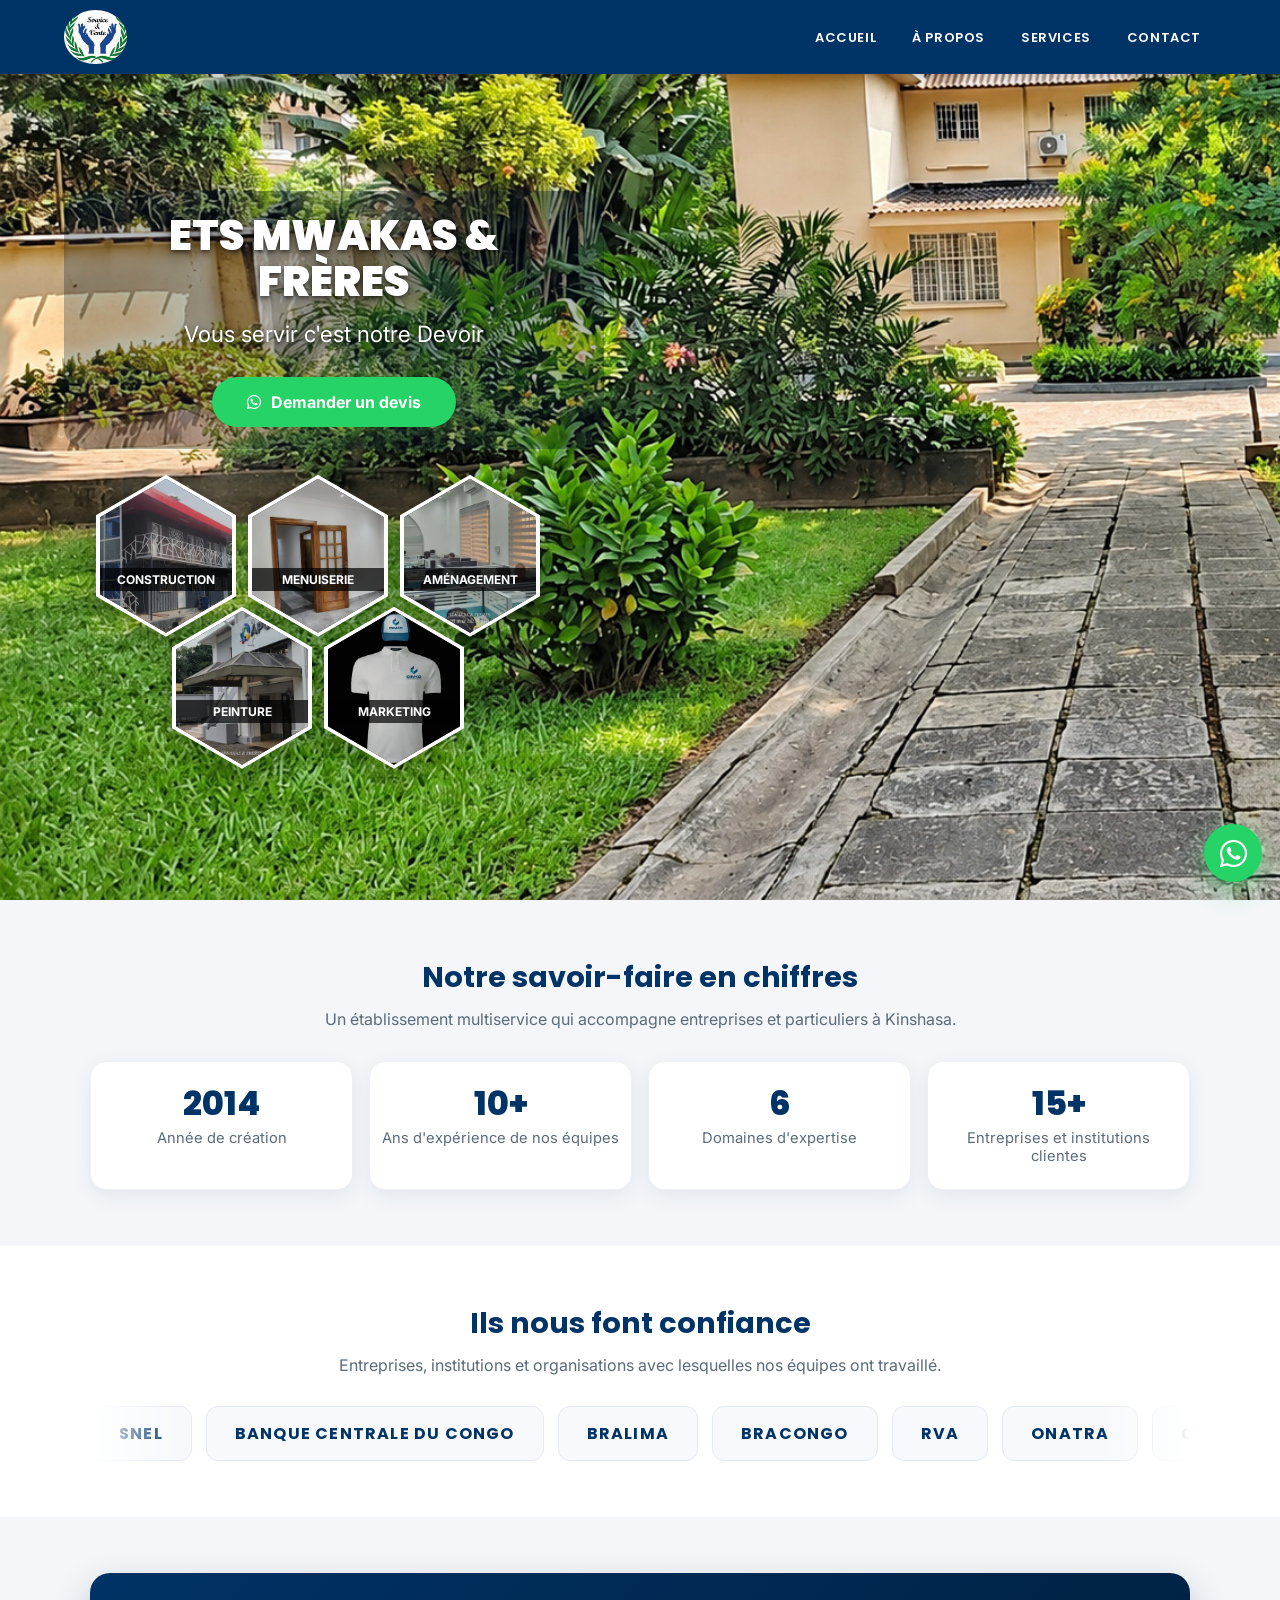
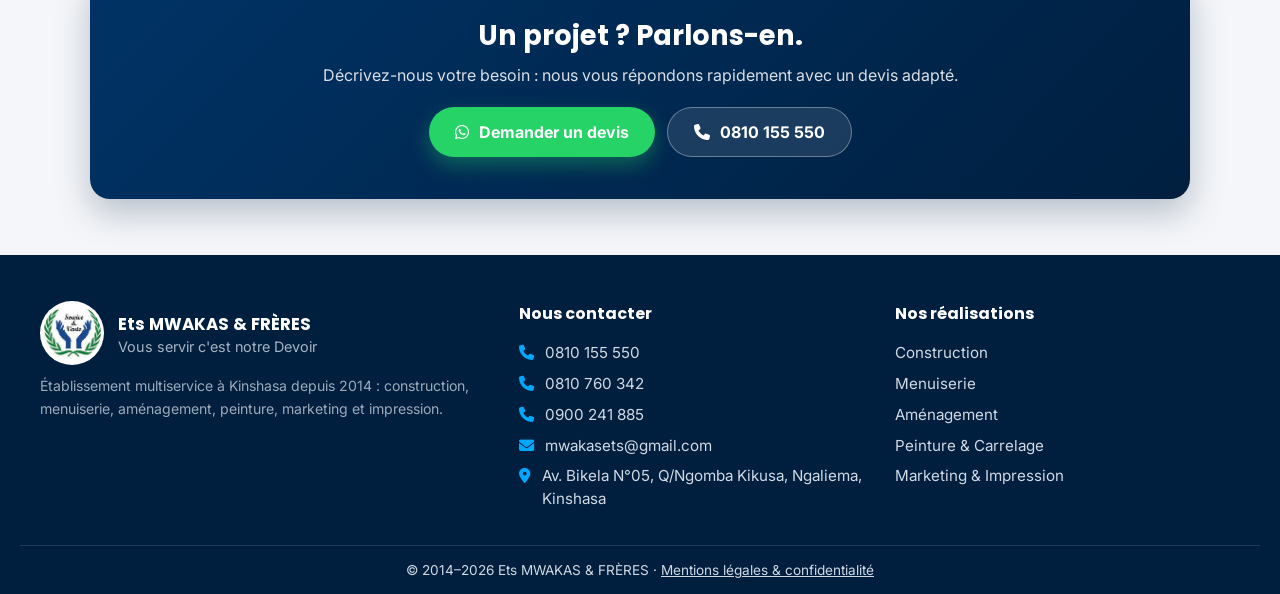
<file: index.html>
<!DOCTYPE html>
<html lang="fr">
<head>
    <meta charset="UTF-8">
    <title>Ets MWAKAS &amp; FRÈRES – Construction, menuiserie et aménagement à Kinshasa</title>
<meta name="description" content="Établissement multiservice à Kinshasa depuis 2014 : génie civil, menuiserie, cloisons et aménagement, peinture, marketing et impression. Demandez votre devis sur WhatsApp.">
<meta name="theme-color" content="#003366">
<link rel="icon" type="image/png" sizes="32x32" href="images/site/favicon-32.png">
<link rel="icon" type="image/png" sizes="192x192" href="images/site/icon-192.png">
<link rel="apple-touch-icon" href="images/site/apple-touch-icon.png">
<meta property="og:type" content="website">
<meta property="og:locale" content="fr_FR">
<meta property="og:site_name" content="Ets MWAKAS &amp; FRÈRES">
<meta property="og:title" content="Ets MWAKAS &amp; FRÈRES – Construction, menuiserie et aménagement à Kinshasa">
<meta property="og:description" content="Établissement multiservice à Kinshasa depuis 2014 : génie civil, menuiserie, cloisons et aménagement, peinture, marketing et impression. Demandez votre devis sur WhatsApp.">
<meta property="og:url" content="https://muko-tech.github.io/mwakas/">
<meta property="og:image" content="https://muko-tech.github.io/mwakas/images/site/apercu-partage.jpg">
<meta property="og:image:width" content="1200">
<meta property="og:image:height" content="630">
<meta name="twitter:card" content="summary_large_image">
<link rel="preconnect" href="https://fonts.googleapis.com">
<link rel="preconnect" href="https://fonts.gstatic.com" crossorigin>
<link rel="stylesheet" href="https://fonts.googleapis.com/css2?family=Inter:wght@400;500;600;700&family=Poppins:wght@600;700;800&display=swap">
    <meta name="viewport" content="width=device-width, initial-scale=1.0">
    <!-- FontAwesome pour l'icône WhatsApp -->
    <link rel="stylesheet" href="https://cdnjs.cloudflare.com/ajax/libs/font-awesome/6.4.0/css/all.min.css">
    <style>
        /* --- STYLES GÉNÉRAUX --- */
        * {
            box-sizing: border-box;
            margin: 0;
            padding: 0;
        }

        html, body {
            font-family: 'Segoe UI', Arial, sans-serif;
            background-color: #f5f6fa;
            color: #2f3640;
            width: 100%;
            max-width: 100%;
            overflow-x: hidden;
        }

        /* --- BARRE DE NAVIGATION --- */
        nav {
            background-color: #003366;
            padding: 10px 0;
            position: fixed;
            top: 0;
            left: 0;
            width: 100%;
            z-index: 2000;
            box-shadow: 0 2px 10px rgba(0,0,0,0.3);
        }

        .nav-container {
            display: flex;
            justify-content: space-between;
            align-items: center;
            max-width: 1200px;
            margin: 0 auto;
            padding: 0 20px;
        }

        .logo img {
            height: 50px;
            width: auto;
            display: block;
        }

        .menu-toggle, .hamburger {
            display: none;
        }

        nav ul {
            list-style: none;
            display: flex;
            gap: 15px;
            margin: 0;
            padding: 0;
        }

        nav ul li a {
            color: white;
            text-decoration: none;
            padding: 8px 12px;
            font-weight: bold;
            text-transform: uppercase;
            font-size: 13px;
            white-space: nowrap;
            transition: color 0.3s;
        }

        nav ul li a:hover {
            color: #00a8ff;
        }

        /* --- SECTION HERO (GRAND ÉCRAN) --- */
        .hero {
            position: relative;
            width: 100%;
            min-height: 100vh;
            background: url('images/site/fond-accueil.jpg') 62% center/cover no-repeat;
            display: flex;
            align-items: center;
        }

        .hero-overlay {
            width: 100%;
            min-height: 100vh;
            display: flex;
            align-items: center;
            justify-content: flex-start;
            padding: 80px 5% 40px 5%; 
            gap: 50px;
        }

        /* --- GRILLE DE CADRES RONDS --- */
        .circle-grid {
            display: grid;
            grid-template-columns: repeat(2, 160px);
            gap: 20px;
            flex-shrink: 0;
        }

        .circle-item:nth-child(even) {
            margin-top: 40px;
        }

        .circle-item {
            position: relative;
            width: 160px;
            height: 160px;
            background: white;
            border-radius: 50%;
            transition: transform 0.3s ease;
            text-decoration: none;
            display: block;
            overflow: hidden;
            border: 4px solid white;
        }

        .circle-item:hover { 
            transform: scale(1.08); 
            z-index: 15; 
            box-shadow: 0 0 20px rgba(0, 162, 255, 0.5);
        }

        .circle-content {
            position: relative;
            width: 100%;
            height: 100%;
            background: #111;
            border-radius: 50%;
            overflow: hidden;
        }

        .circle-content img {
            width: 100%; 
            height: 100%; 
            object-fit: cover; 
            opacity: 0.85;
        }

        .circle-content span {
            position: absolute; 
            bottom: 12%; 
            left: 0; 
            width: 100%;
            color: white; 
            font-weight: bold; 
            font-size: 0.75rem;
            text-align: center; 
            background: rgba(0,0,0,0.7); 
            padding: 4px 0;
            text-transform: uppercase;
        }

        /* --- TEXTE ACCUEIL --- */
        .hero-text {
            color: white;
            flex-grow: 1;
            text-align: center;
            z-index: 5;
        }

        .hero-text h1 { 
            font-size: 3rem; 
            margin: 0; 
            font-weight: 900; 
            line-height: 1.1; 
        }

        .hero-text p { 
            font-size: 1.4rem; 
            margin: 15px 0 30px 0; 
        }

        .btn {
            background-color: #25D366;
            color: white;
            padding: 15px 35px;
            text-decoration: none;
            border-radius: 50px;
            font-weight: bold;
            display: inline-flex;
            align-items: center;
            gap: 10px;
            transition: background 0.3s;
        }

        .btn:hover { background-color: #1eb954; }

        /* ===================================================
           --- ADAPTATION MOBILE ET SCROLL ---
           =================================================== */
        @media (max-width: 768px) {
            /* 1. Navigation : Onglets serrés et "À PROPOS" sur une seule ligne */
            .nav-container {
                padding: 5px 10px;
            }

            .logo img {
                height: 38px;
            }

            nav ul {
                display: grid;
                grid-template-columns: repeat(2, auto);
                gap: 4px 10px;
                justify-content: end;
            }

            nav ul li a {
                font-size: 11px;
                padding: 2px 4px;
                white-space: nowrap !important; /* Force "À PROPOS" sur une seule ligne */
                display: block;
                text-align: center;
            }

            /* 2. Activation du SCROLL vertical sur mobile */
            .hero {
                height: auto !important;
                min-height: 100vh;
            }

            .hero-overlay {
                flex-direction: column;
                justify-content: flex-start;
                align-items: center;
                padding: 90px 15px 50px 15px; /* Espace sous la barre du haut */
                gap: 30px;
                height: auto !important;
                min-height: 100vh;
            }

            .hero-text {
                padding-right: 0;
                margin-top: 10px;
            }

            .hero-text h1 { 
                font-size: 1.8rem; 
                white-space: normal;
            }

            .hero-text p { 
                font-size: 1.1rem; 
                margin: 10px 0 20px 0;
            }

            /* 3. Disposition des bulles */
            .circle-grid {
                grid-template-columns: repeat(2, 130px);
                gap: 15px;
                margin-top: 10px;
            }

            .circle-item {
                width: 130px;
                height: 130px;
            }

            .circle-item:nth-child(even) {
                margin-top: 20px;
            }

            .circle-content span {
                font-size: 0.65rem;
            }
        }
        /* --- ACCUEIL MOBILE : tout visible sur le premier écran --- */
        @media (max-width: 768px) {
            /* Accueil : tout visible sur le premier écran */
            .hero, .hero-overlay { min-height: 100vh; min-height: 100svh; }
            .hero-overlay {
                justify-content: center !important;
                padding: 84px 16px 24px !important;
                gap: 28px !important;
            }
            .hero-text { margin-top: 0 !important; flex-grow: 0 !important; }
            .hero-text h1 { font-size: 1.75rem !important; letter-spacing: .5px; }
            .hero-text p { font-size: 1.05rem !important; margin: 8px 0 18px !important; opacity: .9; }
            .btn { padding: 13px 28px; font-size: 16px; }
            .circle-grid { grid-template-columns: repeat(2, 128px) !important; gap: 16px 22px !important; margin-top: 0 !important; }
            .circle-item { width: 128px !important; height: 128px !important; }
            .circle-item:nth-child(even) { margin-top: 18px !important; }
        }
    </style>
    <link rel="stylesheet" href="menu-mobile.css">
<link rel="stylesheet" href="site.css">
</head>
<body>

    <nav>
        <div class="nav-container">
            <div class="logo">
                <a href="index.html" aria-label="Retour à l'accueil"><img src="images/site/logo.png" alt="Logo Ets MWAKAS &amp; FRÈRES"></a>
            </div>

            <ul>
                <li><a href="index.html">Accueil</a></li>
                <li><a href="about.html">À propos</a></li>
                <li><a href="services.html">Services</a></li>
                <li><a href="contact.html">Contact</a></li>
            </ul>
            <button class="burger" type="button" aria-label="Ouvrir le menu" aria-expanded="false" aria-controls="menu-mobile">
                <span></span><span></span><span></span>
            </button>
        </div>
    </nav>

    <div class="menu-backdrop"></div>
    <aside class="menu-mobile" id="menu-mobile" aria-hidden="true">
        <div class="menu-label">Menu</div>
        <a href="index.html" class="menu-link active"><i class="fas fa-house"></i> Accueil <span class="chev">›</span></a>
        <a href="about.html" class="menu-link"><i class="fas fa-users"></i> À propos <span class="chev">›</span></a>
        <a href="services.html" class="menu-link"><i class="fas fa-screwdriver-wrench"></i> Services <span class="chev">›</span></a>
        <a href="contact.html" class="menu-link"><i class="fas fa-envelope"></i> Contact <span class="chev">›</span></a>
        <a href="https://wa.me/243810155550?text=Bonjour%2C%20je%20vous%20contacte%20depuis%20votre%20site.%20Je%20souhaite%20demander%20un%20devis." target="_blank" rel="noopener" class="menu-cta"><i class="fab fa-whatsapp"></i> Demander un devis</a>
        <div class="menu-slogan">Vous servir c'est notre Devoir</div>
    </aside>

    <div class="hero">
        <div class="hero-overlay">
            <div class="hero-text">
                <h1>ETS MWAKAS & FRÈRES</h1>
                <p>Vous servir c'est notre Devoir</p>
                <a href="https://wa.me/243810155550?text=Bonjour%2C%20je%20vous%20contacte%20depuis%20votre%20site.%20Je%20souhaite%20demander%20un%20devis." target="_blank" rel="noopener" class="btn">
                    <i class="fab fa-whatsapp"></i> Demander un devis
                </a>
            </div>

            <div class="circle-grid">
                <a href="portfolio-construction.html" class="circle-item">
                    <div class="circle-content">
                        <img src="images/construction/batiment-conteneurs-termine.jpg" alt="Construction">
                        <span>CONSTRUCTION</span>
                    </div>
                </a>
                <a href="portfolio-menuiserie.html" class="circle-item">
                    <div class="circle-content">
                        <img src="images/menuiserie/porte-vitree-bois-posee.jpg" alt="Menuiserie">
                        <span>MENUISERIE</span>
                    </div>
                </a>
                <a href="portfolio-cloisons.html" class="circle-item">
                    <div class="circle-content">
                        <img src="images/amenagement/open-space-cloisons-bureaux.jpg" alt="Aménagement">
                        <span>AMÉNAGEMENT</span>
                    </div>
                </a>
                <a href="portfolio-peinture.html" class="circle-item">
                    <div class="circle-content">
                        <img src="images/peinture/facade-apcsc-peinture.jpg" alt="Peinture">
                        <span>PEINTURE</span>
                    </div>
                </a>
                <a href="portfolio-marketing.html" class="circle-item">
                    <div class="circle-content">
                        <img src="images/marketing/polo-brode-logo-entreprise.jpg" alt="Marketing">
                        <span>MARKETING</span>
                    </div>
                </a>
            </div>
        </div>
    </div>


<div class="band">
  <div class="band-inner">
    <h2 class="band-title">Notre savoir-faire en chiffres</h2>
    <p class="band-sub">Un établissement multiservice qui accompagne entreprises et particuliers à Kinshasa.</p>
    <div class="stats">
      <div class="stat"><b>2014</b><span>Année de création</span></div>
      <div class="stat"><b>10+</b><span>Ans d'expérience de nos équipes</span></div>
      <div class="stat"><b>6</b><span>Domaines d'expertise</span></div>
      <div class="stat"><b>15+</b><span>Entreprises et institutions clientes</span></div>
    </div>
  </div>
</div>

<div class="band band-white">
  <div class="band-inner">
    <h2 class="band-title">Ils nous font confiance</h2>
    <p class="band-sub">Entreprises, institutions et organisations avec lesquelles nos équipes ont travaillé.</p>
    <div class="refs"><div class="refs-track"><span class="ref">SNEL</span><span class="ref">BANQUE CENTRALE DU CONGO</span><span class="ref">BRALIMA</span><span class="ref">BRACONGO</span><span class="ref">RVA</span><span class="ref">ONATRA</span><span class="ref">CANAL+</span><span class="ref">EQUITY BCDC</span><span class="ref">HÔTEL DE LA MONNAIE</span><span class="ref">GIZ</span><span class="ref">SADEC</span><span class="ref">APCSC</span><span class="ref">INSS</span><span class="ref">HEC-KINSHASA</span><span class="ref">BELTEXCO</span><span class="ref">ACF</span><span class="ref">CIMKO</span><span class="ref">CM SERVICE &amp; LOGISTIQUE</span><span class="ref">Ets LEONIDAS</span><span class="ref" aria-hidden="true">SNEL</span><span class="ref" aria-hidden="true">BANQUE CENTRALE DU CONGO</span><span class="ref" aria-hidden="true">BRALIMA</span><span class="ref" aria-hidden="true">BRACONGO</span><span class="ref" aria-hidden="true">RVA</span><span class="ref" aria-hidden="true">ONATRA</span><span class="ref" aria-hidden="true">CANAL+</span><span class="ref" aria-hidden="true">EQUITY BCDC</span><span class="ref" aria-hidden="true">HÔTEL DE LA MONNAIE</span><span class="ref" aria-hidden="true">GIZ</span><span class="ref" aria-hidden="true">SADEC</span><span class="ref" aria-hidden="true">APCSC</span><span class="ref" aria-hidden="true">INSS</span><span class="ref" aria-hidden="true">HEC-KINSHASA</span><span class="ref" aria-hidden="true">BELTEXCO</span><span class="ref" aria-hidden="true">ACF</span><span class="ref" aria-hidden="true">CIMKO</span><span class="ref" aria-hidden="true">CM SERVICE &amp; LOGISTIQUE</span><span class="ref" aria-hidden="true">Ets LEONIDAS</span></div></div>
  </div>
</div>

<div class="band">
  <div class="band-inner">
    <div class="cta-band">
      <h2>Un projet ? Parlons-en.</h2>
      <p>Décrivez-nous votre besoin : nous vous répondons rapidement avec un devis adapté.</p>
      <div class="cta-actions">
        <a class="btn-wa" href="https://wa.me/243810155550?text=Bonjour%2C%20je%20vous%20contacte%20depuis%20votre%20site.%20Je%20souhaite%20demander%20un%20devis." target="_blank" rel="noopener"><i class="fab fa-whatsapp"></i> Demander un devis</a>
        <a class="btn-ghost" href="tel:+243810155550"><i class="fas fa-phone"></i> 0810 155 550</a>
      </div>
    </div>
  </div>
</div>

<a class="wa-float" href="https://wa.me/243810155550?text=Bonjour%2C%20je%20vous%20contacte%20depuis%20votre%20site.%20Je%20souhaite%20demander%20un%20devis." target="_blank" rel="noopener" aria-label="Écrire sur WhatsApp"><i class="fab fa-whatsapp"></i></a>

<footer class="site-footer">
  <div class="footer-grid">
    <div class="f-brand-text">
      <div class="f-brand">
        <img src="images/site/logo.png" alt="Logo Ets MWAKAS &amp; FRÈRES">
        <div><strong>Ets MWAKAS &amp; FRÈRES</strong><span>Vous servir c'est notre Devoir</span></div>
      </div>
      <p>Établissement multiservice à Kinshasa depuis 2014 : construction, menuiserie, aménagement, peinture, marketing et impression.</p>
    </div>
    <div class="f-col">
      <h4>Nous contacter</h4>
      <a href="tel:+243810155550"><i class="fas fa-phone"></i> 0810 155 550</a>
      <a href="tel:+243810760342"><i class="fas fa-phone"></i> 0810 760 342</a>
      <a href="tel:+243900241885"><i class="fas fa-phone"></i> 0900 241 885</a>
      <a href="mailto:mwakasets@gmail.com"><i class="fas fa-envelope"></i> mwakasets@gmail.com</a>
      <p><i class="fas fa-location-dot"></i> Av. Bikela N°05, Q/Ngomba Kikusa, Ngaliema, Kinshasa</p>
    </div>
    <div class="f-col">
      <h4>Nos réalisations</h4>
      <a href="portfolio-construction.html">Construction</a>
      <a href="portfolio-menuiserie.html">Menuiserie</a>
      <a href="portfolio-cloisons.html">Aménagement</a>
      <a href="portfolio-peinture.html">Peinture &amp; Carrelage</a>
      <a href="portfolio-marketing.html">Marketing &amp; Impression</a>
    </div>
  </div>
  <div class="footer-bottom">© 2014–2026 Ets MWAKAS &amp; FRÈRES · <a href="mentions-legales.html">Mentions légales &amp; confidentialité</a></div>
</footer>
    <script src="menu-mobile.js"></script>
<script src="site.js"></script>

</body>
</html>
</file>
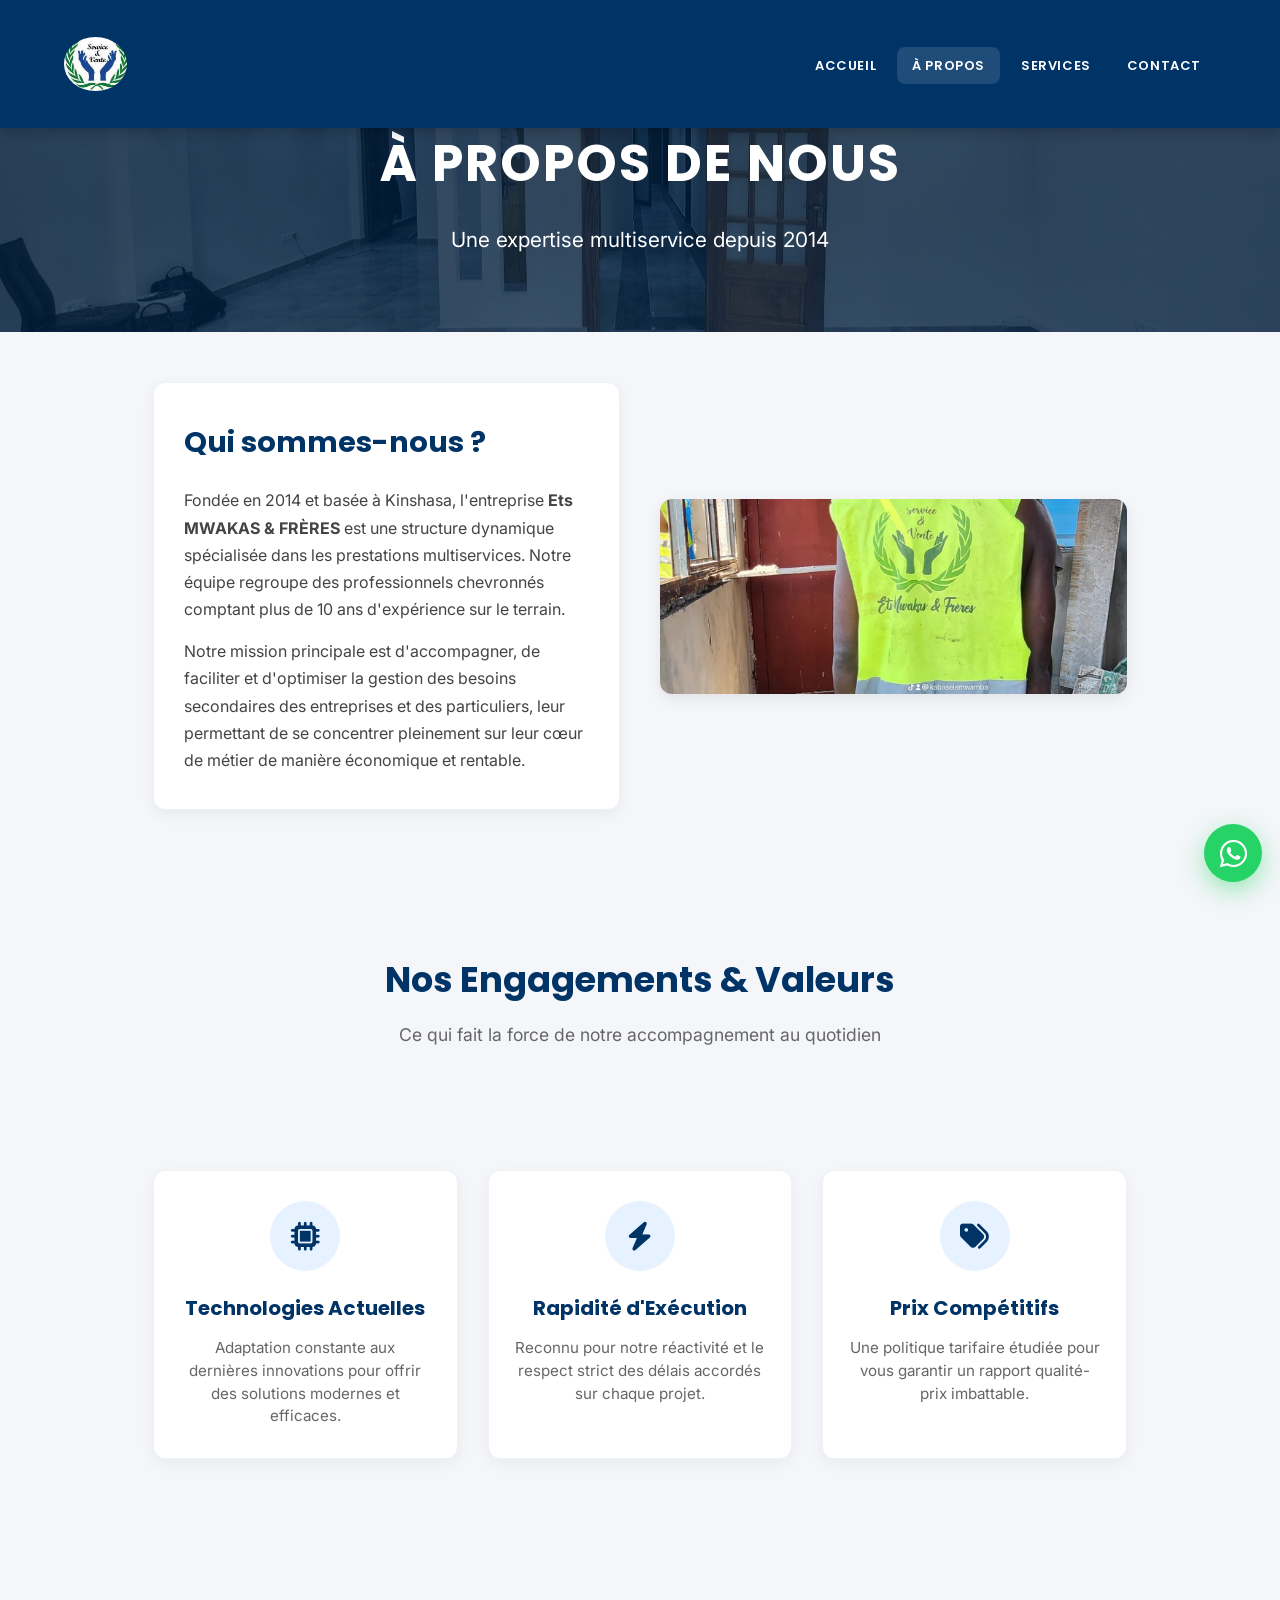
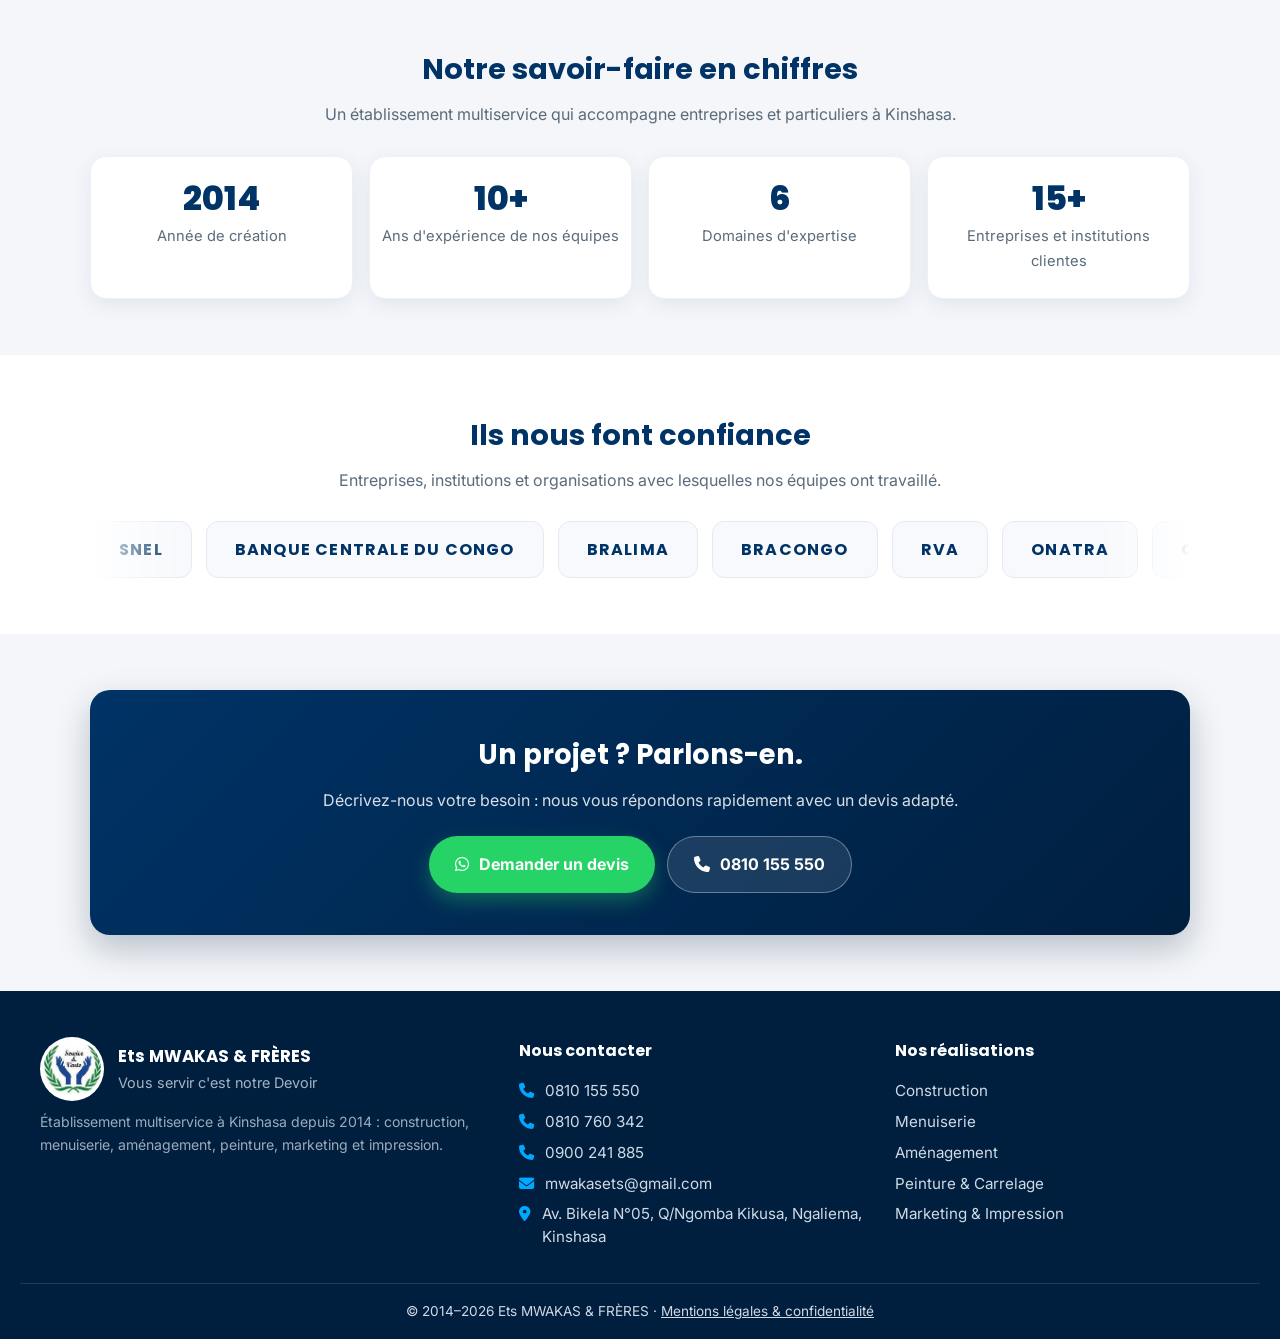
<file: about.html>
<!DOCTYPE html>
<html lang="fr">
<head>
<meta charset="UTF-8">
<title>À propos – Ets MWAKAS &amp; FRÈRES</title>
<meta name="description" content="Ets MWAKAS & FRÈRES, établissement multiservice fondé en 2014 à Kinshasa : une équipe de professionnels avec plus de 10 ans d'expérience.">
<meta name="theme-color" content="#003366">
<link rel="icon" type="image/png" sizes="32x32" href="images/site/favicon-32.png">
<link rel="icon" type="image/png" sizes="192x192" href="images/site/icon-192.png">
<link rel="apple-touch-icon" href="images/site/apple-touch-icon.png">
<meta property="og:type" content="website">
<meta property="og:locale" content="fr_FR">
<meta property="og:site_name" content="Ets MWAKAS &amp; FRÈRES">
<meta property="og:title" content="À propos – Ets MWAKAS &amp; FRÈRES">
<meta property="og:description" content="Ets MWAKAS & FRÈRES, établissement multiservice fondé en 2014 à Kinshasa : une équipe de professionnels avec plus de 10 ans d'expérience.">
<meta property="og:url" content="https://muko-tech.github.io/mwakas/about.html">
<meta property="og:image" content="https://muko-tech.github.io/mwakas/images/site/apercu-partage.jpg">
<meta property="og:image:width" content="1200">
<meta property="og:image:height" content="630">
<meta name="twitter:card" content="summary_large_image">
<link rel="preconnect" href="https://fonts.googleapis.com">
<link rel="preconnect" href="https://fonts.gstatic.com" crossorigin>
<link rel="stylesheet" href="https://fonts.googleapis.com/css2?family=Inter:wght@400;500;600;700&family=Poppins:wght@600;700;800&display=swap">
<meta name="viewport" content="width=device-width, initial-scale=1.0">
<link rel="stylesheet" href="style.css">
<!-- FontAwesome pour les icônes -->
<link rel="stylesheet" href="https://cdnjs.cloudflare.com/ajax/libs/font-awesome/6.4.0/css/all.min.css">
<style>
    /* --- STYLES ET ANIMATIONS À PROPOS --- */
    .about-container {
        max-width: 1200px;
        margin: 50px auto;
        padding: 0 20px;
    }

    .about-intro {
        text-align: center;
        margin-bottom: 40px;
    }

    .about-intro h2 {
        color: #003366;
        font-size: 2.2rem;
        margin-bottom: 10px;
    }

    .about-intro p {
        color: #666;
        font-size: 1.1rem;
    }

    /* Section Présentation / Histoire */
    .about-grid {
        display: grid;
        grid-template-columns: 1fr 1fr;
        gap: 40px;
        align-items: center;
        margin-bottom: 60px;
        padding-top: 0;
    }

    /* CADRE INTERACTIF "QUI SOMMES-NOUS ?" */
    .about-text-card {
        background: #ffffff;
        border-radius: 12px;
        padding: 35px 30px;
        border: 1px solid #eef2f5;
        box-shadow: 0 5px 15px rgba(0, 0, 0, 0.05);
        transition: all 0.35s cubic-bezier(0.25, 0.8, 0.25, 1);
        position: relative;
        overflow: hidden;
    }

    /* Ligne décorative animée au survol */
    .about-text-card::before {
        content: '';
        position: absolute;
        top: 0;
        left: 0;
        width: 100%;
        height: 4px;
        background: linear-gradient(90deg, #003366, #00a2ff);
        opacity: 0;
        transition: opacity 0.3s ease;
    }

    .about-text-card:hover {
        transform: translateY(-8px);
        box-shadow: 0 15px 30px rgba(0, 51, 102, 0.15);
        border-color: transparent;
    }

    .about-text-card:hover::before {
        opacity: 1;
    }

    .about-text-card h3 {
        color: #003366;
        font-size: 1.8rem;
        margin-bottom: 20px;
        font-weight: 700;
    }

    .about-text-card p {
        line-height: 1.7;
        color: #444;
        margin-bottom: 15px;
        font-size: 1rem;
    }

    .about-text-card p:last-child {
        margin-bottom: 0;
    }

    /* Image illustrative */
    .about-img-box {
        position: relative;
        overflow: hidden;
        border-radius: 12px;
        box-shadow: 0 5px 15px rgba(0, 0, 0, 0.08);
        transition: transform 0.35s ease, box-shadow 0.35s ease;
    }

    .about-img-box:hover {
        transform: translateY(-8px);
        box-shadow: 0 15px 30px rgba(0, 51, 102, 0.15);
    }

    .about-img-box img {
        width: 100%;
        height: auto;
        display: block;
        transition: transform 0.5s ease;
    }

    .about-img-box:hover img {
        transform: scale(1.03);
    }

    /* Grille des Cartes (Valeurs / Objectifs) */
    .features-grid {
        display: grid;
        grid-template-columns: repeat(auto-fit, minmax(280px, 1fr));
        gap: 30px;
    }

    .feature-card {
        background: #ffffff;
        border-radius: 12px;
        padding: 30px 25px;
        border: 1px solid #eef2f5;
        box-shadow: 0 5px 15px rgba(0, 0, 0, 0.05);
        transition: all 0.35s cubic-bezier(0.25, 0.8, 0.25, 1);
        position: relative;
        overflow: hidden;
        display: flex;
        flex-direction: column;
        align-items: center;
        text-align: center;
    }

    .feature-card::before {
        content: '';
        position: absolute;
        top: 0;
        left: 0;
        width: 100%;
        height: 4px;
        background: linear-gradient(90deg, #003366, #00a2ff);
        opacity: 0;
        transition: opacity 0.3s ease;
    }

    .feature-card:hover {
        transform: translateY(-10px);
        box-shadow: 0 15px 30px rgba(0, 51, 102, 0.15);
        border-color: transparent;
    }

    .feature-card:hover::before {
        opacity: 1;
    }

    .feature-icon {
        width: 70px;
        height: 70px;
        background: #e6f2ff;
        color: #003366;
        border-radius: 50%;
        display: flex;
        align-items: center;
        justify-content: center;
        font-size: 1.8rem;
        margin-bottom: 20px;
        transition: all 0.3s ease;
    }

    .feature-card:hover .feature-icon {
        background: #003366;
        color: #ffffff;
        transform: scale(1.1) rotate(5deg);
    }

    .feature-card h3 {
        color: #003366;
        font-size: 1.25rem;
        margin-bottom: 12px;
        font-weight: 700;
    }

    .feature-card p {
        color: #666;
        font-size: 0.95rem;
        line-height: 1.5;
        margin: 0;
    }

    @media (max-width: 900px) {
        .about-grid {
            grid-template-columns: 1fr;
        }
        .about-container { margin: 28px auto; }
    }
</style>
<link rel="stylesheet" href="menu-mobile.css">
<link rel="stylesheet" href="site.css">
</head>

<body>

<nav>
  <div class="nav-container">
    <div class="logo">
      <a href="index.html" aria-label="Retour à l'accueil"><img src="images/site/logo.png" alt="Logo Ets MWAKAS &amp; FRÈRES"></a>
    </div>


   <ul>
      <li><a href="index.html">Accueil</a></li>
      <li><a href="about.html" class="active" aria-current="page">À propos</a></li>
      <li><a href="services.html">Services</a></li>
      <li><a href="contact.html">Contact</a></li>
    </ul>
    <button class="burger" type="button" aria-label="Ouvrir le menu" aria-expanded="false" aria-controls="menu-mobile">
      <span></span><span></span><span></span>
    </button>
  </div>
</nav>

<div class="menu-backdrop"></div>
<aside class="menu-mobile" id="menu-mobile" aria-hidden="true">
  <div class="menu-label">Menu</div>
  <a href="index.html" class="menu-link"><i class="fas fa-house"></i> Accueil <span class="chev">›</span></a>
  <a href="about.html" class="menu-link active"><i class="fas fa-users"></i> À propos <span class="chev">›</span></a>
  <a href="services.html" class="menu-link"><i class="fas fa-screwdriver-wrench"></i> Services <span class="chev">›</span></a>
  <a href="contact.html" class="menu-link"><i class="fas fa-envelope"></i> Contact <span class="chev">›</span></a>
  <a href="https://wa.me/243810155550?text=Bonjour%2C%20je%20vous%20contacte%20depuis%20votre%20site.%20Je%20souhaite%20en%20savoir%20plus%20sur%20vos%20services." target="_blank" rel="noopener" class="menu-cta"><i class="fab fa-whatsapp"></i> Demander un devis</a>
  <div class="menu-slogan">Vous servir c'est notre Devoir</div>
</aside>

<div class="hero">
    <div>
        <h1>À propos de nous</h1>
        <p>Une expertise multiservice depuis 2014</p>
    </div>
</div>

<main class="about-container">

    <section class="about-grid">
        <!-- Cadre Qui sommes-nous ? -->
        <div class="about-text-card">
            <h3>Qui sommes-nous ?</h3>
            <p>
                Fondée en 2014 et basée à Kinshasa, l'entreprise <strong>Ets MWAKAS & FRÈRES</strong> est une structure dynamique spécialisée dans les prestations multiservices. Notre équipe regroupe des professionnels chevronnés comptant plus de 10 ans d'expérience sur le terrain.
            </p>
            <p>
                Notre mission principale est d'accompagner, de faciliter et d'optimiser la gestion des besoins secondaires des entreprises et des particuliers, leur permettant de se concentrer pleinement sur leur cœur de métier de manière économique et rentable.
            </p>
        </div>

        <!-- Image d'accompagnement -->
        <div class="about-img-box">
            <img src="images/construction/gilet-equipe-mwakas.jpg" alt="Un membre de l'équipe Ets MWAKAS &amp; FRÈRES sur un chantier">
        </div>
    </section>

    <div class="about-intro">
        <h2>Nos Engagements & Valeurs</h2>
        <p>Ce qui fait la force de notre accompagnement au quotidien</p>
    </div>

    <section class="features-grid">
        <div class="feature-card">
            <div class="feature-icon">
                <i class="fas fa-microchip"></i>
            </div>
            <h3>Technologies Actuelles</h3>
            <p>Adaptation constante aux dernières innovations pour offrir des solutions modernes et efficaces.</p>
        </div>

        <div class="feature-card">
            <div class="feature-icon">
                <i class="fas fa-bolt"></i>
            </div>
            <h3>Rapidité d'Exécution</h3>
            <p>Reconnu pour notre réactivité et le respect strict des délais accordés sur chaque projet.</p>
        </div>

        <div class="feature-card">
            <div class="feature-icon">
                <i class="fas fa-tags"></i>
            </div>
            <h3>Prix Compétitifs</h3>
            <p>Une politique tarifaire étudiée pour vous garantir un rapport qualité-prix imbattable.</p>
        </div>
    </section>

</main>


<div class="band">
  <div class="band-inner">
    <h2 class="band-title">Notre savoir-faire en chiffres</h2>
    <p class="band-sub">Un établissement multiservice qui accompagne entreprises et particuliers à Kinshasa.</p>
    <div class="stats">
      <div class="stat"><b>2014</b><span>Année de création</span></div>
      <div class="stat"><b>10+</b><span>Ans d'expérience de nos équipes</span></div>
      <div class="stat"><b>6</b><span>Domaines d'expertise</span></div>
      <div class="stat"><b>15+</b><span>Entreprises et institutions clientes</span></div>
    </div>
  </div>
</div>

<div class="band band-white">
  <div class="band-inner">
    <h2 class="band-title">Ils nous font confiance</h2>
    <p class="band-sub">Entreprises, institutions et organisations avec lesquelles nos équipes ont travaillé.</p>
    <div class="refs"><div class="refs-track"><span class="ref">SNEL</span><span class="ref">BANQUE CENTRALE DU CONGO</span><span class="ref">BRALIMA</span><span class="ref">BRACONGO</span><span class="ref">RVA</span><span class="ref">ONATRA</span><span class="ref">CANAL+</span><span class="ref">EQUITY BCDC</span><span class="ref">HÔTEL DE LA MONNAIE</span><span class="ref">GIZ</span><span class="ref">SADEC</span><span class="ref">APCSC</span><span class="ref">INSS</span><span class="ref">HEC-KINSHASA</span><span class="ref">BELTEXCO</span><span class="ref">ACF</span><span class="ref">CIMKO</span><span class="ref">CM SERVICE &amp; LOGISTIQUE</span><span class="ref">Ets LEONIDAS</span><span class="ref" aria-hidden="true">SNEL</span><span class="ref" aria-hidden="true">BANQUE CENTRALE DU CONGO</span><span class="ref" aria-hidden="true">BRALIMA</span><span class="ref" aria-hidden="true">BRACONGO</span><span class="ref" aria-hidden="true">RVA</span><span class="ref" aria-hidden="true">ONATRA</span><span class="ref" aria-hidden="true">CANAL+</span><span class="ref" aria-hidden="true">EQUITY BCDC</span><span class="ref" aria-hidden="true">HÔTEL DE LA MONNAIE</span><span class="ref" aria-hidden="true">GIZ</span><span class="ref" aria-hidden="true">SADEC</span><span class="ref" aria-hidden="true">APCSC</span><span class="ref" aria-hidden="true">INSS</span><span class="ref" aria-hidden="true">HEC-KINSHASA</span><span class="ref" aria-hidden="true">BELTEXCO</span><span class="ref" aria-hidden="true">ACF</span><span class="ref" aria-hidden="true">CIMKO</span><span class="ref" aria-hidden="true">CM SERVICE &amp; LOGISTIQUE</span><span class="ref" aria-hidden="true">Ets LEONIDAS</span></div></div>
  </div>
</div>

<div class="band">
  <div class="band-inner">
    <div class="cta-band">
      <h2>Un projet ? Parlons-en.</h2>
      <p>Décrivez-nous votre besoin : nous vous répondons rapidement avec un devis adapté.</p>
      <div class="cta-actions">
        <a class="btn-wa" href="https://wa.me/243810155550?text=Bonjour%2C%20je%20vous%20contacte%20depuis%20votre%20site.%20Je%20souhaite%20en%20savoir%20plus%20sur%20vos%20services." target="_blank" rel="noopener"><i class="fab fa-whatsapp"></i> Demander un devis</a>
        <a class="btn-ghost" href="tel:+243810155550"><i class="fas fa-phone"></i> 0810 155 550</a>
      </div>
    </div>
  </div>
</div>

<a class="wa-float" href="https://wa.me/243810155550?text=Bonjour%2C%20je%20vous%20contacte%20depuis%20votre%20site.%20Je%20souhaite%20en%20savoir%20plus%20sur%20vos%20services." target="_blank" rel="noopener" aria-label="Écrire sur WhatsApp"><i class="fab fa-whatsapp"></i></a>

<footer class="site-footer">
  <div class="footer-grid">
    <div class="f-brand-text">
      <div class="f-brand">
        <img src="images/site/logo.png" alt="Logo Ets MWAKAS &amp; FRÈRES">
        <div><strong>Ets MWAKAS &amp; FRÈRES</strong><span>Vous servir c'est notre Devoir</span></div>
      </div>
      <p>Établissement multiservice à Kinshasa depuis 2014 : construction, menuiserie, aménagement, peinture, marketing et impression.</p>
    </div>
    <div class="f-col">
      <h4>Nous contacter</h4>
      <a href="tel:+243810155550"><i class="fas fa-phone"></i> 0810 155 550</a>
      <a href="tel:+243810760342"><i class="fas fa-phone"></i> 0810 760 342</a>
      <a href="tel:+243900241885"><i class="fas fa-phone"></i> 0900 241 885</a>
      <a href="mailto:mwakasets@gmail.com"><i class="fas fa-envelope"></i> mwakasets@gmail.com</a>
      <p><i class="fas fa-location-dot"></i> Av. Bikela N°05, Q/Ngomba Kikusa, Ngaliema, Kinshasa</p>
    </div>
    <div class="f-col">
      <h4>Nos réalisations</h4>
      <a href="portfolio-construction.html">Construction</a>
      <a href="portfolio-menuiserie.html">Menuiserie</a>
      <a href="portfolio-cloisons.html">Aménagement</a>
      <a href="portfolio-peinture.html">Peinture &amp; Carrelage</a>
      <a href="portfolio-marketing.html">Marketing &amp; Impression</a>
    </div>
  </div>
  <div class="footer-bottom">© 2014–2026 Ets MWAKAS &amp; FRÈRES · <a href="mentions-legales.html">Mentions légales &amp; confidentialité</a></div>
</footer>

<script src="menu-mobile.js"></script>
<script src="site.js"></script>
</body>
</html>
</file>
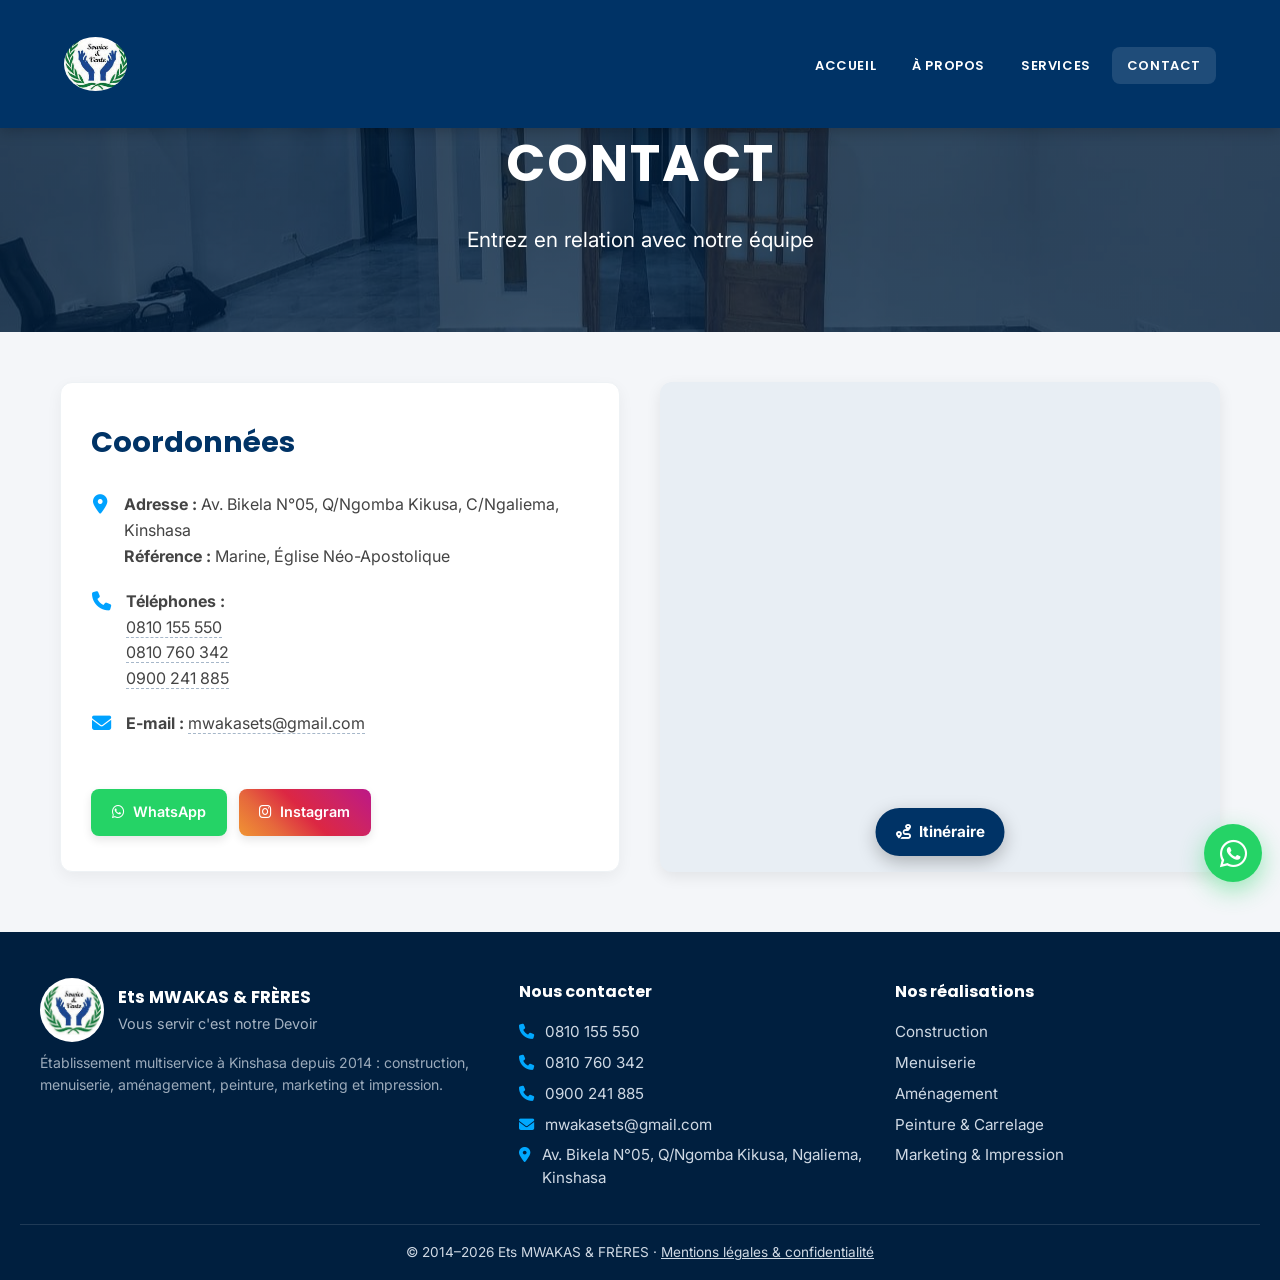
<file: contact.html>
<!DOCTYPE html>
<html lang="fr">
<head>
    <meta charset="UTF-8">
    <title>Contact – Ets MWAKAS &amp; FRÈRES</title>
<meta name="description" content="Contactez Ets MWAKAS & FRÈRES à Kinshasa (Ngaliema) : téléphone, WhatsApp, e-mail et plan d'accès.">
<meta name="theme-color" content="#003366">
<link rel="icon" type="image/png" sizes="32x32" href="images/site/favicon-32.png">
<link rel="icon" type="image/png" sizes="192x192" href="images/site/icon-192.png">
<link rel="apple-touch-icon" href="images/site/apple-touch-icon.png">
<meta property="og:type" content="website">
<meta property="og:locale" content="fr_FR">
<meta property="og:site_name" content="Ets MWAKAS &amp; FRÈRES">
<meta property="og:title" content="Contact – Ets MWAKAS &amp; FRÈRES">
<meta property="og:description" content="Contactez Ets MWAKAS & FRÈRES à Kinshasa (Ngaliema) : téléphone, WhatsApp, e-mail et plan d'accès.">
<meta property="og:url" content="https://muko-tech.github.io/mwakas/contact.html">
<meta property="og:image" content="https://muko-tech.github.io/mwakas/images/site/apercu-partage.jpg">
<meta property="og:image:width" content="1200">
<meta property="og:image:height" content="630">
<meta name="twitter:card" content="summary_large_image">
<link rel="preconnect" href="https://fonts.googleapis.com">
<link rel="preconnect" href="https://fonts.gstatic.com" crossorigin>
<link rel="stylesheet" href="https://fonts.googleapis.com/css2?family=Inter:wght@400;500;600;700&family=Poppins:wght@600;700;800&display=swap">
    <meta name="viewport" content="width=device-width, initial-scale=1.0">
   <link rel="stylesheet" href="style.css">
    <!-- FontAwesome pour les icônes -->
    <link rel="stylesheet" href="https://cdnjs.cloudflare.com/ajax/libs/font-awesome/6.4.0/css/all.min.css">
    
    <style>
        /* --- STYLES ET ANIMATIONS CONTACT --- */
        .contact-container {
            max-width: 1200px;
            margin: 50px auto;
            padding: 0 20px;
        }

        .contact-grid {
            display: grid;
            grid-template-columns: 1fr 1fr;
            gap: 40px;
            align-items: stretch;
            margin-bottom: 60px;
        }

        /* Carte d'informations de contact */
        .contact-info-card {
            background: #ffffff;
            border-radius: 12px;
            padding: 35px 30px;
            border: 1px solid #eef2f5;
            box-shadow: 0 5px 15px rgba(0, 0, 0, 0.05);
            transition: all 0.35s cubic-bezier(0.25, 0.8, 0.25, 1);
            position: relative;
            overflow: hidden;
            display: flex;
            flex-direction: column;
            justify-content: space-between;
        }

        /* Ligne décorative animée au survol */
        .contact-info-card::before {
            content: '';
            position: absolute;
            top: 0;
            left: 0;
            width: 100%;
            height: 4px;
            background: linear-gradient(90deg, #003366, #00a2ff);
            opacity: 0;
            transition: opacity 0.3s ease;
        }

        .contact-info-card:hover {
            transform: translateY(-8px);
            box-shadow: 0 15px 30px rgba(0, 51, 102, 0.15);
            border-color: transparent;
        }

        .contact-info-card:hover::before {
            opacity: 1;
        }

        .contact-info-card h2 {
            color: #003366;
            font-size: 1.8rem;
            margin-bottom: 25px;
            font-weight: 700;
        }

        .contact-detail {
            display: flex;
            align-items: flex-start;
            gap: 15px;
            margin-bottom: 20px;
            color: #444;
        }

        .contact-detail i {
            color: #00a2ff;
            font-size: 1.2rem;
            margin-top: 3px;
            width: 20px;
            text-align: center;
        }

        .contact-detail p {
            margin: 0;
            line-height: 1.6;
            font-size: 1rem;
        }

        /* Boutons des réseaux sociaux */
        .social-links {
            margin-top: 2rem;
            display: flex;
            gap: 12px;
            flex-wrap: wrap;
        }

        .btn-social {
            display: inline-flex;
            align-items: center;
            gap: 8px;
            padding: 0.7rem 1.3rem;
            border-radius: 8px;
            color: #fff;
            text-decoration: none;
            font-weight: 600;
            font-size: 0.9rem;
            transition: transform 0.25s ease, opacity 0.25s ease, box-shadow 0.25s ease;
            box-shadow: 0 4px 10px rgba(0, 0, 0, 0.1);
        }

        .btn-social:hover {
            transform: translateY(-3px);
            opacity: 0.95;
            box-shadow: 0 6px 15px rgba(0, 0, 0, 0.15);
        }

        .btn-whatsapp { background-color: #25D366; }
        .btn-facebook { background-color: #1877F2; }
        .btn-instagram { background: linear-gradient(45deg, #f09433, #e6683c, #dc2743, #cc2366, #bc1888); }

        /* Bloc image illustrative */
        .contact-img-box {
            position: relative;
            overflow: hidden;
            border-radius: 12px;
            box-shadow: 0 5px 15px rgba(0, 0, 0, 0.08);
            transition: transform 0.35s ease, box-shadow 0.35s ease;
            min-height: 100%;
        }

        .contact-img-box:hover {
            transform: translateY(-8px);
            box-shadow: 0 15px 30px rgba(0, 51, 102, 0.15);
        }

        .contact-img-box img {
            width: 100%;
            height: 100%;
            object-fit: cover;
            display: block;
            transition: transform 0.5s ease;
        }

        .contact-img-box:hover img {
            transform: scale(1.03);
        }

        @media (max-width: 900px) {
            .contact-grid {
                grid-template-columns: 1fr;
            }
            .contact-img-box {
                height: 350px;
            }
        }
    </style>
<link rel="stylesheet" href="menu-mobile.css">
<link rel="stylesheet" href="site.css">
</head>

<body>

   <nav>
  <div class="nav-container">
    <div class="logo">
      <a href="index.html" aria-label="Retour à l'accueil"><img src="images/site/logo.png" alt="Logo Ets MWAKAS &amp; FRÈRES"></a>
    </div>


  <ul>
      <li><a href="index.html">Accueil</a></li>
      <li><a href="about.html">À propos</a></li>
      <li><a href="services.html">Services</a></li>
      <li><a href="contact.html" class="active" aria-current="page">Contact</a></li>
    </ul>
    <button class="burger" type="button" aria-label="Ouvrir le menu" aria-expanded="false" aria-controls="menu-mobile">
      <span></span><span></span><span></span>
    </button>
  </div>
</nav>

<div class="menu-backdrop"></div>
<aside class="menu-mobile" id="menu-mobile" aria-hidden="true">
  <div class="menu-label">Menu</div>
  <a href="index.html" class="menu-link"><i class="fas fa-house"></i> Accueil <span class="chev">›</span></a>
  <a href="about.html" class="menu-link"><i class="fas fa-users"></i> À propos <span class="chev">›</span></a>
  <a href="services.html" class="menu-link"><i class="fas fa-screwdriver-wrench"></i> Services <span class="chev">›</span></a>
  <a href="contact.html" class="menu-link active"><i class="fas fa-envelope"></i> Contact <span class="chev">›</span></a>
  <a href="https://wa.me/243810155550?text=Bonjour%2C%20je%20vous%20contacte%20depuis%20votre%20site.%20Je%20souhaite%20demander%20un%20devis." target="_blank" rel="noopener" class="menu-cta"><i class="fab fa-whatsapp"></i> Demander un devis</a>
  <div class="menu-slogan">Vous servir c'est notre Devoir</div>
</aside>

    <div class="hero">
        <div>
            <h1>Contact</h1>
            <p>Entrez en relation avec notre équipe</p>
        </div>
    </div>

    <main class="contact-container">
        <div class="contact-grid">
            
            <!-- Cadre d'informations -->
            <div class="contact-info-card">
                <div>
                    <h2>Coordonnées</h2>
                    
                    <div class="contact-detail">
                        <i class="fas fa-location-dot"></i>
                        <p><strong>Adresse :</strong> Av. Bikela N°05, Q/Ngomba Kikusa, C/Ngaliema, Kinshasa<br><strong>Référence :</strong> Marine, Église Néo-Apostolique</p>
                    </div>

                    <div class="contact-detail">
                        <i class="fas fa-phone"></i>
                        <p><strong>Téléphones :</strong><br><a href="tel:+243810155550">0810 155 550</a><br><a href="tel:+243810760342">0810 760 342</a><br><a href="tel:+243900241885">0900 241 885</a></p>
                    </div>

                    <div class="contact-detail">
                        <i class="fas fa-envelope"></i>
                        <p><strong>E-mail :</strong> <a href="mailto:mwakasets@gmail.com">mwakasets@gmail.com</a></p>
                    </div>

                </div>

                <!-- Liens vers les réseaux sociaux -->
                <div class="social-links">
                    <a href="https://wa.me/243810155550?text=Bonjour%2C%20je%20vous%20contacte%20depuis%20votre%20site.%20Je%20souhaite%20demander%20un%20devis." target="_blank" rel="noopener" class="btn-social btn-whatsapp">
                        <i class="fab fa-whatsapp"></i> WhatsApp
                    </a>
                    <a href="https://www.instagram.com/bokilo_ya_nzambe/" target="_blank" class="btn-social btn-instagram">
                        <i class="fab fa-instagram"></i> Instagram
                    </a>
                </div>
            </div>

            <!-- Plan d'accès -->
            <div class="contact-img-box map-box">
                <iframe src="https://maps.google.com/maps?q=Avenue%20Bikela%2C%20Ngomba%20Kikusa%2C%20Ngaliema%2C%20Kinshasa&amp;z=15&amp;output=embed" title="Plan d'accès Ets MWAKAS &amp; FRÈRES" loading="lazy" referrerpolicy="no-referrer-when-downgrade"></iframe>
                <a class="map-btn" href="https://www.google.com/maps/dir/?api=1&amp;destination=Avenue%20Bikela%2C%20Ngomba%20Kikusa%2C%20Ngaliema%2C%20Kinshasa" target="_blank" rel="noopener"><i class="fas fa-route"></i> Itinéraire</a>
            </div>

        </div>
    </main>

<a class="wa-float" href="https://wa.me/243810155550?text=Bonjour%2C%20je%20vous%20contacte%20depuis%20votre%20site.%20Je%20souhaite%20demander%20un%20devis." target="_blank" rel="noopener" aria-label="Écrire sur WhatsApp"><i class="fab fa-whatsapp"></i></a>

<footer class="site-footer">
  <div class="footer-grid">
    <div class="f-brand-text">
      <div class="f-brand">
        <img src="images/site/logo.png" alt="Logo Ets MWAKAS &amp; FRÈRES">
        <div><strong>Ets MWAKAS &amp; FRÈRES</strong><span>Vous servir c'est notre Devoir</span></div>
      </div>
      <p>Établissement multiservice à Kinshasa depuis 2014 : construction, menuiserie, aménagement, peinture, marketing et impression.</p>
    </div>
    <div class="f-col">
      <h4>Nous contacter</h4>
      <a href="tel:+243810155550"><i class="fas fa-phone"></i> 0810 155 550</a>
      <a href="tel:+243810760342"><i class="fas fa-phone"></i> 0810 760 342</a>
      <a href="tel:+243900241885"><i class="fas fa-phone"></i> 0900 241 885</a>
      <a href="mailto:mwakasets@gmail.com"><i class="fas fa-envelope"></i> mwakasets@gmail.com</a>
      <p><i class="fas fa-location-dot"></i> Av. Bikela N°05, Q/Ngomba Kikusa, Ngaliema, Kinshasa</p>
    </div>
    <div class="f-col">
      <h4>Nos réalisations</h4>
      <a href="portfolio-construction.html">Construction</a>
      <a href="portfolio-menuiserie.html">Menuiserie</a>
      <a href="portfolio-cloisons.html">Aménagement</a>
      <a href="portfolio-peinture.html">Peinture &amp; Carrelage</a>
      <a href="portfolio-marketing.html">Marketing &amp; Impression</a>
    </div>
  </div>
  <div class="footer-bottom">© 2014–2026 Ets MWAKAS &amp; FRÈRES · <a href="mentions-legales.html">Mentions légales &amp; confidentialité</a></div>
</footer>

<script src="menu-mobile.js"></script>
<script src="site.js"></script>
</body>
</html>
</file>
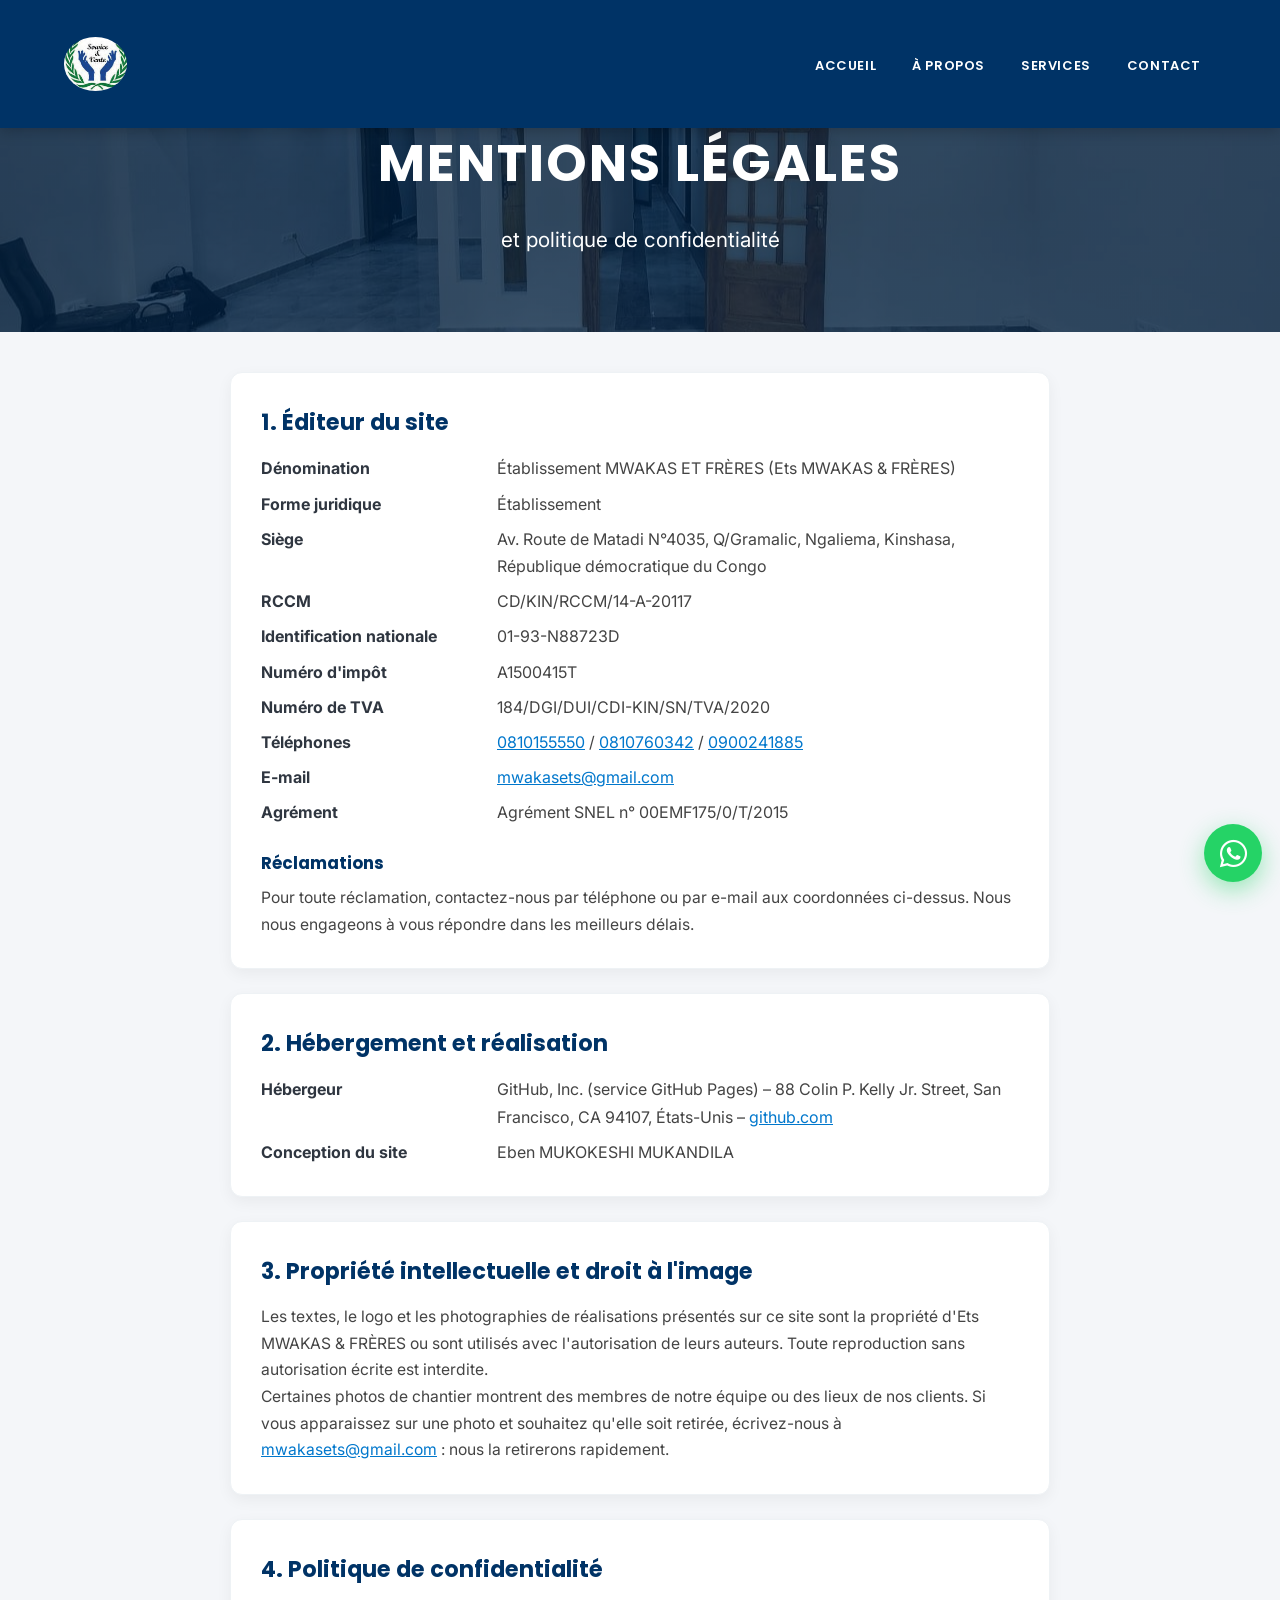
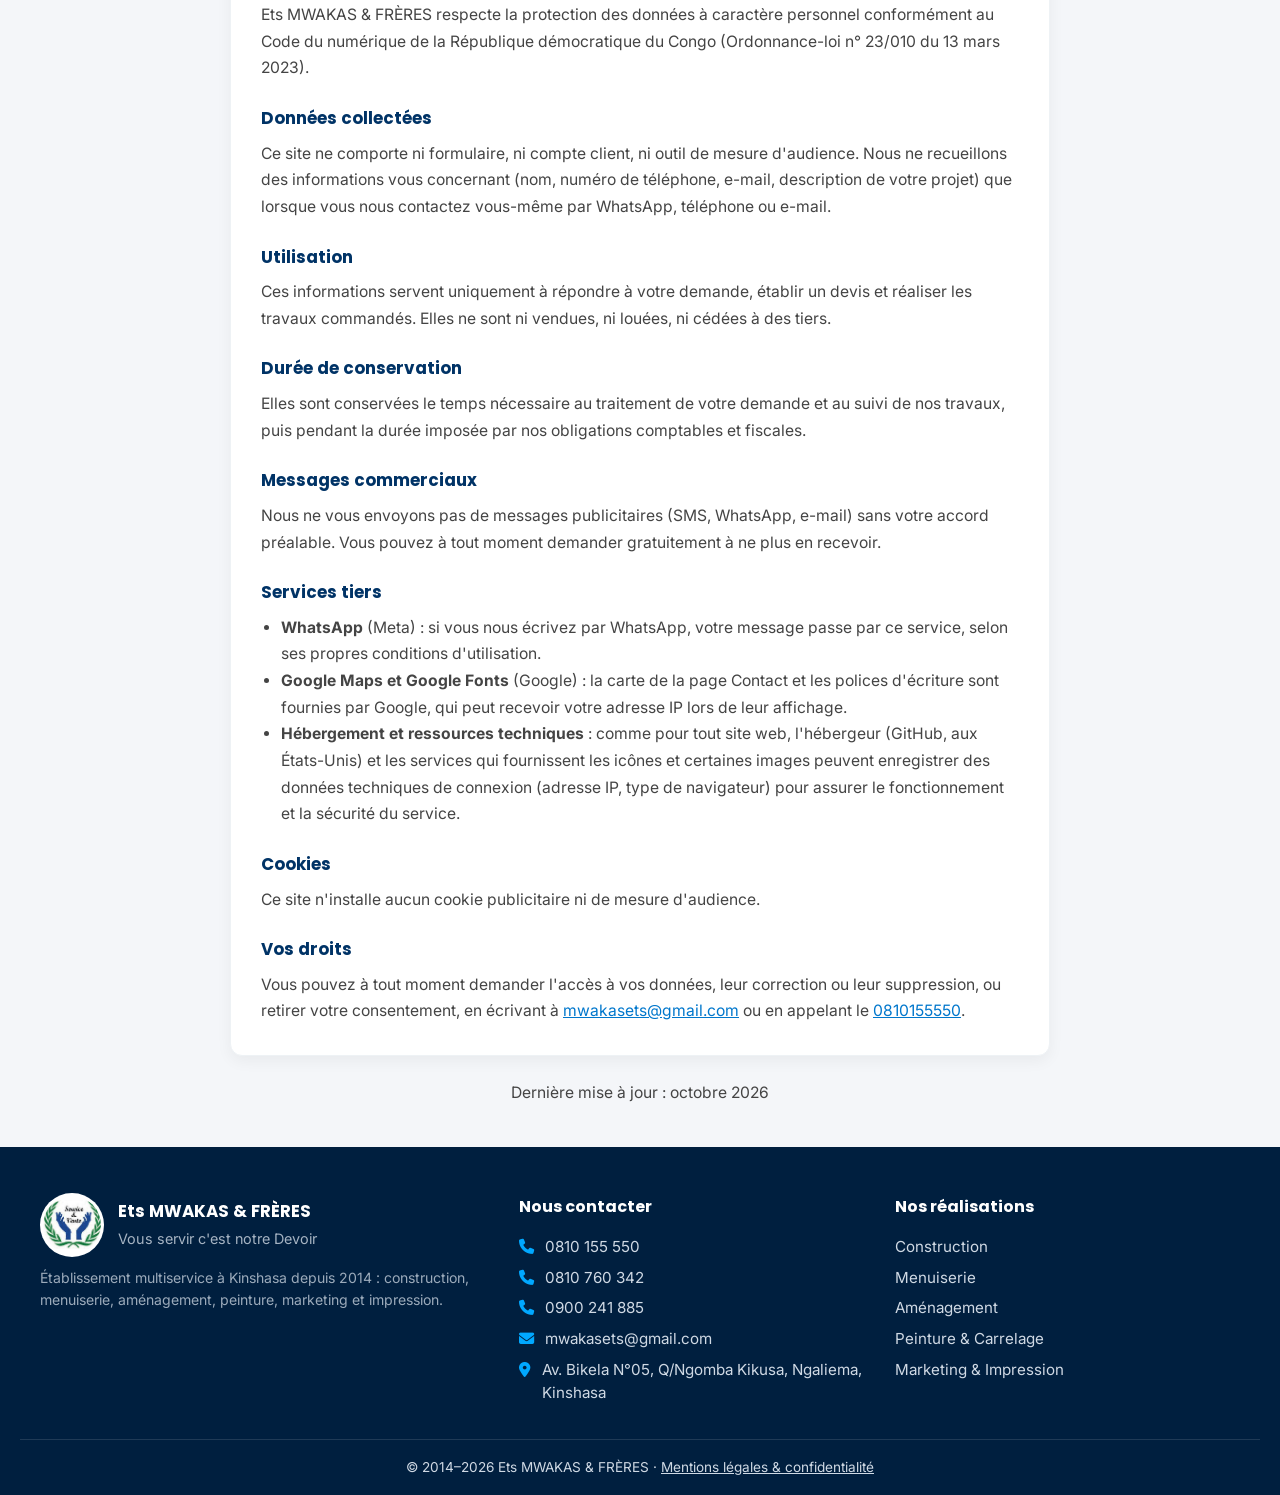
<file: mentions-legales.html>
<!DOCTYPE html>
<html lang="fr">
<head>
<meta charset="UTF-8">
<title>Mentions légales &amp; confidentialité – Ets MWAKAS &amp; FRÈRES</title>
<meta name="description" content="Mentions légales et politique de confidentialité du site d'Ets MWAKAS & FRÈRES.">
<meta name="theme-color" content="#003366">
<link rel="icon" type="image/png" sizes="32x32" href="images/site/favicon-32.png">
<link rel="icon" type="image/png" sizes="192x192" href="images/site/icon-192.png">
<link rel="apple-touch-icon" href="images/site/apple-touch-icon.png">
<meta property="og:type" content="website">
<meta property="og:locale" content="fr_FR">
<meta property="og:site_name" content="Ets MWAKAS &amp; FRÈRES">
<meta property="og:title" content="Mentions légales &amp; confidentialité – Ets MWAKAS &amp; FRÈRES">
<meta property="og:description" content="Mentions légales et politique de confidentialité du site d'Ets MWAKAS & FRÈRES.">
<meta property="og:url" content="https://muko-tech.github.io/mwakas/mentions-legales.html">
<meta property="og:image" content="https://muko-tech.github.io/mwakas/images/site/apercu-partage.jpg">
<meta property="og:image:width" content="1200">
<meta property="og:image:height" content="630">
<meta name="twitter:card" content="summary_large_image">
<link rel="preconnect" href="https://fonts.googleapis.com">
<link rel="preconnect" href="https://fonts.gstatic.com" crossorigin>
<link rel="stylesheet" href="https://fonts.googleapis.com/css2?family=Inter:wght@400;500;600;700&family=Poppins:wght@600;700;800&display=swap">
<meta name="viewport" content="width=device-width, initial-scale=1.0">
<link rel="stylesheet" href="style.css">
<!-- FontAwesome pour les icônes -->
<link rel="stylesheet" href="https://cdnjs.cloudflare.com/ajax/libs/font-awesome/6.4.0/css/all.min.css">
<style>
    .legal { max-width: 860px; margin: 40px auto; padding: 0 20px; }
    .legal-card { background:#fff; border-radius:12px; padding:30px; margin-bottom:24px;
                  border:1px solid #eef2f5; box-shadow:0 5px 15px rgba(0,0,0,0.05); }
    .legal h2 { color:#003366; font-size:1.4rem; margin:0 0 14px; }
    .legal h3 { color:#003366; font-size:1.05rem; margin:22px 0 8px; }
    .legal p, .legal li { line-height:1.7; color:#444; font-size:.98rem; }
    .legal ul { padding-left:20px; margin:8px 0; }
    .legal dl { display:grid; grid-template-columns: 220px 1fr; gap:8px 16px; margin:0; }
    .legal dt { font-weight:bold; color:#2f3640; }
    .legal dd { margin:0; color:#444; }
    .legal a { color:#0077cc; }
    .a-completer { background:#fff3b0; color:#7a5d00; padding:1px 6px; border-radius:4px; font-weight:bold; }
    .maj { font-size:.9rem; color:#777; text-align:center; }
    footer a { color:#fff; }
    @media (max-width: 768px) {
        .legal { margin: 24px auto; padding: 0 14px; }
        .legal-card { padding: 22px 18px; }
        .legal dl { grid-template-columns: 1fr; gap:2px; }
        .legal dd { margin-bottom:10px; }
        .legal h2 { text-align:left !important; margin:0 0 14px !important; font-size:1.25rem !important; }
    }
</style>
<link rel="stylesheet" href="menu-mobile.css">
<link rel="stylesheet" href="site.css">
</head>

<body>

<nav>
  <div class="nav-container">
    <div class="logo">
      <a href="index.html" aria-label="Retour à l'accueil"><img src="images/site/logo.png" alt="Logo Ets MWAKAS &amp; FRÈRES"></a>
    </div>


   <ul>
      <li><a href="index.html">Accueil</a></li>
      <li><a href="about.html">À propos</a></li>
      <li><a href="services.html">Services</a></li>
      <li><a href="contact.html">Contact</a></li>
    </ul>
    <button class="burger" type="button" aria-label="Ouvrir le menu" aria-expanded="false" aria-controls="menu-mobile">
      <span></span><span></span><span></span>
    </button>
  </div>
</nav>

<div class="menu-backdrop"></div>
<aside class="menu-mobile" id="menu-mobile" aria-hidden="true">
  <div class="menu-label">Menu</div>
  <a href="index.html" class="menu-link"><i class="fas fa-house"></i> Accueil <span class="chev">›</span></a>
  <a href="about.html" class="menu-link"><i class="fas fa-users"></i> À propos <span class="chev">›</span></a>
  <a href="services.html" class="menu-link"><i class="fas fa-screwdriver-wrench"></i> Services <span class="chev">›</span></a>
  <a href="contact.html" class="menu-link"><i class="fas fa-envelope"></i> Contact <span class="chev">›</span></a>
  <a href="https://wa.me/243810155550?text=Bonjour%2C%20je%20vous%20contacte%20depuis%20votre%20site." target="_blank" rel="noopener" class="menu-cta"><i class="fab fa-whatsapp"></i> Demander un devis</a>
  <div class="menu-slogan">Vous servir c'est notre Devoir</div>
</aside>

<div class="hero">
    <div>
        <h1>Mentions légales</h1>
        <p>et politique de confidentialité</p>
    </div>
</div>

<main class="legal">

  <section class="legal-card" style="padding:30px;">
    <h2>1. Éditeur du site</h2>
    <dl>
      <dt>Dénomination</dt><dd>Établissement MWAKAS ET FRÈRES (Ets MWAKAS &amp; FRÈRES)</dd>
      <dt>Forme juridique</dt><dd>Établissement</dd>
      <dt>Siège</dt><dd>Av. Route de Matadi N°4035, Q/Gramalic, Ngaliema, Kinshasa, République démocratique du Congo</dd>
      <dt>RCCM</dt><dd>CD/KIN/RCCM/14-A-20117</dd>
      <dt>Identification nationale</dt><dd>01-93-N88723D</dd>
      <dt>Numéro d'impôt</dt><dd>A1500415T</dd>
      <dt>Numéro de TVA</dt><dd>184/DGI/DUI/CDI-KIN/SN/TVA/2020</dd>
      <dt>Téléphones</dt><dd><a href="tel:+243810155550">0810155550</a> / <a href="tel:+243810760342">0810760342</a> / <a href="tel:+243900241885">0900241885</a></dd>
      <dt>E-mail</dt><dd><a href="mailto:mwakasets@gmail.com">mwakasets@gmail.com</a></dd>
      <dt>Agrément</dt><dd>Agrément SNEL n° 00EMF175/0/T/2015</dd>
    </dl>
    <h3>Réclamations</h3>
    <p>Pour toute réclamation, contactez-nous par téléphone ou par e-mail aux coordonnées ci-dessus. Nous nous engageons à vous répondre dans les meilleurs délais.</p>
  </section>

  <section class="legal-card" style="padding:30px;">
    <h2>2. Hébergement et réalisation</h2>
    <dl>
      <dt>Hébergeur</dt><dd>GitHub, Inc. (service GitHub Pages) – 88 Colin P. Kelly Jr. Street, San Francisco, CA 94107, États-Unis – <a href="https://github.com" target="_blank" rel="noopener">github.com</a></dd>
      <dt>Conception du site</dt><dd>Eben MUKOKESHI MUKANDILA</dd>
    </dl>
  </section>

  <section class="legal-card" style="padding:30px;">
    <h2>3. Propriété intellectuelle et droit à l'image</h2>
    <p>Les textes, le logo et les photographies de réalisations présentés sur ce site sont la propriété d'Ets MWAKAS &amp; FRÈRES ou sont utilisés avec l'autorisation de leurs auteurs. Toute reproduction sans autorisation écrite est interdite.</p>
    <p>Certaines photos de chantier montrent des membres de notre équipe ou des lieux de nos clients. Si vous apparaissez sur une photo et souhaitez qu'elle soit retirée, écrivez-nous à <a href="mailto:mwakasets@gmail.com">mwakasets@gmail.com</a> : nous la retirerons rapidement.</p>
  </section>

  <section class="legal-card" style="padding:30px;">
    <h2>4. Politique de confidentialité</h2>
    <p>Ets MWAKAS &amp; FRÈRES respecte la protection des données à caractère personnel conformément au Code du numérique de la République démocratique du Congo (Ordonnance-loi n° 23/010 du 13 mars 2023).</p>

    <h3>Données collectées</h3>
    <p>Ce site ne comporte ni formulaire, ni compte client, ni outil de mesure d'audience. Nous ne recueillons des informations vous concernant (nom, numéro de téléphone, e-mail, description de votre projet) que lorsque vous nous contactez vous-même par WhatsApp, téléphone ou e-mail.</p>

    <h3>Utilisation</h3>
    <p>Ces informations servent uniquement à répondre à votre demande, établir un devis et réaliser les travaux commandés. Elles ne sont ni vendues, ni louées, ni cédées à des tiers.</p>

    <h3>Durée de conservation</h3>
    <p>Elles sont conservées le temps nécessaire au traitement de votre demande et au suivi de nos travaux, puis pendant la durée imposée par nos obligations comptables et fiscales.</p>

    <h3>Messages commerciaux</h3>
    <p>Nous ne vous envoyons pas de messages publicitaires (SMS, WhatsApp, e-mail) sans votre accord préalable. Vous pouvez à tout moment demander gratuitement à ne plus en recevoir.</p>

    <h3>Services tiers</h3>
    <ul>
      <li><strong>WhatsApp</strong> (Meta) : si vous nous écrivez par WhatsApp, votre message passe par ce service, selon ses propres conditions d'utilisation.</li>
      <li><strong>Google Maps et Google Fonts</strong> (Google) : la carte de la page Contact et les polices d'écriture sont fournies par Google, qui peut recevoir votre adresse IP lors de leur affichage.</li>
      <li><strong>Hébergement et ressources techniques</strong> : comme pour tout site web, l'hébergeur (GitHub, aux États-Unis) et les services qui fournissent les icônes et certaines images peuvent enregistrer des données techniques de connexion (adresse IP, type de navigateur) pour assurer le fonctionnement et la sécurité du service.</li>
    </ul>

    <h3>Cookies</h3>
    <p>Ce site n'installe aucun cookie publicitaire ni de mesure d'audience.</p>

    <h3>Vos droits</h3>
    <p>Vous pouvez à tout moment demander l'accès à vos données, leur correction ou leur suppression, ou retirer votre consentement, en écrivant à <a href="mailto:mwakasets@gmail.com">mwakasets@gmail.com</a> ou en appelant le <a href="tel:+243810155550">0810155550</a>.</p>
  </section>

  <p class="maj">Dernière mise à jour : octobre 2026</p>
</main>

<a class="wa-float" href="https://wa.me/243810155550?text=Bonjour%2C%20je%20vous%20contacte%20depuis%20votre%20site." target="_blank" rel="noopener" aria-label="Écrire sur WhatsApp"><i class="fab fa-whatsapp"></i></a>

<footer class="site-footer">
  <div class="footer-grid">
    <div class="f-brand-text">
      <div class="f-brand">
        <img src="images/site/logo.png" alt="Logo Ets MWAKAS &amp; FRÈRES">
        <div><strong>Ets MWAKAS &amp; FRÈRES</strong><span>Vous servir c'est notre Devoir</span></div>
      </div>
      <p>Établissement multiservice à Kinshasa depuis 2014 : construction, menuiserie, aménagement, peinture, marketing et impression.</p>
    </div>
    <div class="f-col">
      <h4>Nous contacter</h4>
      <a href="tel:+243810155550"><i class="fas fa-phone"></i> 0810 155 550</a>
      <a href="tel:+243810760342"><i class="fas fa-phone"></i> 0810 760 342</a>
      <a href="tel:+243900241885"><i class="fas fa-phone"></i> 0900 241 885</a>
      <a href="mailto:mwakasets@gmail.com"><i class="fas fa-envelope"></i> mwakasets@gmail.com</a>
      <p><i class="fas fa-location-dot"></i> Av. Bikela N°05, Q/Ngomba Kikusa, Ngaliema, Kinshasa</p>
    </div>
    <div class="f-col">
      <h4>Nos réalisations</h4>
      <a href="portfolio-construction.html">Construction</a>
      <a href="portfolio-menuiserie.html">Menuiserie</a>
      <a href="portfolio-cloisons.html">Aménagement</a>
      <a href="portfolio-peinture.html">Peinture &amp; Carrelage</a>
      <a href="portfolio-marketing.html">Marketing &amp; Impression</a>
    </div>
  </div>
  <div class="footer-bottom">© 2014–2026 Ets MWAKAS &amp; FRÈRES · <a href="mentions-legales.html">Mentions légales &amp; confidentialité</a></div>
</footer>

<script src="menu-mobile.js"></script>
<script src="site.js"></script>
</body>
</html>
</file>
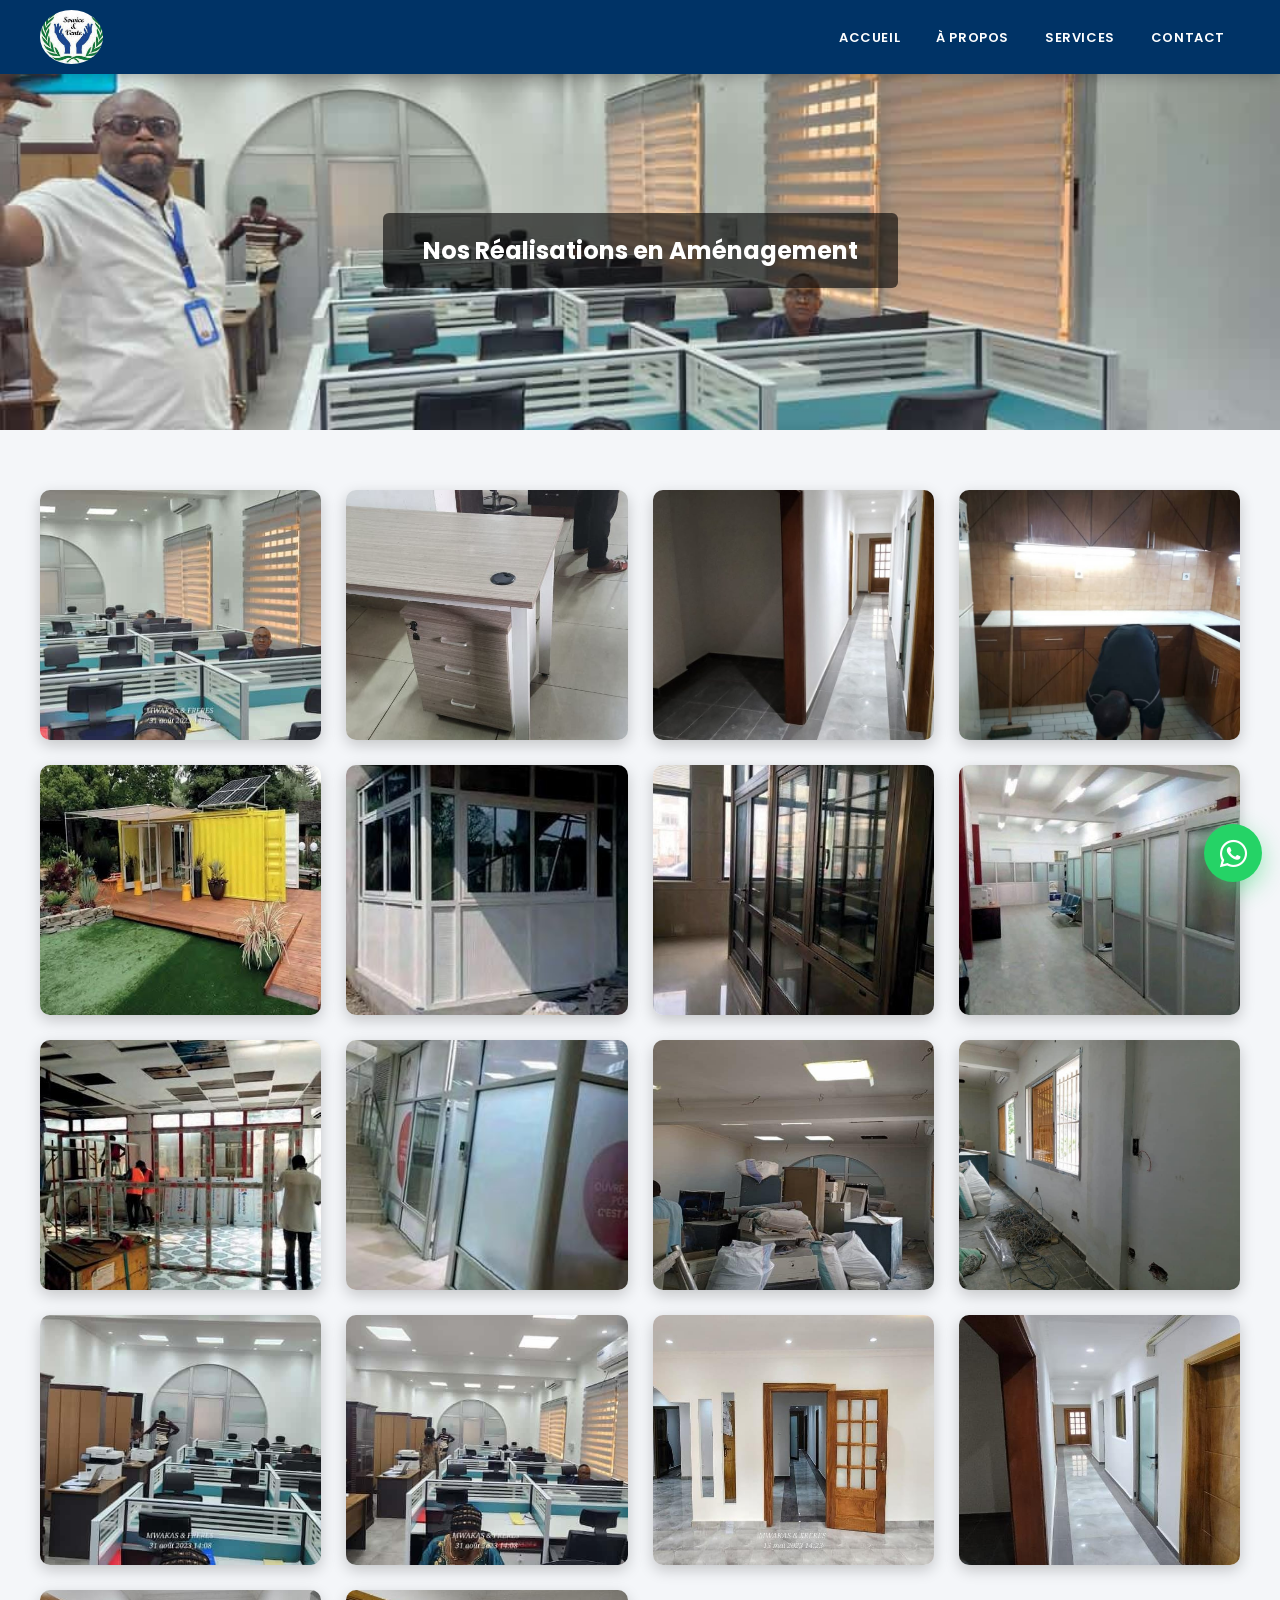
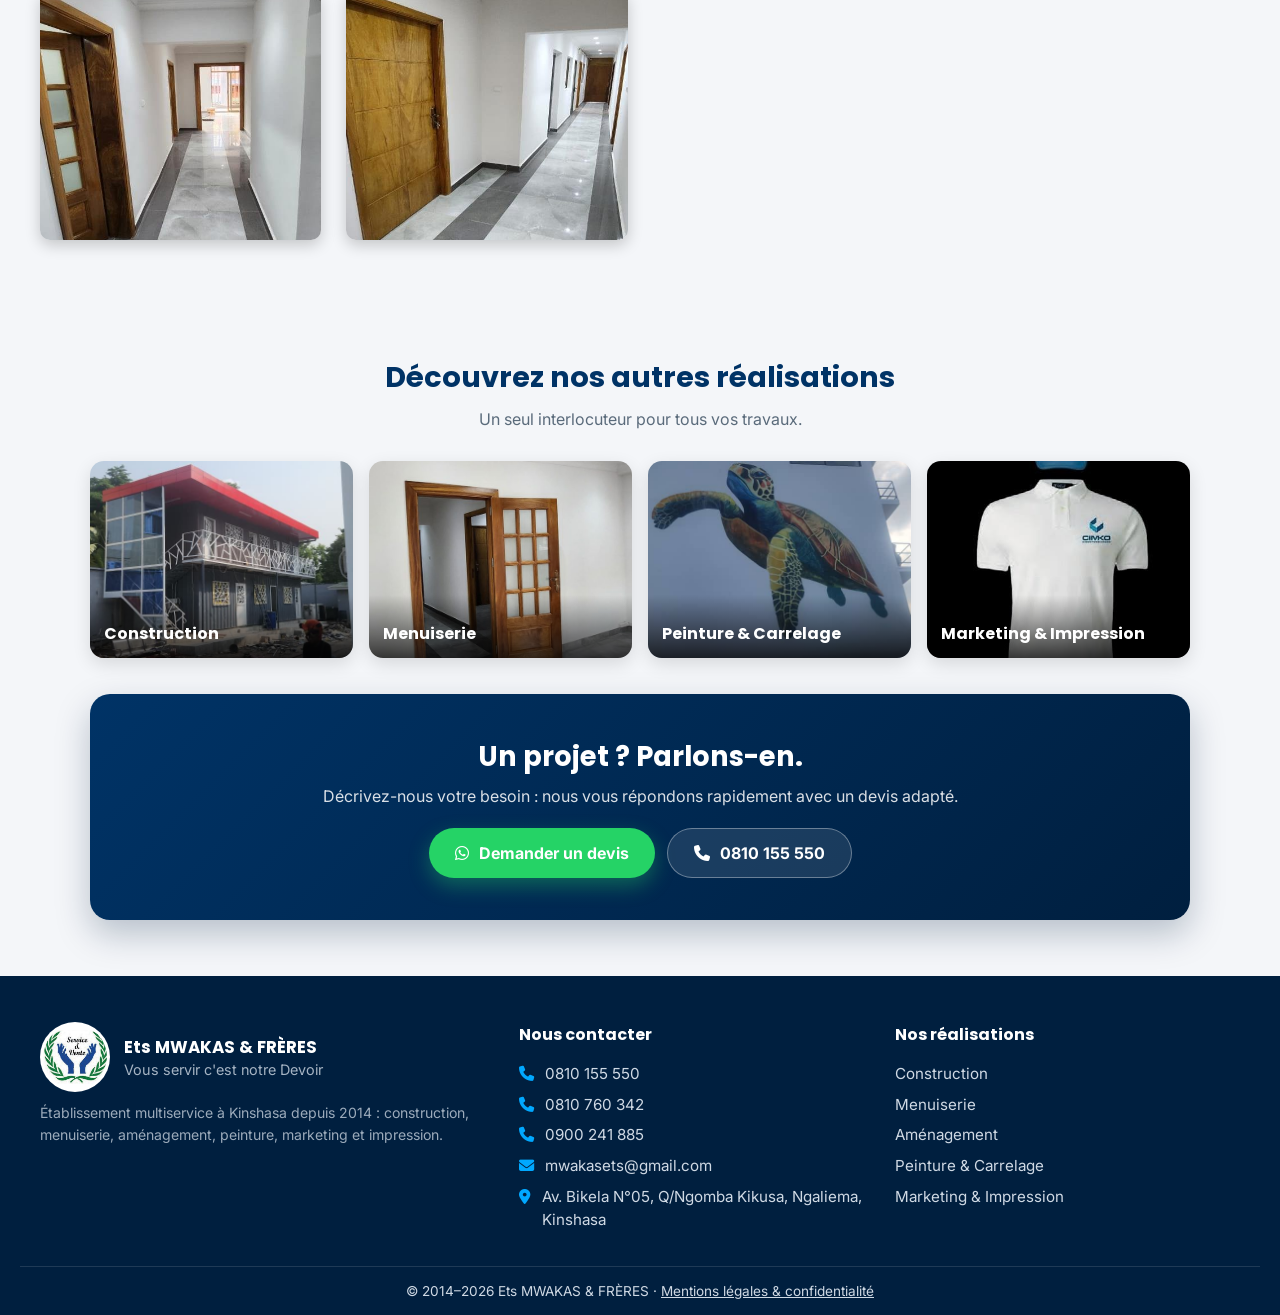
<file: portfolio-cloisons.html>
<!DOCTYPE html>
<html lang="fr">
<head>
<meta charset="UTF-8">
<title>Réalisations Aménagement – Ets MWAKAS &amp; FRÈRES</title>
<meta name="description" content="Découvrez en photos nos réalisations en aménagement à Kinshasa : Ets MWAKAS & FRÈRES, établissement multiservice depuis 2014.">
<meta name="theme-color" content="#003366">
<link rel="icon" type="image/png" sizes="32x32" href="images/site/favicon-32.png">
<link rel="icon" type="image/png" sizes="192x192" href="images/site/icon-192.png">
<link rel="apple-touch-icon" href="images/site/apple-touch-icon.png">
<meta property="og:type" content="website">
<meta property="og:locale" content="fr_FR">
<meta property="og:site_name" content="Ets MWAKAS &amp; FRÈRES">
<meta property="og:title" content="Réalisations Aménagement – Ets MWAKAS &amp; FRÈRES">
<meta property="og:description" content="Découvrez en photos nos réalisations en aménagement à Kinshasa : Ets MWAKAS & FRÈRES, établissement multiservice depuis 2014.">
<meta property="og:url" content="https://muko-tech.github.io/mwakas/portfolio-cloisons.html">
<meta property="og:image" content="https://muko-tech.github.io/mwakas/images/site/apercu-partage.jpg">
<meta property="og:image:width" content="1200">
<meta property="og:image:height" content="630">
<meta name="twitter:card" content="summary_large_image">
<link rel="preconnect" href="https://fonts.googleapis.com">
<link rel="preconnect" href="https://fonts.gstatic.com" crossorigin>
<link rel="stylesheet" href="https://fonts.googleapis.com/css2?family=Inter:wght@400;500;600;700&family=Poppins:wght@600;700;800&display=swap">
<meta name="viewport" content="width=device-width, initial-scale=1.0">

<style>

body{
margin:0;
font-family:'Segoe UI',sans-serif;
background:#f4f6f9;
}

/* NAVBAR */

nav{
background:#003366;
padding:10px 0;
position:fixed;
top:0;
left:0;
width:100%;
z-index:1000;
}

.nav-container{
display:flex;
justify-content:space-between;
align-items:center;
max-width:1200px;
margin:auto;
padding:0 20px;
}

.logo img{height:50px;}

nav ul{
list-style:none;
display:flex;
margin:0;
padding:0;
}

nav ul li a{
color:white;
text-decoration:none;
padding:10px 15px;
font-weight:bold;
font-size:13px;
}

/* HERO */

.hero{
height:40vh;
background:url('images/amenagement/open-space-cloisons-bureaux.jpg') center/cover;
display:flex;
align-items:center;
justify-content:center;
color:white;
margin-top:70px;
}

.hero h1{
background:rgba(0,0,0,0.6);
padding:20px 40px;
border-radius:6px;
}

/* GALERIE */

.gallery{
max-width:1200px;
margin:auto;
padding:60px 20px;
display:grid;
grid-template-columns:repeat(auto-fit,minmax(250px,1fr));
gap:25px;
}

.gallery img{
width:100%;
height:250px;
object-fit:cover;
border-radius:10px;
transition:0.4s;
cursor:pointer;
box-shadow:0 5px 15px rgba(0,0,0,0.2);
}

.gallery img:hover{
transform:scale(1.08);
}

/* LIGHTBOX */

.lightbox{
position:fixed;
top:0;
left:0;
width:100%;
height:100%;
background:rgba(0,0,0,0.9);
display:none;
align-items:center;
justify-content:center;
}

.lightbox img{
max-width:90%;
max-height:80%;
border-radius:10px;
}

</style>
<link rel="stylesheet" href="https://cdnjs.cloudflare.com/ajax/libs/font-awesome/6.4.0/css/all.min.css">
<link rel="stylesheet" href="menu-mobile.css">
<link rel="stylesheet" href="site.css">
</head>

<body>

<nav>
<div class="nav-container">

<div class="logo">
<a href="index.html" aria-label="Retour à l'accueil"><img src="images/site/logo.png" alt="Logo Ets MWAKAS &amp; FRÈRES"></a>
</div>

<ul>
<li><a href="index.html">Accueil</a></li>
<li><a href="about.html">À propos</a></li>
<li><a href="services.html">Services</a></li>

<li><a href="contact.html">Contact</a></li>
</ul>
    <button class="burger" type="button" aria-label="Ouvrir le menu" aria-expanded="false" aria-controls="menu-mobile">
      <span></span><span></span><span></span>
    </button>

</div>
</nav>

<div class="menu-backdrop"></div>
<aside class="menu-mobile" id="menu-mobile" aria-hidden="true">
  <div class="menu-label">Menu</div>
  <a href="index.html" class="menu-link"><i class="fas fa-house"></i> Accueil <span class="chev">›</span></a>
  <a href="about.html" class="menu-link"><i class="fas fa-users"></i> À propos <span class="chev">›</span></a>
  <a href="services.html" class="menu-link"><i class="fas fa-screwdriver-wrench"></i> Services <span class="chev">›</span></a>
  <a href="contact.html" class="menu-link"><i class="fas fa-envelope"></i> Contact <span class="chev">›</span></a>
  <a href="https://wa.me/243810155550?text=Bonjour%2C%20j%27ai%20vu%20vos%20r%C3%A9alisations%20en%20Am%C3%A9nagement%20sur%20votre%20site.%20Je%20souhaite%20demander%20un%20devis." target="_blank" rel="noopener" class="menu-cta"><i class="fab fa-whatsapp"></i> Demander un devis</a>
  <div class="menu-slogan">Vous servir c'est notre Devoir</div>
</aside>

<section class="hero">
<h1>Nos Réalisations en Aménagement</h1>
</section>

<section class="gallery">

<img src="images/amenagement/open-space-cloisons-bureaux.jpg" alt="Open space cloisons bureaux – Ets MWAKAS & FRÈRES" loading="lazy">
<img src="images/amenagement/bureau-caisson.jpg" alt="Bureau caisson – Ets MWAKAS & FRÈRES" loading="lazy">
<img src="images/amenagement/couloir-renove.jpg" alt="Couloir rénové – Ets MWAKAS & FRÈRES" loading="lazy">
<img src="images/amenagement/cuisine-amenagee.jpg" alt="Cuisine aménagée – Ets MWAKAS & FRÈRES" loading="lazy">
<img src="images/amenagement/conteneur-amenage-terrasse.jpg" alt="Conteneur aménagé terrasse – Ets MWAKAS & FRÈRES" loading="lazy">
<img src="images/amenagement/cloison-aluminium-exterieur.jpg" alt="Cloison aluminium extérieur – Ets MWAKAS & FRÈRES" loading="lazy">
<img src="images/amenagement/cloison-aluminium-vitree.jpg" alt="Cloison aluminium vitrée – Ets MWAKAS & FRÈRES" loading="lazy">
<img src="images/amenagement/cloisons-aluminium-bureaux.jpg" alt="Cloisons aluminium bureaux – Ets MWAKAS & FRÈRES" loading="lazy">
<img src="images/amenagement/cloisons-aluminium-chantier.jpg" alt="Cloisons aluminium chantier – Ets MWAKAS & FRÈRES" loading="lazy">
<img src="images/amenagement/cloisons-vitrees-couloir.jpg" alt="Cloisons vitrées couloir – Ets MWAKAS & FRÈRES" loading="lazy">
<img src="images/amenagement/renovation-bureaux-en-cours.jpg" alt="Rénovation bureaux en cours – Ets MWAKAS & FRÈRES" loading="lazy">
<img src="images/amenagement/renovation-couloir-en-cours.jpg" alt="Rénovation couloir en cours – Ets MWAKAS & FRÈRES" loading="lazy">
<img src="images/amenagement/open-space-bureaux.jpg" alt="Open space bureaux – Ets MWAKAS & FRÈRES" loading="lazy">
<img src="images/amenagement/open-space-postes-travail.jpg" alt="Open space postes travail – Ets MWAKAS & FRÈRES" loading="lazy">
<img src="images/amenagement/salle-renovee-porte-vitree.jpg" alt="Salle rénovée porte vitrée – Ets MWAKAS & FRÈRES" loading="lazy">
<img src="images/amenagement/couloir-renove-carrelage.jpg" alt="Couloir rénové et carrelé – Ets MWAKAS & FRÈRES" loading="lazy">
<img src="images/amenagement/couloir-portes-bois.jpg" alt="Couloir portes bois – Ets MWAKAS & FRÈRES" loading="lazy">
<img src="images/amenagement/couloir-bureaux-renove.jpg" alt="Couloir bureaux rénové – Ets MWAKAS & FRÈRES" loading="lazy">

</section>


<div class="band">
  <div class="band-inner">
    <h2 class="band-title">Découvrez nos autres réalisations</h2>
    <p class="band-sub">Un seul interlocuteur pour tous vos travaux.</p>
    <div class="real-cards">
      <a class="real-card" href="portfolio-construction.html"><img src="images/construction/batiment-conteneurs-termine.jpg" alt="" loading="lazy"><span>Construction</span></a>
      <a class="real-card" href="portfolio-menuiserie.html"><img src="images/menuiserie/porte-vitree-bois-posee.jpg" alt="" loading="lazy"><span>Menuiserie</span></a>
      <a class="real-card" href="portfolio-peinture.html"><img src="images/peinture/fresque-murale-tortue.jpg" alt="" loading="lazy"><span>Peinture &amp; Carrelage</span></a>
      <a class="real-card" href="portfolio-marketing.html"><img src="images/marketing/polo-brode-logo-entreprise.jpg" alt="" loading="lazy"><span>Marketing &amp; Impression</span></a>
    </div>
    <div class="cta-band">
      <h2>Un projet ? Parlons-en.</h2>
      <p>Décrivez-nous votre besoin : nous vous répondons rapidement avec un devis adapté.</p>
      <div class="cta-actions">
        <a class="btn-wa" href="https://wa.me/243810155550?text=Bonjour%2C%20j%27ai%20vu%20vos%20r%C3%A9alisations%20en%20Am%C3%A9nagement%20sur%20votre%20site.%20Je%20souhaite%20demander%20un%20devis." target="_blank" rel="noopener"><i class="fab fa-whatsapp"></i> Demander un devis</a>
        <a class="btn-ghost" href="tel:+243810155550"><i class="fas fa-phone"></i> 0810 155 550</a>
      </div>
    </div>
  </div>
</div>

<a class="wa-float" href="https://wa.me/243810155550?text=Bonjour%2C%20j%27ai%20vu%20vos%20r%C3%A9alisations%20en%20Am%C3%A9nagement%20sur%20votre%20site.%20Je%20souhaite%20demander%20un%20devis." target="_blank" rel="noopener" aria-label="Écrire sur WhatsApp"><i class="fab fa-whatsapp"></i></a>

<footer class="site-footer">
  <div class="footer-grid">
    <div class="f-brand-text">
      <div class="f-brand">
        <img src="images/site/logo.png" alt="Logo Ets MWAKAS &amp; FRÈRES">
        <div><strong>Ets MWAKAS &amp; FRÈRES</strong><span>Vous servir c'est notre Devoir</span></div>
      </div>
      <p>Établissement multiservice à Kinshasa depuis 2014 : construction, menuiserie, aménagement, peinture, marketing et impression.</p>
    </div>
    <div class="f-col">
      <h4>Nous contacter</h4>
      <a href="tel:+243810155550"><i class="fas fa-phone"></i> 0810 155 550</a>
      <a href="tel:+243810760342"><i class="fas fa-phone"></i> 0810 760 342</a>
      <a href="tel:+243900241885"><i class="fas fa-phone"></i> 0900 241 885</a>
      <a href="mailto:mwakasets@gmail.com"><i class="fas fa-envelope"></i> mwakasets@gmail.com</a>
      <p><i class="fas fa-location-dot"></i> Av. Bikela N°05, Q/Ngomba Kikusa, Ngaliema, Kinshasa</p>
    </div>
    <div class="f-col">
      <h4>Nos réalisations</h4>
      <a href="portfolio-construction.html">Construction</a>
      <a href="portfolio-menuiserie.html">Menuiserie</a>
      <a href="portfolio-cloisons.html">Aménagement</a>
      <a href="portfolio-peinture.html">Peinture &amp; Carrelage</a>
      <a href="portfolio-marketing.html">Marketing &amp; Impression</a>
    </div>
  </div>
  <div class="footer-bottom">© 2014–2026 Ets MWAKAS &amp; FRÈRES · <a href="mentions-legales.html">Mentions légales &amp; confidentialité</a></div>
</footer>
<script src="menu-mobile.js"></script>
<script src="site.js"></script>
</body>
</html>
</file>
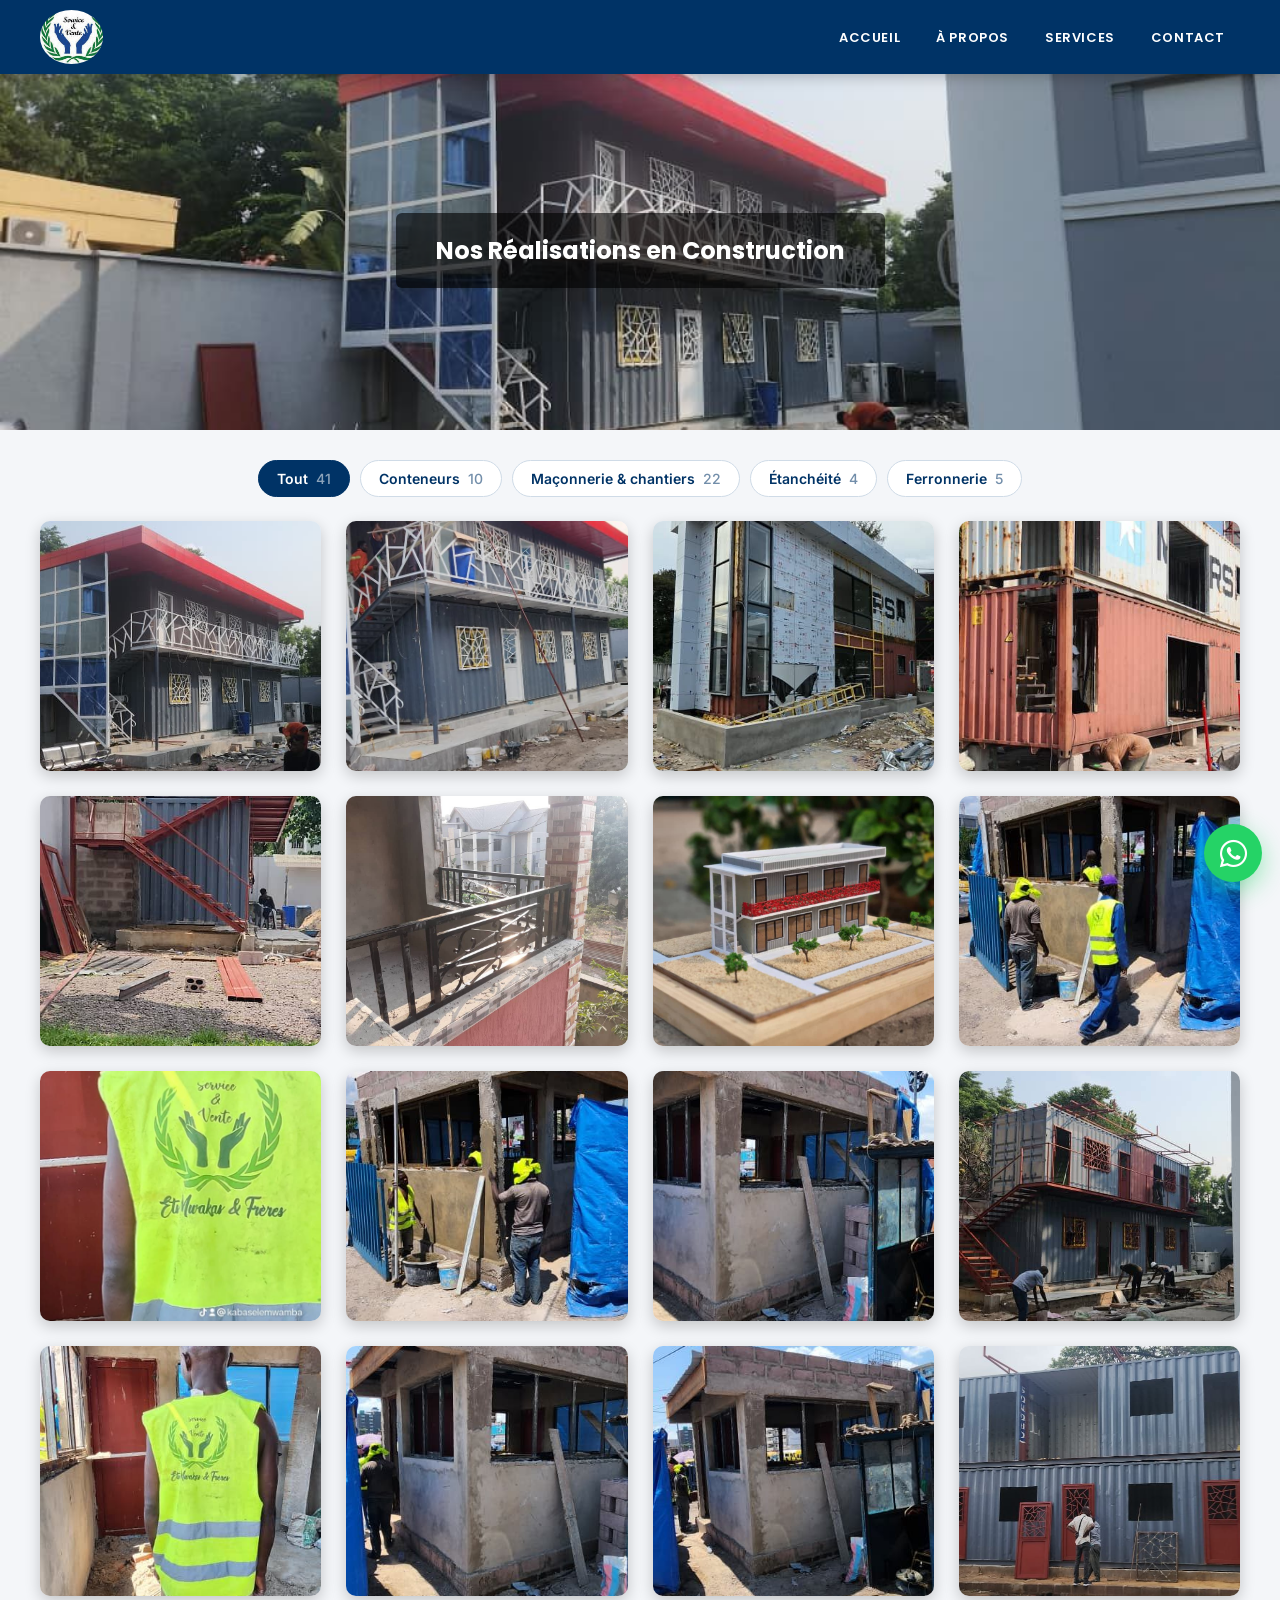
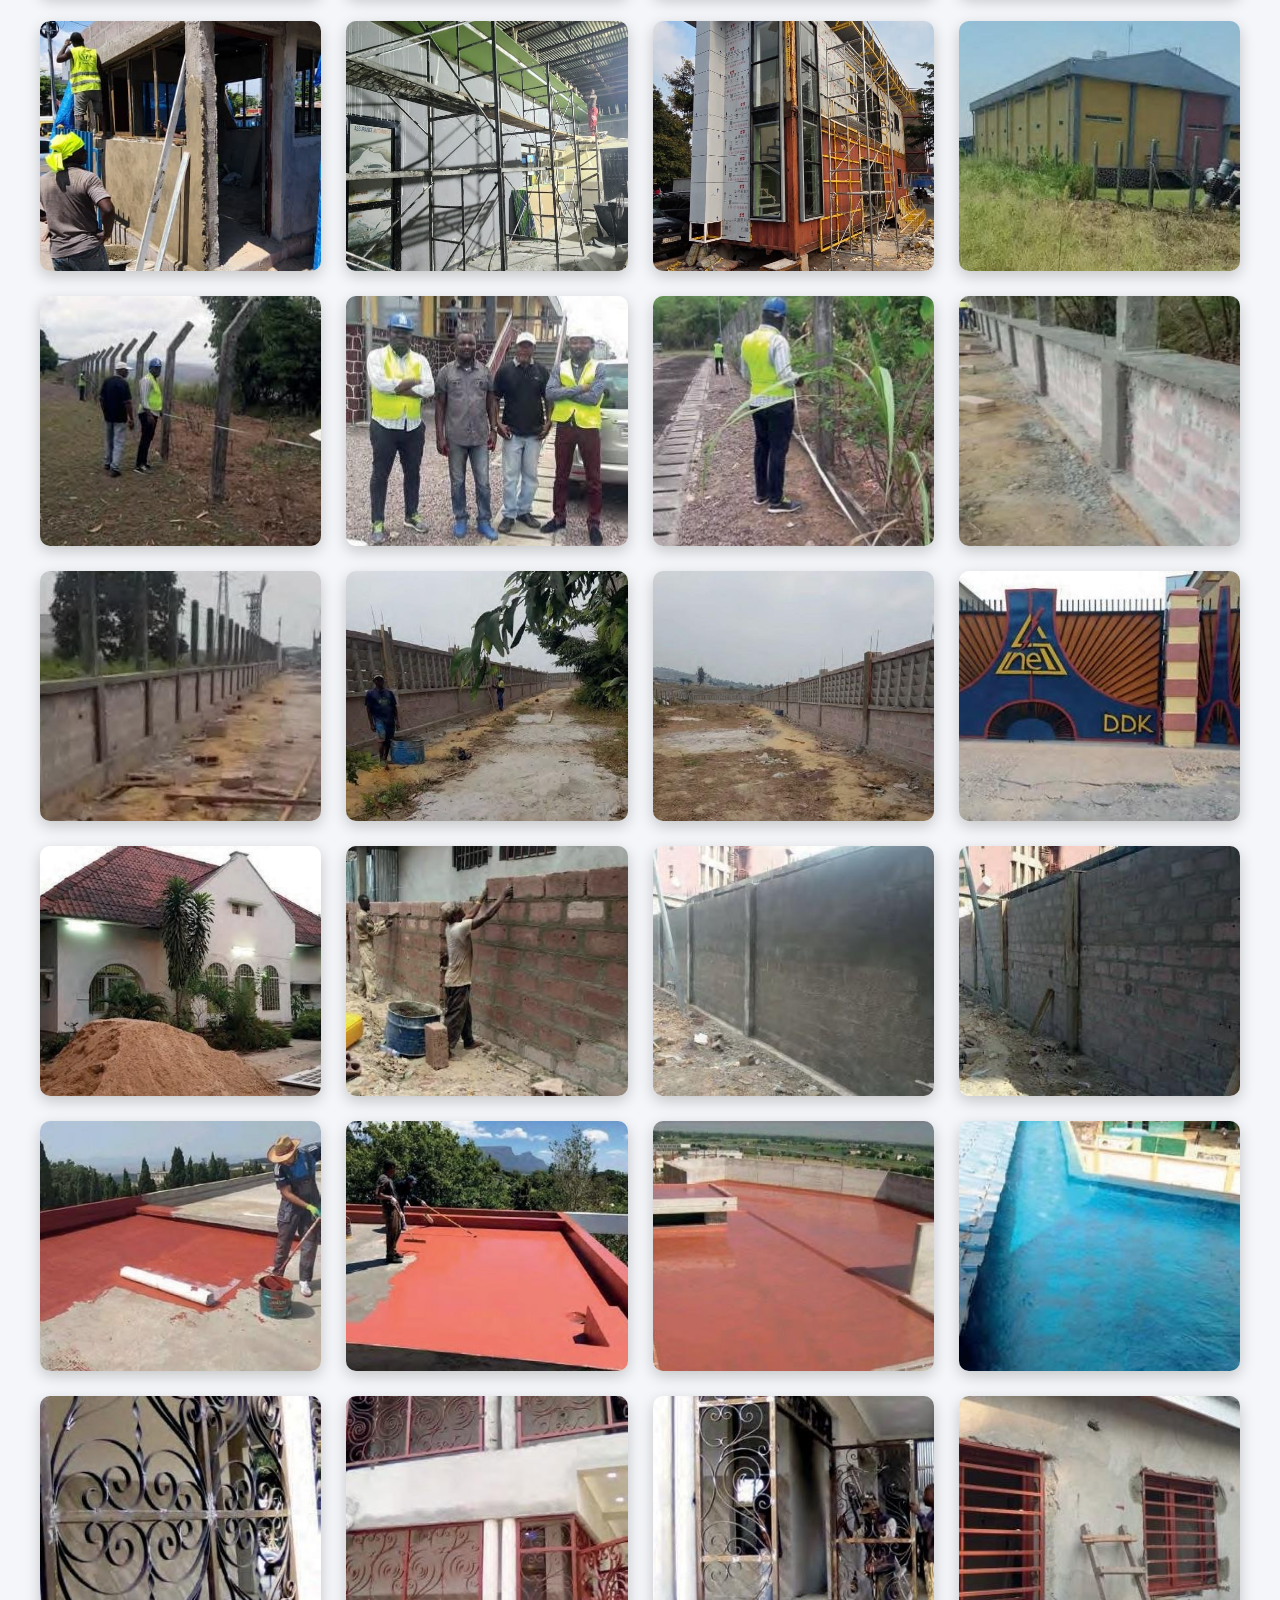
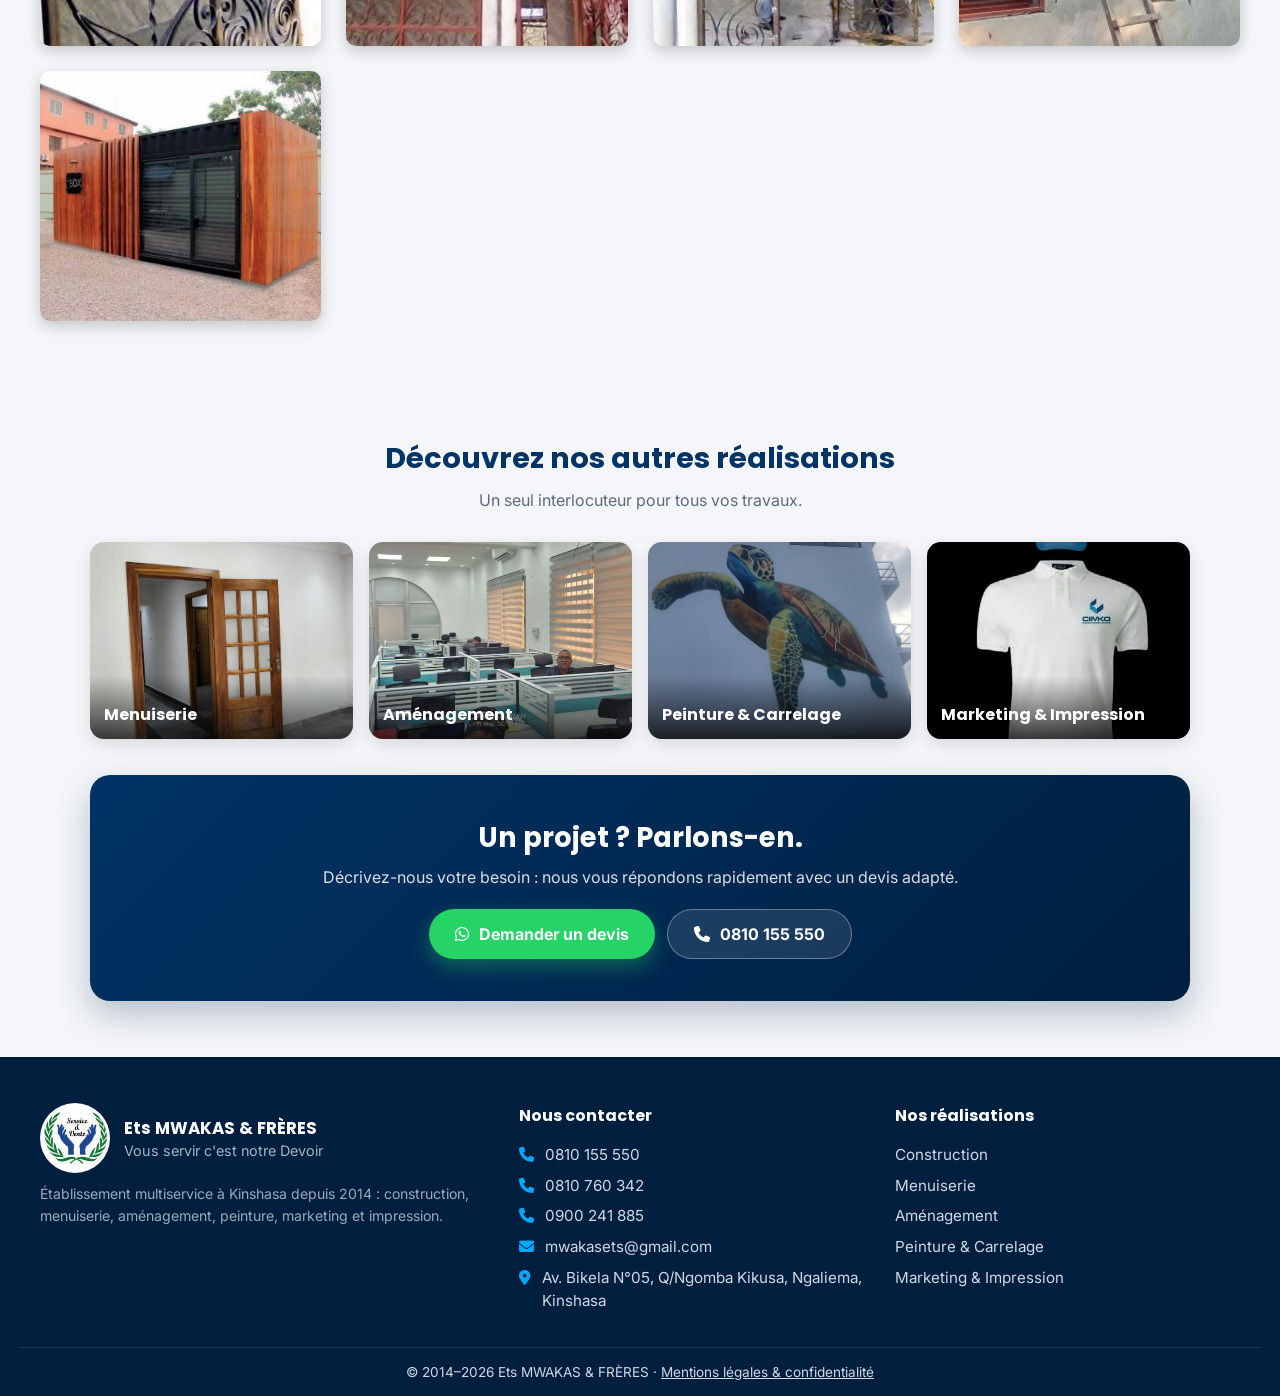
<file: portfolio-construction.html>
<!DOCTYPE html>
<html lang="fr">
<head>
<meta charset="UTF-8">
<title>Réalisations Construction – Ets MWAKAS &amp; FRÈRES</title>
<meta name="description" content="Découvrez en photos nos réalisations en construction à Kinshasa : Ets MWAKAS & FRÈRES, établissement multiservice depuis 2014.">
<meta name="theme-color" content="#003366">
<link rel="icon" type="image/png" sizes="32x32" href="images/site/favicon-32.png">
<link rel="icon" type="image/png" sizes="192x192" href="images/site/icon-192.png">
<link rel="apple-touch-icon" href="images/site/apple-touch-icon.png">
<meta property="og:type" content="website">
<meta property="og:locale" content="fr_FR">
<meta property="og:site_name" content="Ets MWAKAS &amp; FRÈRES">
<meta property="og:title" content="Réalisations Construction – Ets MWAKAS &amp; FRÈRES">
<meta property="og:description" content="Découvrez en photos nos réalisations en construction à Kinshasa : Ets MWAKAS & FRÈRES, établissement multiservice depuis 2014.">
<meta property="og:url" content="https://muko-tech.github.io/mwakas/portfolio-construction.html">
<meta property="og:image" content="https://muko-tech.github.io/mwakas/images/site/apercu-partage.jpg">
<meta property="og:image:width" content="1200">
<meta property="og:image:height" content="630">
<meta name="twitter:card" content="summary_large_image">
<link rel="preconnect" href="https://fonts.googleapis.com">
<link rel="preconnect" href="https://fonts.gstatic.com" crossorigin>
<link rel="stylesheet" href="https://fonts.googleapis.com/css2?family=Inter:wght@400;500;600;700&family=Poppins:wght@600;700;800&display=swap">
<meta name="viewport" content="width=device-width, initial-scale=1.0">

<style>

body{
margin:0;
font-family:'Segoe UI',sans-serif;
background:#f4f6f9;
}

/* NAVBAR */

nav{
background:#003366;
padding:10px 0;
position:fixed;
top:0;
left:0;
width:100%;
z-index:1000;
}

.nav-container{
display:flex;
justify-content:space-between;
align-items:center;
max-width:1200px;
margin:auto;
padding:0 20px;
}

.logo img{height:50px;}

nav ul{
list-style:none;
display:flex;
margin:0;
padding:0;
}

nav ul li a{
color:white;
text-decoration:none;
padding:10px 15px;
font-weight:bold;
font-size:13px;
}

/* HERO */

.hero{
height:40vh;
background:url('images/construction/batiment-conteneurs-termine.jpg') center/cover;
display:flex;
align-items:center;
justify-content:center;
color:white;
margin-top:70px;
}

.hero h1{
background:rgba(0,0,0,0.6);
padding:20px 40px;
border-radius:6px;
}

/* GALERIE */

.gallery{
max-width:1200px;
margin:auto;
padding:60px 20px;
display:grid;
grid-template-columns:repeat(auto-fit,minmax(250px,1fr));
gap:25px;
}

.gallery img{
width:100%;
height:250px;
object-fit:cover;
border-radius:10px;
transition:0.4s;
cursor:pointer;
box-shadow:0 5px 15px rgba(0,0,0,0.2);
}

.gallery img:hover{
transform:scale(1.08);
}

/* LIGHTBOX */

.lightbox{
position:fixed;
top:0;
left:0;
width:100%;
height:100%;
background:rgba(0,0,0,0.9);
display:none;
align-items:center;
justify-content:center;
}

.lightbox img{
max-width:90%;
max-height:80%;
border-radius:10px;
}

</style>
<link rel="stylesheet" href="https://cdnjs.cloudflare.com/ajax/libs/font-awesome/6.4.0/css/all.min.css">
<link rel="stylesheet" href="menu-mobile.css">
<link rel="stylesheet" href="site.css">
</head>

<body>

<nav>
<div class="nav-container">

<div class="logo">
<a href="index.html" aria-label="Retour à l'accueil"><img src="images/site/logo.png" alt="Logo Ets MWAKAS &amp; FRÈRES"></a>
</div>

<ul>
<li><a href="index.html">Accueil</a></li>
<li><a href="about.html">À propos</a></li>
<li><a href="services.html">Services</a></li>

<li><a href="contact.html">Contact</a></li>
</ul>
    <button class="burger" type="button" aria-label="Ouvrir le menu" aria-expanded="false" aria-controls="menu-mobile">
      <span></span><span></span><span></span>
    </button>

</div>
</nav>

<div class="menu-backdrop"></div>
<aside class="menu-mobile" id="menu-mobile" aria-hidden="true">
  <div class="menu-label">Menu</div>
  <a href="index.html" class="menu-link"><i class="fas fa-house"></i> Accueil <span class="chev">›</span></a>
  <a href="about.html" class="menu-link"><i class="fas fa-users"></i> À propos <span class="chev">›</span></a>
  <a href="services.html" class="menu-link"><i class="fas fa-screwdriver-wrench"></i> Services <span class="chev">›</span></a>
  <a href="contact.html" class="menu-link"><i class="fas fa-envelope"></i> Contact <span class="chev">›</span></a>
  <a href="https://wa.me/243810155550?text=Bonjour%2C%20j%27ai%20vu%20vos%20r%C3%A9alisations%20en%20Construction%20sur%20votre%20site.%20Je%20souhaite%20demander%20un%20devis." target="_blank" rel="noopener" class="menu-cta"><i class="fab fa-whatsapp"></i> Demander un devis</a>
  <div class="menu-slogan">Vous servir c'est notre Devoir</div>
</aside>

<section class="hero">
<h1>Nos Réalisations en Construction</h1>
</section>

<div class="gallery-filters" role="toolbar" aria-label="Filtrer les photos">
<button type="button" class="active" data-filter="tout">Tout <span class="n">41</span></button>
<button type="button" data-filter="Conteneurs">Conteneurs <span class="n">10</span></button>
<button type="button" data-filter="Maçonnerie & chantiers">Maçonnerie &amp; chantiers <span class="n">22</span></button>
<button type="button" data-filter="Étanchéité">Étanchéité <span class="n">4</span></button>
<button type="button" data-filter="Ferronnerie">Ferronnerie <span class="n">5</span></button>
</div>

<section class="gallery">

<img src="images/construction/batiment-conteneurs-termine.jpg" data-cat="Conteneurs" alt="Bâtiment conteneurs terminé – Ets MWAKAS & FRÈRES" loading="lazy">
<img src="images/construction/batiment-conteneurs-escalier-vitre.jpg" data-cat="Conteneurs" alt="Bâtiment conteneurs escalier vitré – Ets MWAKAS & FRÈRES" loading="lazy">
<img src="images/construction/conteneur-bardage-facade.jpg" data-cat="Conteneurs" alt="Conteneur bardage façade – Ets MWAKAS & FRÈRES" loading="lazy">
<img src="images/construction/conteneurs-en-transformation.jpg" data-cat="Conteneurs" alt="Conteneurs en transformation – Ets MWAKAS & FRÈRES" loading="lazy">
<img src="images/construction/escalier-metallique-conteneurs.jpg" data-cat="Conteneurs" alt="Escalier métallique conteneurs – Ets MWAKAS & FRÈRES" loading="lazy">
<img src="images/construction/garde-corps-fer-forge.jpg" data-cat="Ferronnerie" alt="Garde corps fer forgé – Ets MWAKAS & FRÈRES" loading="lazy">
<img src="images/construction/maquette-batiment-conteneurs.jpg" data-cat="Conteneurs" alt="Maquette bâtiment conteneurs – Ets MWAKAS & FRÈRES" loading="lazy">
<img src="images/construction/guerite-enduit-equipe.jpg" data-cat="Maçonnerie & chantiers" alt="Guérite enduit équipe – Ets MWAKAS & FRÈRES" loading="lazy">
<img src="images/construction/gilet-equipe-mwakas.jpg" data-cat="Maçonnerie & chantiers" alt="Gilet équipe MWAKAS – Ets MWAKAS & FRÈRES" loading="lazy">
<img src="images/construction/guerite-enduit-facade.jpg" data-cat="Maçonnerie & chantiers" alt="Guérite enduit façade – Ets MWAKAS & FRÈRES" loading="lazy">
<img src="images/construction/guerite-maconnerie-angle.jpg" data-cat="Maçonnerie & chantiers" alt="Guérite maçonnerie angle – Ets MWAKAS & FRÈRES" loading="lazy">
<img src="images/construction/conteneurs-montage-escalier.jpg" data-cat="Conteneurs" alt="Conteneurs montage escalier – Ets MWAKAS & FRÈRES" loading="lazy">
<img src="images/construction/guerite-interieur-equipe.jpg" data-cat="Maçonnerie & chantiers" alt="Guérite intérieur équipe – Ets MWAKAS & FRÈRES" loading="lazy">
<img src="images/construction/guerite-maconnerie-cote.jpg" data-cat="Maçonnerie & chantiers" alt="Guérite maçonnerie côté – Ets MWAKAS & FRÈRES" loading="lazy">
<img src="images/construction/guerite-maconnerie-vue-arriere.jpg" data-cat="Maçonnerie & chantiers" alt="Guérite maçonnerie vue arrière – Ets MWAKAS & FRÈRES" loading="lazy">
<img src="images/construction/conteneurs-superposes-portes.jpg" data-cat="Conteneurs" alt="Conteneurs superposés portes – Ets MWAKAS & FRÈRES" loading="lazy">
<img src="images/construction/guerite-enduit-entree.jpg" data-cat="Maçonnerie & chantiers" alt="Guérite enduit entrée – Ets MWAKAS & FRÈRES" loading="lazy">
<img src="images/construction/echafaudage-chantier-interieur.jpg" data-cat="Maçonnerie & chantiers" alt="Échafaudage chantier intérieur – Ets MWAKAS & FRÈRES" loading="lazy">
<img src="images/construction/conteneur-bardage-echafaudage.jpg" data-cat="Conteneurs" alt="Conteneur bardage échafaudage – Ets MWAKAS & FRÈRES" loading="lazy">
<img src="images/construction/batiment-chantier-cloture.jpg" data-cat="Maçonnerie & chantiers" alt="Bâtiment chantier clôture – Ets MWAKAS & FRÈRES" loading="lazy">
<img src="images/construction/pose-cloture-terrain.jpg" data-cat="Maçonnerie & chantiers" alt="Pose clôture terrain – Ets MWAKAS & FRÈRES" loading="lazy">
<img src="images/construction/equipe-chantier-casques.jpg" data-cat="Maçonnerie & chantiers" alt="Équipe chantier casques – Ets MWAKAS & FRÈRES" loading="lazy">
<img src="images/construction/controle-cloture-chantier.jpg" data-cat="Maçonnerie & chantiers" alt="Contrôle clôture chantier – Ets MWAKAS & FRÈRES" loading="lazy">
<img src="images/construction/mur-cloture-construction.jpg" data-cat="Maçonnerie & chantiers" alt="Mur clôture construction – Ets MWAKAS & FRÈRES" loading="lazy">
<img src="images/construction/mur-cloture-termine.jpg" data-cat="Maçonnerie & chantiers" alt="Mur clôture terminé – Ets MWAKAS & FRÈRES" loading="lazy">
<img src="images/construction/mur-cloture-equipe.jpg" data-cat="Maçonnerie & chantiers" alt="Mur clôture équipe – Ets MWAKAS & FRÈRES" loading="lazy">
<img src="images/construction/mur-cloture-route.jpg" data-cat="Maçonnerie & chantiers" alt="Mur clôture route – Ets MWAKAS & FRÈRES" loading="lazy">
<img src="images/construction/portail-ddk.jpg" data-cat="Maçonnerie & chantiers" alt="Portail DDK – Ets MWAKAS & FRÈRES" loading="lazy">
<img src="images/construction/residence-travaux.jpg" data-cat="Maçonnerie & chantiers" alt="Résidence travaux – Ets MWAKAS & FRÈRES" loading="lazy">
<img src="images/construction/maconnerie-mur-parpaing.jpg" data-cat="Maçonnerie & chantiers" alt="Maçonnerie mur parpaing – Ets MWAKAS & FRÈRES" loading="lazy">
<img src="images/construction/mur-parpaing-long.jpg" data-cat="Maçonnerie & chantiers" alt="Mur parpaing long – Ets MWAKAS & FRÈRES" loading="lazy">
<img src="images/construction/mur-enduit.jpg" data-cat="Maçonnerie & chantiers" alt="Mur enduit – Ets MWAKAS & FRÈRES" loading="lazy">
<img src="images/construction/etancheite-toiture-pose.jpg" data-cat="Étanchéité" alt="Étanchéité toiture pose – Ets MWAKAS & FRÈRES" loading="lazy">
<img src="images/construction/etancheite-toiture-terrasse.jpg" data-cat="Étanchéité" alt="Étanchéité toiture terrasse – Ets MWAKAS & FRÈRES" loading="lazy">
<img src="images/construction/etancheite-toiture-finie.jpg" data-cat="Étanchéité" alt="Étanchéité toiture finie – Ets MWAKAS & FRÈRES" loading="lazy">
<img src="images/construction/etancheite-bassin.jpg" data-cat="Étanchéité" alt="Étanchéité bassin – Ets MWAKAS & FRÈRES" loading="lazy">
<img src="images/construction/fer-forge-porte.jpg" data-cat="Ferronnerie" alt="Fer forgé porte – Ets MWAKAS & FRÈRES" loading="lazy">
<img src="images/construction/fer-forge-grilles-fenetres.jpg" data-cat="Ferronnerie" alt="Fer forgé grilles fenêtres – Ets MWAKAS & FRÈRES" loading="lazy">
<img src="images/construction/fer-forge-pose.jpg" data-cat="Ferronnerie" alt="Fer forgé pose – Ets MWAKAS & FRÈRES" loading="lazy">
<img src="images/construction/grilles-fenetres-facade.jpg" data-cat="Ferronnerie" alt="Grilles fenêtres façade – Ets MWAKAS & FRÈRES" loading="lazy">
<img src="images/construction/conteneur-habillage-bois.jpg" data-cat="Conteneurs" alt="Conteneur habillage bois – Ets MWAKAS & FRÈRES" loading="lazy">

</section>


<div class="band">
  <div class="band-inner">
    <h2 class="band-title">Découvrez nos autres réalisations</h2>
    <p class="band-sub">Un seul interlocuteur pour tous vos travaux.</p>
    <div class="real-cards">
      <a class="real-card" href="portfolio-menuiserie.html"><img src="images/menuiserie/porte-vitree-bois-posee.jpg" alt="" loading="lazy"><span>Menuiserie</span></a>
      <a class="real-card" href="portfolio-cloisons.html"><img src="images/amenagement/open-space-cloisons-bureaux.jpg" alt="" loading="lazy"><span>Aménagement</span></a>
      <a class="real-card" href="portfolio-peinture.html"><img src="images/peinture/fresque-murale-tortue.jpg" alt="" loading="lazy"><span>Peinture &amp; Carrelage</span></a>
      <a class="real-card" href="portfolio-marketing.html"><img src="images/marketing/polo-brode-logo-entreprise.jpg" alt="" loading="lazy"><span>Marketing &amp; Impression</span></a>
    </div>
    <div class="cta-band">
      <h2>Un projet ? Parlons-en.</h2>
      <p>Décrivez-nous votre besoin : nous vous répondons rapidement avec un devis adapté.</p>
      <div class="cta-actions">
        <a class="btn-wa" href="https://wa.me/243810155550?text=Bonjour%2C%20j%27ai%20vu%20vos%20r%C3%A9alisations%20en%20Construction%20sur%20votre%20site.%20Je%20souhaite%20demander%20un%20devis." target="_blank" rel="noopener"><i class="fab fa-whatsapp"></i> Demander un devis</a>
        <a class="btn-ghost" href="tel:+243810155550"><i class="fas fa-phone"></i> 0810 155 550</a>
      </div>
    </div>
  </div>
</div>

<a class="wa-float" href="https://wa.me/243810155550?text=Bonjour%2C%20j%27ai%20vu%20vos%20r%C3%A9alisations%20en%20Construction%20sur%20votre%20site.%20Je%20souhaite%20demander%20un%20devis." target="_blank" rel="noopener" aria-label="Écrire sur WhatsApp"><i class="fab fa-whatsapp"></i></a>

<footer class="site-footer">
  <div class="footer-grid">
    <div class="f-brand-text">
      <div class="f-brand">
        <img src="images/site/logo.png" alt="Logo Ets MWAKAS &amp; FRÈRES">
        <div><strong>Ets MWAKAS &amp; FRÈRES</strong><span>Vous servir c'est notre Devoir</span></div>
      </div>
      <p>Établissement multiservice à Kinshasa depuis 2014 : construction, menuiserie, aménagement, peinture, marketing et impression.</p>
    </div>
    <div class="f-col">
      <h4>Nous contacter</h4>
      <a href="tel:+243810155550"><i class="fas fa-phone"></i> 0810 155 550</a>
      <a href="tel:+243810760342"><i class="fas fa-phone"></i> 0810 760 342</a>
      <a href="tel:+243900241885"><i class="fas fa-phone"></i> 0900 241 885</a>
      <a href="mailto:mwakasets@gmail.com"><i class="fas fa-envelope"></i> mwakasets@gmail.com</a>
      <p><i class="fas fa-location-dot"></i> Av. Bikela N°05, Q/Ngomba Kikusa, Ngaliema, Kinshasa</p>
    </div>
    <div class="f-col">
      <h4>Nos réalisations</h4>
      <a href="portfolio-construction.html">Construction</a>
      <a href="portfolio-menuiserie.html">Menuiserie</a>
      <a href="portfolio-cloisons.html">Aménagement</a>
      <a href="portfolio-peinture.html">Peinture &amp; Carrelage</a>
      <a href="portfolio-marketing.html">Marketing &amp; Impression</a>
    </div>
  </div>
  <div class="footer-bottom">© 2014–2026 Ets MWAKAS &amp; FRÈRES · <a href="mentions-legales.html">Mentions légales &amp; confidentialité</a></div>
</footer>
<script src="menu-mobile.js"></script>
<script src="site.js"></script>
</body>
</html>
</file>
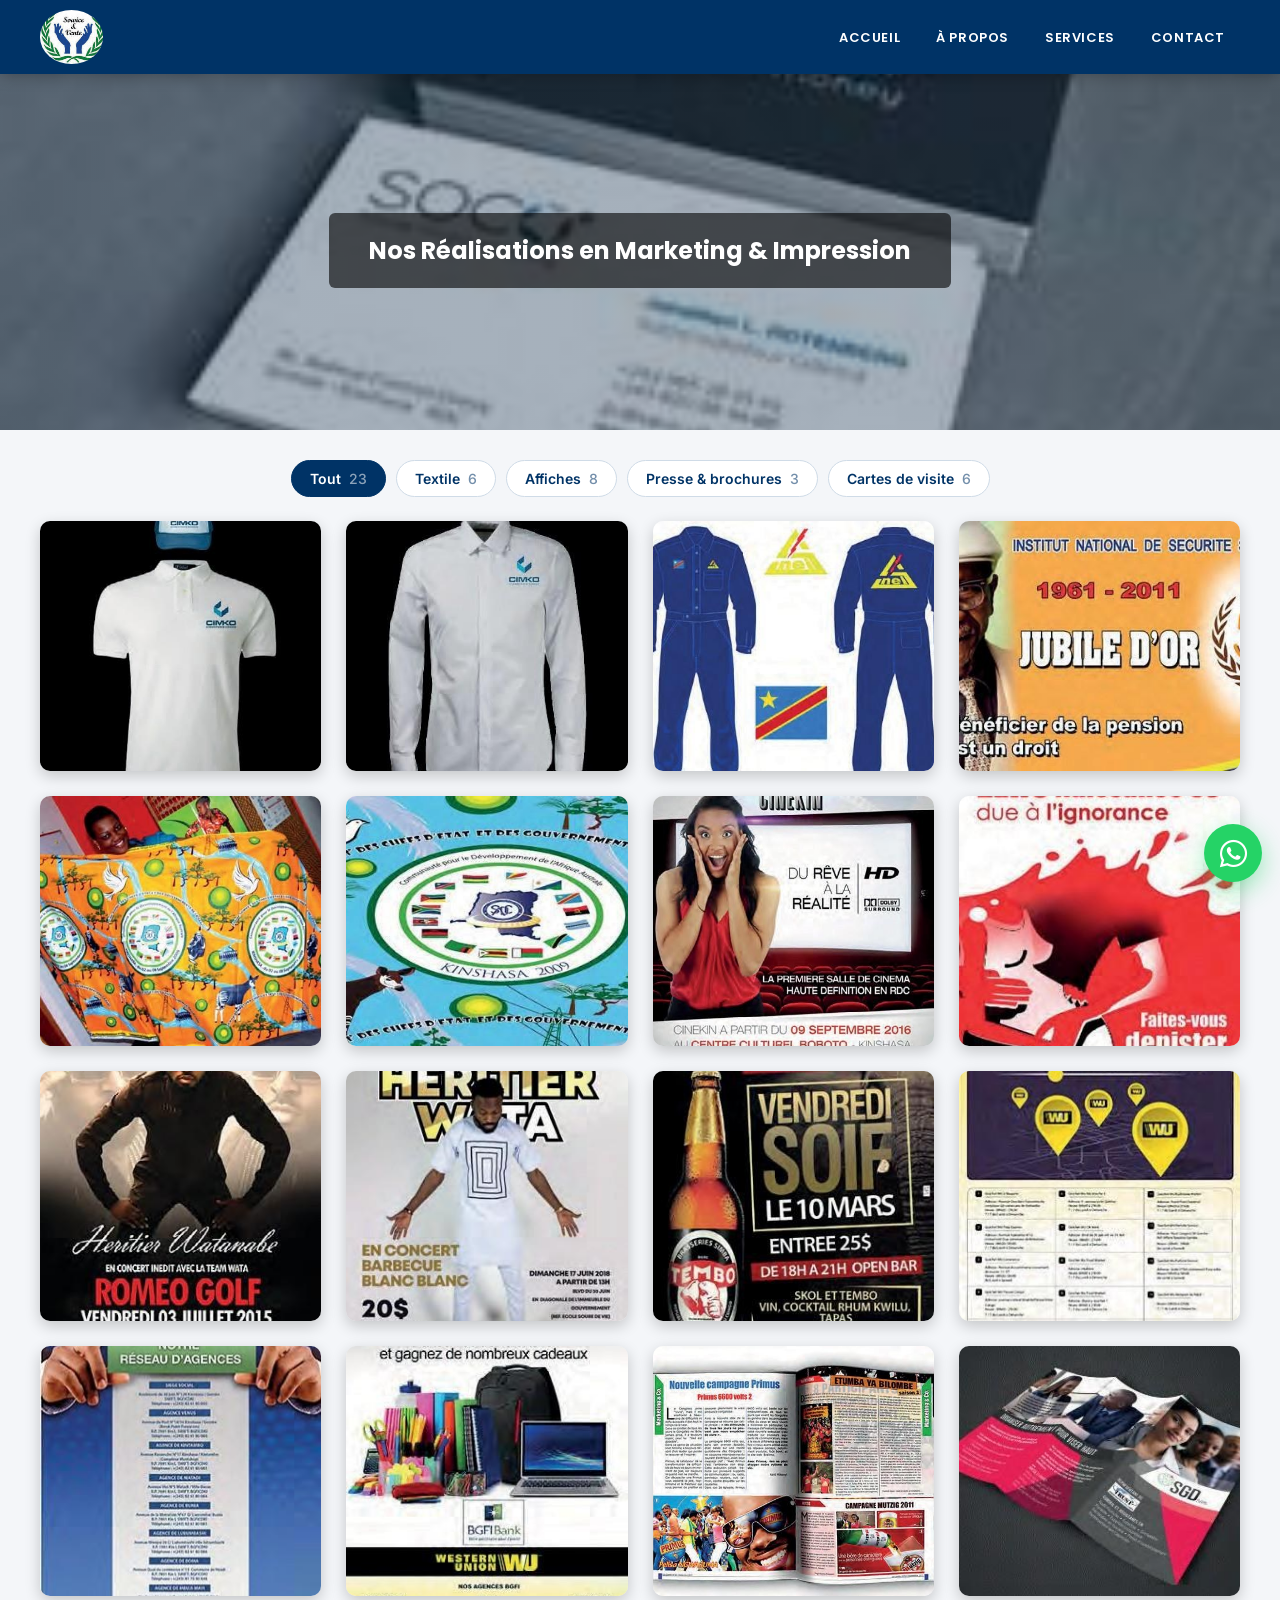
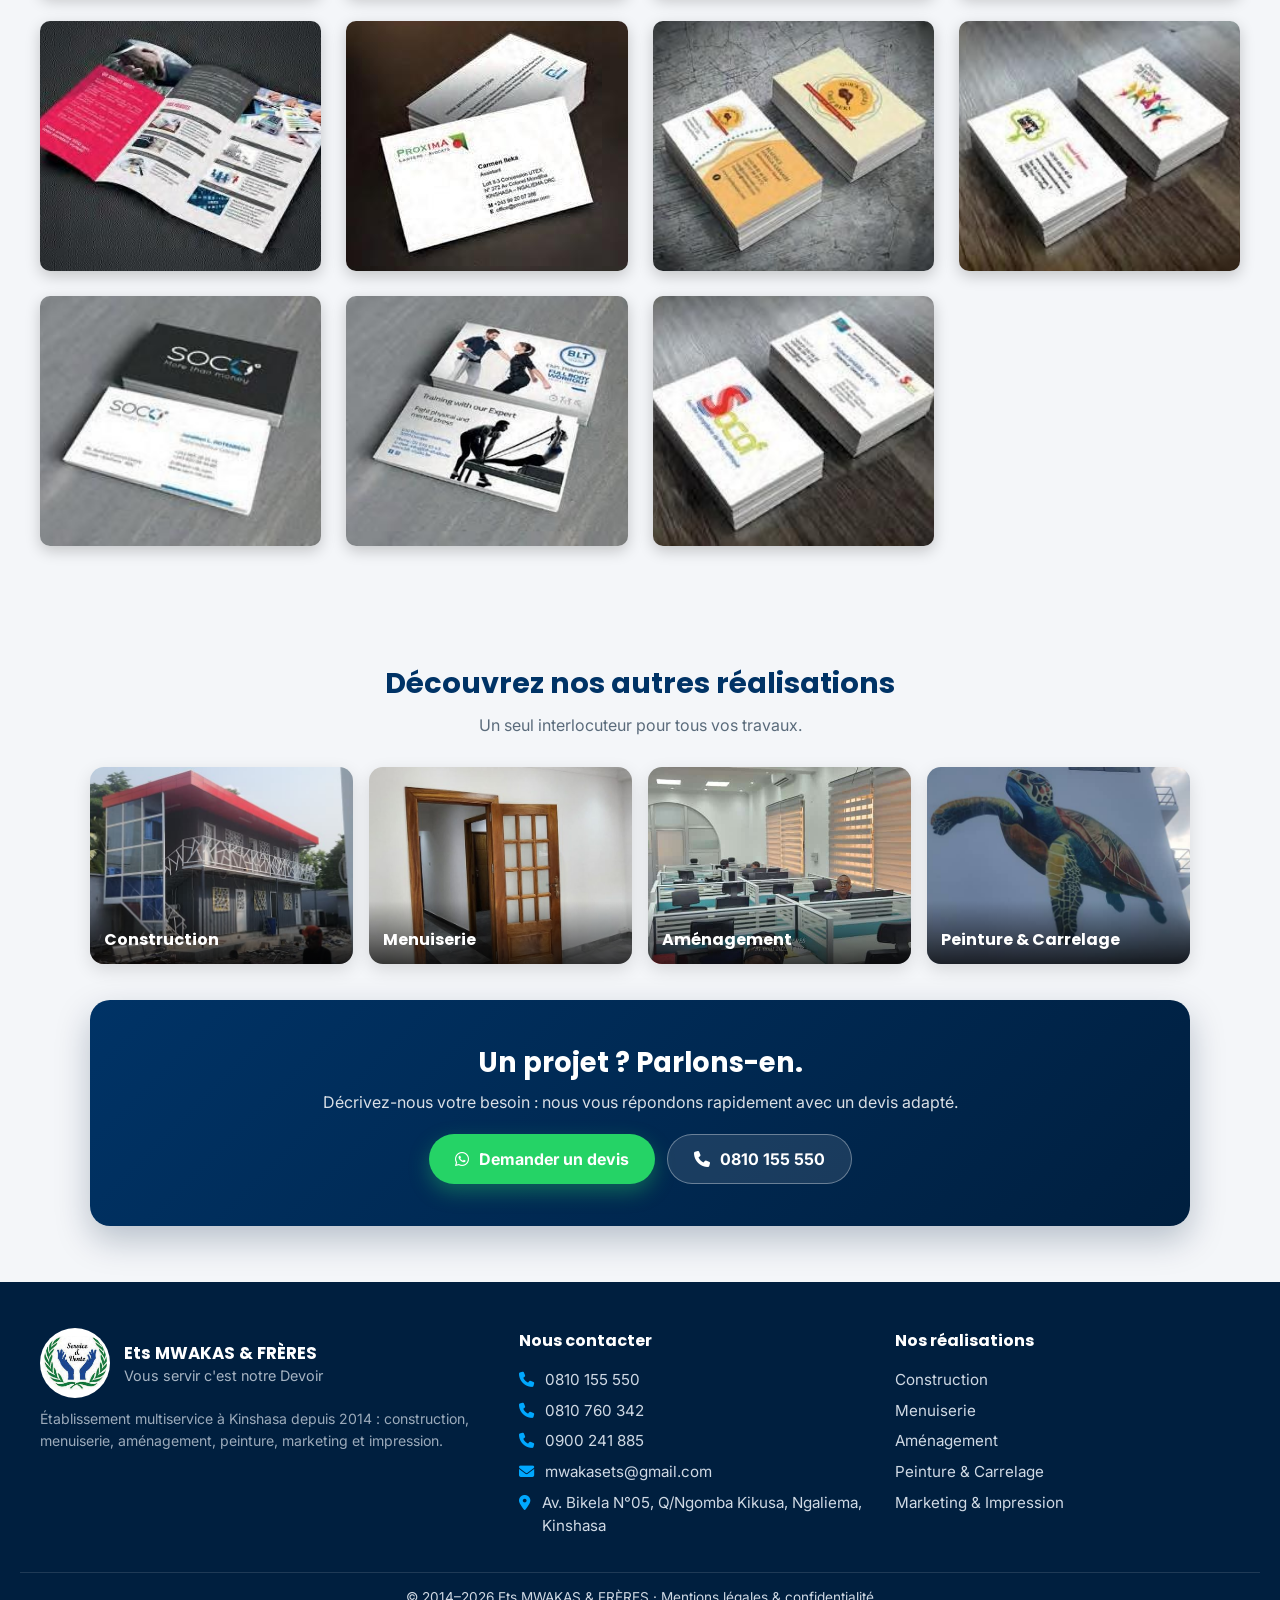
<file: portfolio-marketing.html>
<!DOCTYPE html>
<html lang="fr">
<head>
<meta charset="UTF-8">
<title>Réalisations Marketing &amp; Impression – Ets MWAKAS &amp; FRÈRES</title>
<meta name="description" content="Découvrez en photos nos réalisations en marketing & impression à Kinshasa : Ets MWAKAS & FRÈRES, établissement multiservice depuis 2014.">
<meta name="theme-color" content="#003366">
<link rel="icon" type="image/png" sizes="32x32" href="images/site/favicon-32.png">
<link rel="icon" type="image/png" sizes="192x192" href="images/site/icon-192.png">
<link rel="apple-touch-icon" href="images/site/apple-touch-icon.png">
<meta property="og:type" content="website">
<meta property="og:locale" content="fr_FR">
<meta property="og:site_name" content="Ets MWAKAS &amp; FRÈRES">
<meta property="og:title" content="Réalisations Marketing &amp; Impression – Ets MWAKAS &amp; FRÈRES">
<meta property="og:description" content="Découvrez en photos nos réalisations en marketing & impression à Kinshasa : Ets MWAKAS & FRÈRES, établissement multiservice depuis 2014.">
<meta property="og:url" content="https://muko-tech.github.io/mwakas/portfolio-marketing.html">
<meta property="og:image" content="https://muko-tech.github.io/mwakas/images/site/apercu-partage.jpg">
<meta property="og:image:width" content="1200">
<meta property="og:image:height" content="630">
<meta name="twitter:card" content="summary_large_image">
<link rel="preconnect" href="https://fonts.googleapis.com">
<link rel="preconnect" href="https://fonts.gstatic.com" crossorigin>
<link rel="stylesheet" href="https://fonts.googleapis.com/css2?family=Inter:wght@400;500;600;700&family=Poppins:wght@600;700;800&display=swap">
<meta name="viewport" content="width=device-width, initial-scale=1.0">

<style>

body{
margin:0;
font-family:'Segoe UI',sans-serif;
background:#f4f6f9;
}

/* NAVBAR */

nav{
background:#003366;
padding:10px 0;
position:fixed;
top:0;
left:0;
width:100%;
z-index:1000;
}

.nav-container{
display:flex;
justify-content:space-between;
align-items:center;
max-width:1200px;
margin:auto;
padding:0 20px;
}

.logo img{height:50px;}

nav ul{
list-style:none;
display:flex;
margin:0;
padding:0;
}

nav ul li a{
color:white;
text-decoration:none;
padding:10px 15px;
font-weight:bold;
font-size:13px;
}

/* HERO */

.hero{
height:40vh;
background:linear-gradient(rgba(0,31,63,.35),rgba(0,31,63,.35)),url('images/marketing/cartes-de-visite-soco.jpg') center/cover;
display:flex;
align-items:center;
justify-content:center;
color:white;
margin-top:70px;
}

.hero h1{
background:rgba(0,0,0,0.6);
padding:20px 40px;
border-radius:6px;
}

/* GALERIE */

.gallery{
max-width:1200px;
margin:auto;
padding:60px 20px;
display:grid;
grid-template-columns:repeat(auto-fit,minmax(250px,1fr));
gap:25px;
}

.gallery img{
width:100%;
height:250px;
object-fit:cover;
border-radius:10px;
transition:0.4s;
cursor:pointer;
box-shadow:0 5px 15px rgba(0,0,0,0.2);
}

.gallery img:hover{
transform:scale(1.08);
}

/* LIGHTBOX */

.lightbox{
position:fixed;
top:0;
left:0;
width:100%;
height:100%;
background:rgba(0,0,0,0.9);
display:none;
align-items:center;
justify-content:center;
}

.lightbox img{
max-width:90%;
max-height:80%;
border-radius:10px;
}

</style>
<link rel="stylesheet" href="https://cdnjs.cloudflare.com/ajax/libs/font-awesome/6.4.0/css/all.min.css">
<link rel="stylesheet" href="menu-mobile.css">
<link rel="stylesheet" href="site.css">
</head>

<body>

<nav>
<div class="nav-container">

<div class="logo">
<a href="index.html" aria-label="Retour à l'accueil"><img src="images/site/logo.png" alt="Logo Ets MWAKAS &amp; FRÈRES"></a>
</div>

<ul>
<li><a href="index.html">Accueil</a></li>
<li><a href="about.html">À propos</a></li>
<li><a href="services.html">Services</a></li>

<li><a href="contact.html">Contact</a></li>
</ul>
    <button class="burger" type="button" aria-label="Ouvrir le menu" aria-expanded="false" aria-controls="menu-mobile">
      <span></span><span></span><span></span>
    </button>

</div>
</nav>

<div class="menu-backdrop"></div>
<aside class="menu-mobile" id="menu-mobile" aria-hidden="true">
  <div class="menu-label">Menu</div>
  <a href="index.html" class="menu-link"><i class="fas fa-house"></i> Accueil <span class="chev">›</span></a>
  <a href="about.html" class="menu-link"><i class="fas fa-users"></i> À propos <span class="chev">›</span></a>
  <a href="services.html" class="menu-link"><i class="fas fa-screwdriver-wrench"></i> Services <span class="chev">›</span></a>
  <a href="contact.html" class="menu-link"><i class="fas fa-envelope"></i> Contact <span class="chev">›</span></a>
  <a href="https://wa.me/243810155550?text=Bonjour%2C%20j%27ai%20vu%20vos%20r%C3%A9alisations%20en%20Marketing%20%26%20Impression%20sur%20votre%20site.%20Je%20souhaite%20demander%20un%20devis." target="_blank" rel="noopener" class="menu-cta"><i class="fab fa-whatsapp"></i> Demander un devis</a>
  <div class="menu-slogan">Vous servir c'est notre Devoir</div>
</aside>

<section class="hero">
<h1>Nos Réalisations en Marketing &amp; Impression</h1>
</section>

<div class="gallery-filters" role="toolbar" aria-label="Filtrer les photos">
<button type="button" class="active" data-filter="tout">Tout <span class="n">23</span></button>
<button type="button" data-filter="Textile">Textile <span class="n">6</span></button>
<button type="button" data-filter="Affiches">Affiches <span class="n">8</span></button>
<button type="button" data-filter="Presse & brochures">Presse &amp; brochures <span class="n">3</span></button>
<button type="button" data-filter="Cartes de visite">Cartes de visite <span class="n">6</span></button>
</div>

<section class="gallery">

<img src="images/marketing/polo-brode-logo-entreprise.jpg" data-cat="Textile" alt="Polo brodé logo entreprise – Ets MWAKAS & FRÈRES" loading="lazy">
<img src="images/marketing/chemise-brodee-logo.jpg" data-cat="Textile" alt="Chemise brodée logo – Ets MWAKAS & FRÈRES" loading="lazy">
<img src="images/marketing/combinaisons-travail-personnalisees.jpg" data-cat="Textile" alt="Combinaisons travail personnalisées – Ets MWAKAS & FRÈRES" loading="lazy">
<img src="images/marketing/affiche-jubile-or-inss.jpg" data-cat="Affiches" alt="Affiche jubilé d'or INSS – Ets MWAKAS & FRÈRES" loading="lazy">
<img src="images/marketing/pagne-commemoratif-inss.jpg" data-cat="Textile" alt="Pagne commémoratif INSS – Ets MWAKAS & FRÈRES" loading="lazy">
<img src="images/marketing/motif-pagne-inss.jpg" data-cat="Textile" alt="Motif pagne INSS – Ets MWAKAS & FRÈRES" loading="lazy">
<img src="images/marketing/affiche-cinema-cinekin.jpg" data-cat="Affiches" alt="Affiche cinéma Cinekin – Ets MWAKAS & FRÈRES" loading="lazy">
<img src="images/marketing/affiche-campagne-sensibilisation.jpg" data-cat="Textile" alt="Affiche campagne sensibilisation – Ets MWAKAS & FRÈRES" loading="lazy">
<img src="images/marketing/affiche-concert-romeo-golf.jpg" data-cat="Affiches" alt="Affiche concert Roméo Golf – Ets MWAKAS & FRÈRES" loading="lazy">
<img src="images/marketing/affiche-concert-heritier-wata.jpg" data-cat="Affiches" alt="Affiche concert Héritier Wata – Ets MWAKAS & FRÈRES" loading="lazy">
<img src="images/marketing/affiche-soiree-bar.jpg" data-cat="Affiches" alt="Affiche soirée bar – Ets MWAKAS & FRÈRES" loading="lazy">
<img src="images/marketing/affiche-western-union.jpg" data-cat="Affiches" alt="Affiche Western Union – Ets MWAKAS & FRÈRES" loading="lazy">
<img src="images/marketing/affiche-reseau-agences-bgfibank.jpg" data-cat="Affiches" alt="Affiche réseau agences BGFIBank – Ets MWAKAS & FRÈRES" loading="lazy">
<img src="images/marketing/affiche-back-to-school.jpg" data-cat="Affiches" alt="Affiche back to school – Ets MWAKAS & FRÈRES" loading="lazy">
<img src="images/marketing/magazine-mise-en-page.jpg" data-cat="Presse & brochures" alt="Magazine mise en page – Ets MWAKAS & FRÈRES" loading="lazy">
<img src="images/marketing/depliant-entreprise.jpg" data-cat="Presse & brochures" alt="Dépliant entreprise – Ets MWAKAS & FRÈRES" loading="lazy">
<img src="images/marketing/brochure-trois-volets.jpg" data-cat="Presse & brochures" alt="Brochure trois volets – Ets MWAKAS & FRÈRES" loading="lazy">
<img src="images/marketing/cartes-de-visite-proxima.jpg" data-cat="Cartes de visite" alt="Cartes de visite Proxima – Ets MWAKAS & FRÈRES" loading="lazy">
<img src="images/marketing/cartes-de-visite-design.jpg" data-cat="Cartes de visite" alt="Cartes de visite design – Ets MWAKAS & FRÈRES" loading="lazy">
<img src="images/marketing/cartes-de-visite-couleurs.jpg" data-cat="Cartes de visite" alt="Cartes de visite couleurs – Ets MWAKAS & FRÈRES" loading="lazy">
<img src="images/marketing/cartes-de-visite-soco.jpg" data-cat="Cartes de visite" alt="Cartes de visite SOCO – Ets MWAKAS & FRÈRES" loading="lazy">
<img src="images/marketing/cartes-de-visite-sport.jpg" data-cat="Cartes de visite" alt="Cartes de visite sport – Ets MWAKAS & FRÈRES" loading="lazy">
<img src="images/marketing/cartes-de-visite-entreprise.jpg" data-cat="Cartes de visite" alt="Cartes de visite entreprise – Ets MWAKAS & FRÈRES" loading="lazy">

</section>


<div class="band">
  <div class="band-inner">
    <h2 class="band-title">Découvrez nos autres réalisations</h2>
    <p class="band-sub">Un seul interlocuteur pour tous vos travaux.</p>
    <div class="real-cards">
      <a class="real-card" href="portfolio-construction.html"><img src="images/construction/batiment-conteneurs-termine.jpg" alt="" loading="lazy"><span>Construction</span></a>
      <a class="real-card" href="portfolio-menuiserie.html"><img src="images/menuiserie/porte-vitree-bois-posee.jpg" alt="" loading="lazy"><span>Menuiserie</span></a>
      <a class="real-card" href="portfolio-cloisons.html"><img src="images/amenagement/open-space-cloisons-bureaux.jpg" alt="" loading="lazy"><span>Aménagement</span></a>
      <a class="real-card" href="portfolio-peinture.html"><img src="images/peinture/fresque-murale-tortue.jpg" alt="" loading="lazy"><span>Peinture &amp; Carrelage</span></a>
    </div>
    <div class="cta-band">
      <h2>Un projet ? Parlons-en.</h2>
      <p>Décrivez-nous votre besoin : nous vous répondons rapidement avec un devis adapté.</p>
      <div class="cta-actions">
        <a class="btn-wa" href="https://wa.me/243810155550?text=Bonjour%2C%20j%27ai%20vu%20vos%20r%C3%A9alisations%20en%20Marketing%20%26%20Impression%20sur%20votre%20site.%20Je%20souhaite%20demander%20un%20devis." target="_blank" rel="noopener"><i class="fab fa-whatsapp"></i> Demander un devis</a>
        <a class="btn-ghost" href="tel:+243810155550"><i class="fas fa-phone"></i> 0810 155 550</a>
      </div>
    </div>
  </div>
</div>

<a class="wa-float" href="https://wa.me/243810155550?text=Bonjour%2C%20j%27ai%20vu%20vos%20r%C3%A9alisations%20en%20Marketing%20%26%20Impression%20sur%20votre%20site.%20Je%20souhaite%20demander%20un%20devis." target="_blank" rel="noopener" aria-label="Écrire sur WhatsApp"><i class="fab fa-whatsapp"></i></a>

<footer class="site-footer">
  <div class="footer-grid">
    <div class="f-brand-text">
      <div class="f-brand">
        <img src="images/site/logo.png" alt="Logo Ets MWAKAS &amp; FRÈRES">
        <div><strong>Ets MWAKAS &amp; FRÈRES</strong><span>Vous servir c'est notre Devoir</span></div>
      </div>
      <p>Établissement multiservice à Kinshasa depuis 2014 : construction, menuiserie, aménagement, peinture, marketing et impression.</p>
    </div>
    <div class="f-col">
      <h4>Nous contacter</h4>
      <a href="tel:+243810155550"><i class="fas fa-phone"></i> 0810 155 550</a>
      <a href="tel:+243810760342"><i class="fas fa-phone"></i> 0810 760 342</a>
      <a href="tel:+243900241885"><i class="fas fa-phone"></i> 0900 241 885</a>
      <a href="mailto:mwakasets@gmail.com"><i class="fas fa-envelope"></i> mwakasets@gmail.com</a>
      <p><i class="fas fa-location-dot"></i> Av. Bikela N°05, Q/Ngomba Kikusa, Ngaliema, Kinshasa</p>
    </div>
    <div class="f-col">
      <h4>Nos réalisations</h4>
      <a href="portfolio-construction.html">Construction</a>
      <a href="portfolio-menuiserie.html">Menuiserie</a>
      <a href="portfolio-cloisons.html">Aménagement</a>
      <a href="portfolio-peinture.html">Peinture &amp; Carrelage</a>
      <a href="portfolio-marketing.html">Marketing &amp; Impression</a>
    </div>
  </div>
  <div class="footer-bottom">© 2014–2026 Ets MWAKAS &amp; FRÈRES · <a href="mentions-legales.html">Mentions légales &amp; confidentialité</a></div>
</footer>
<script src="menu-mobile.js"></script>
<script src="site.js"></script>
</body>
</html>
</file>
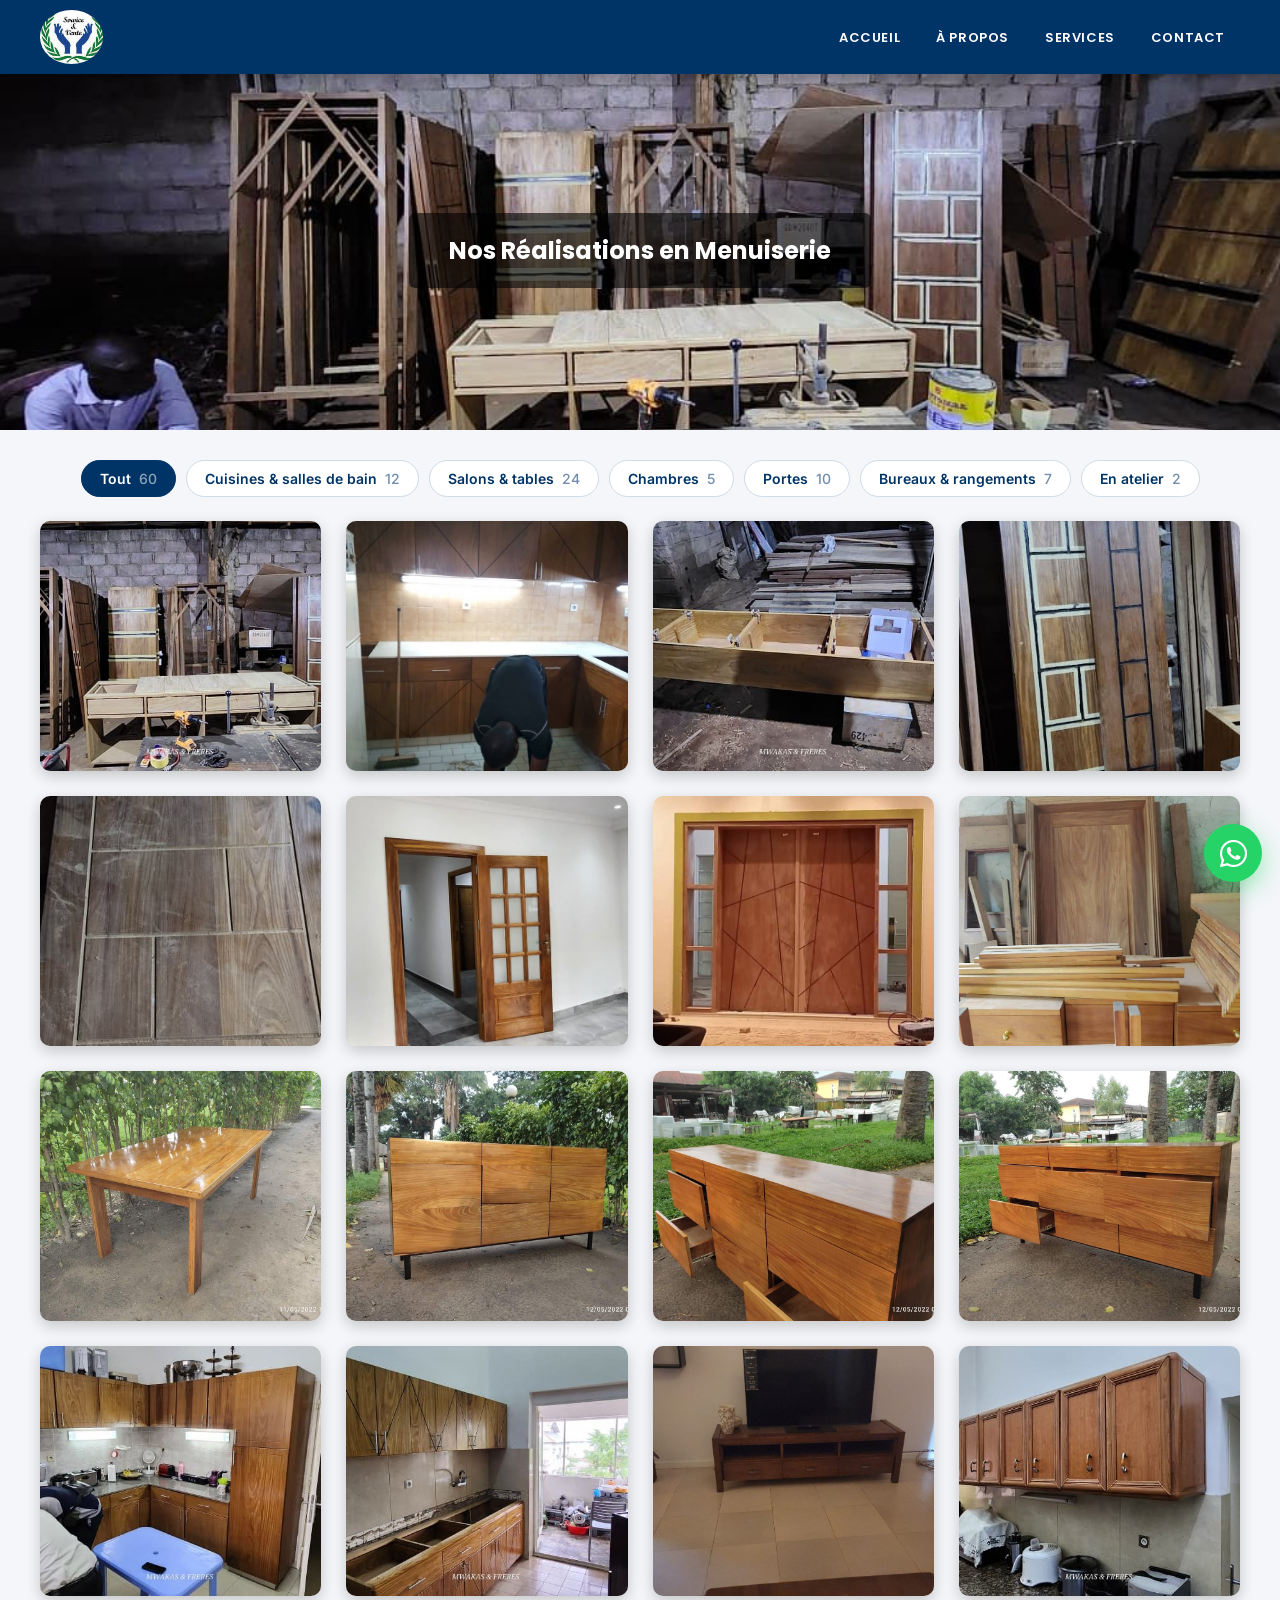
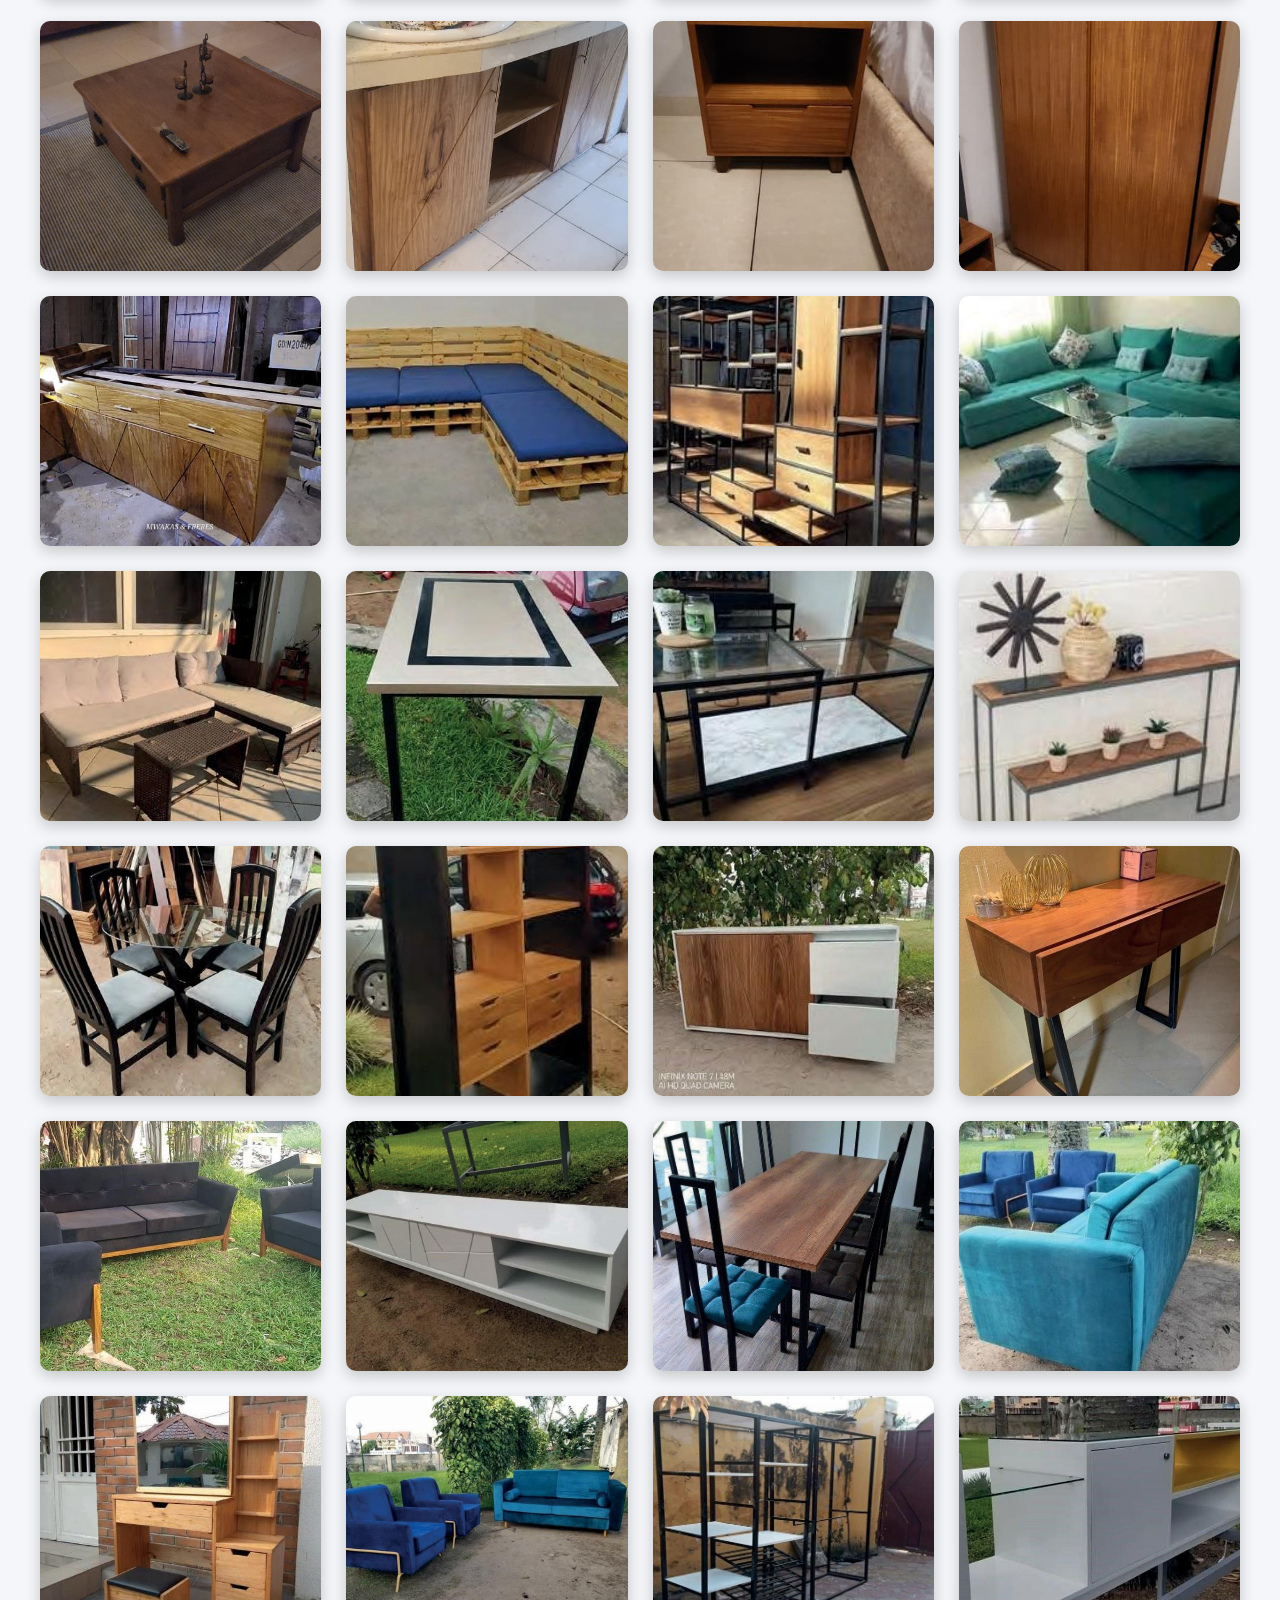
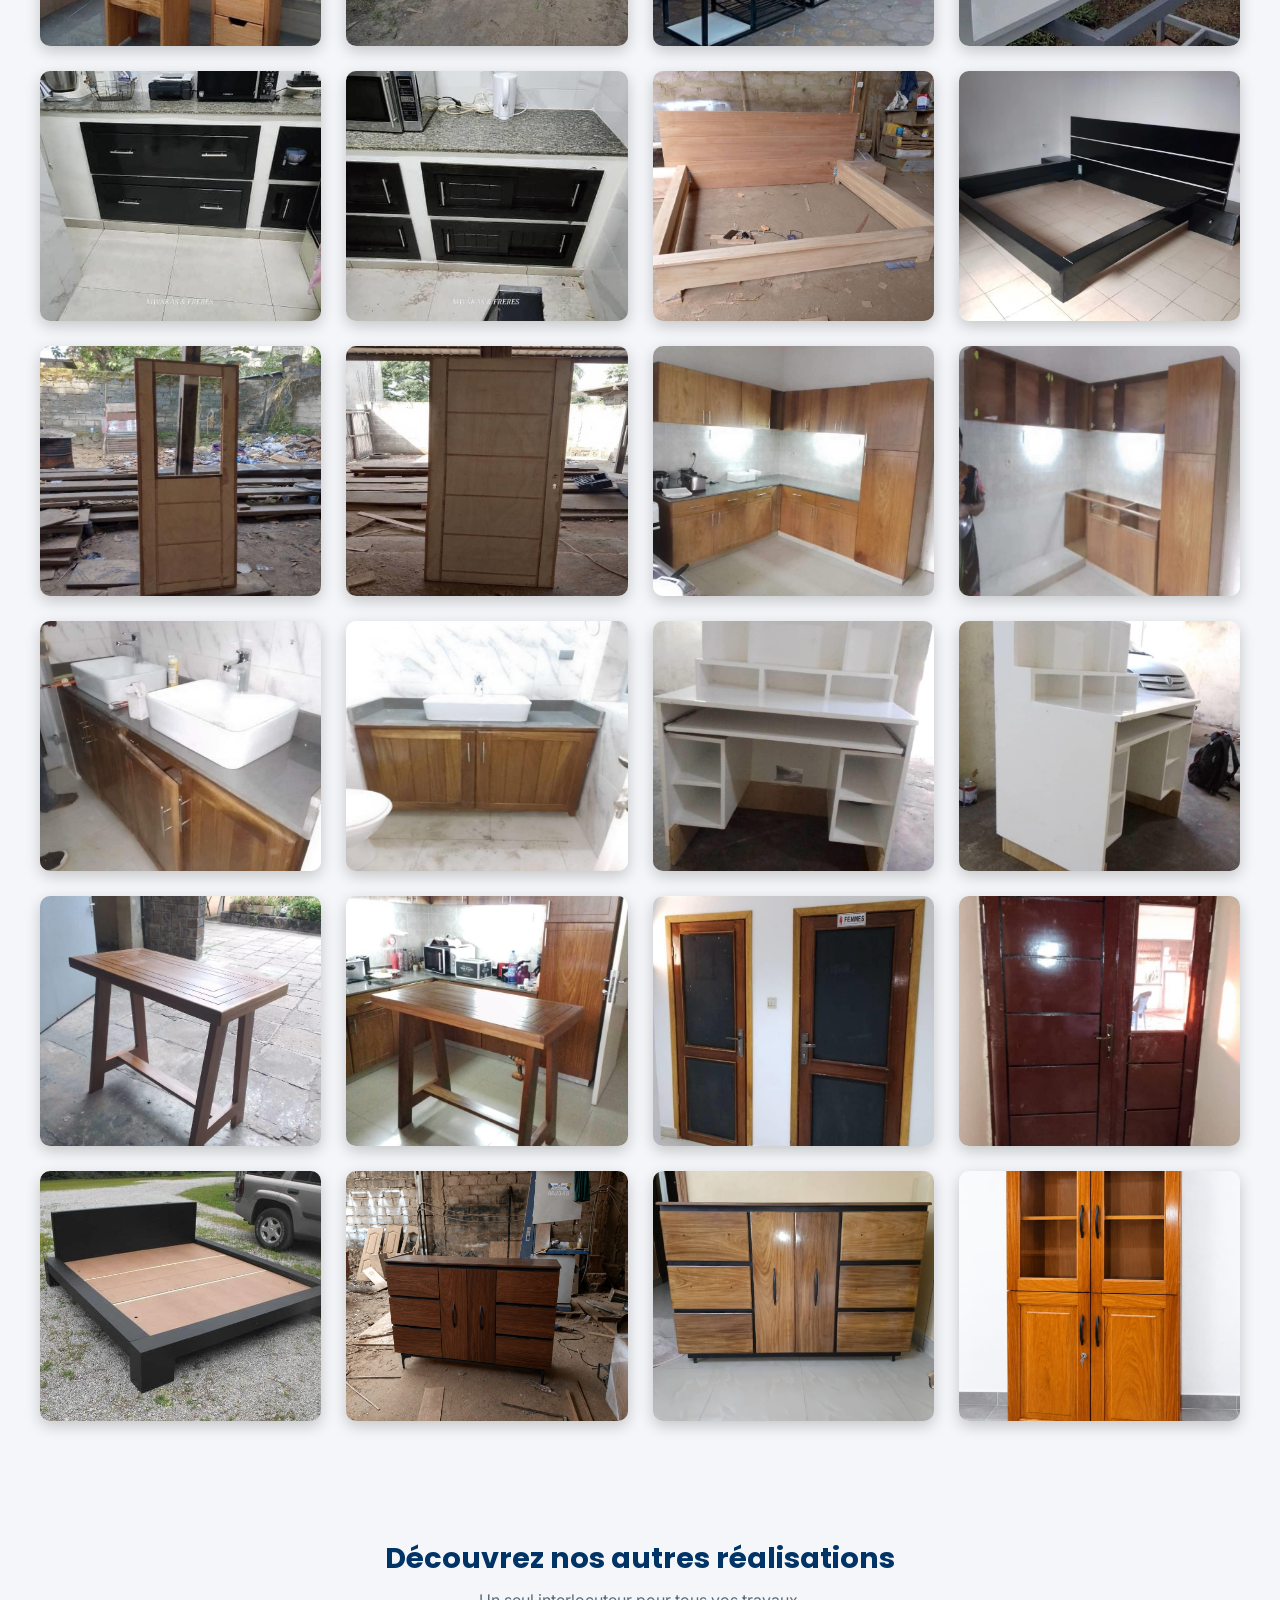
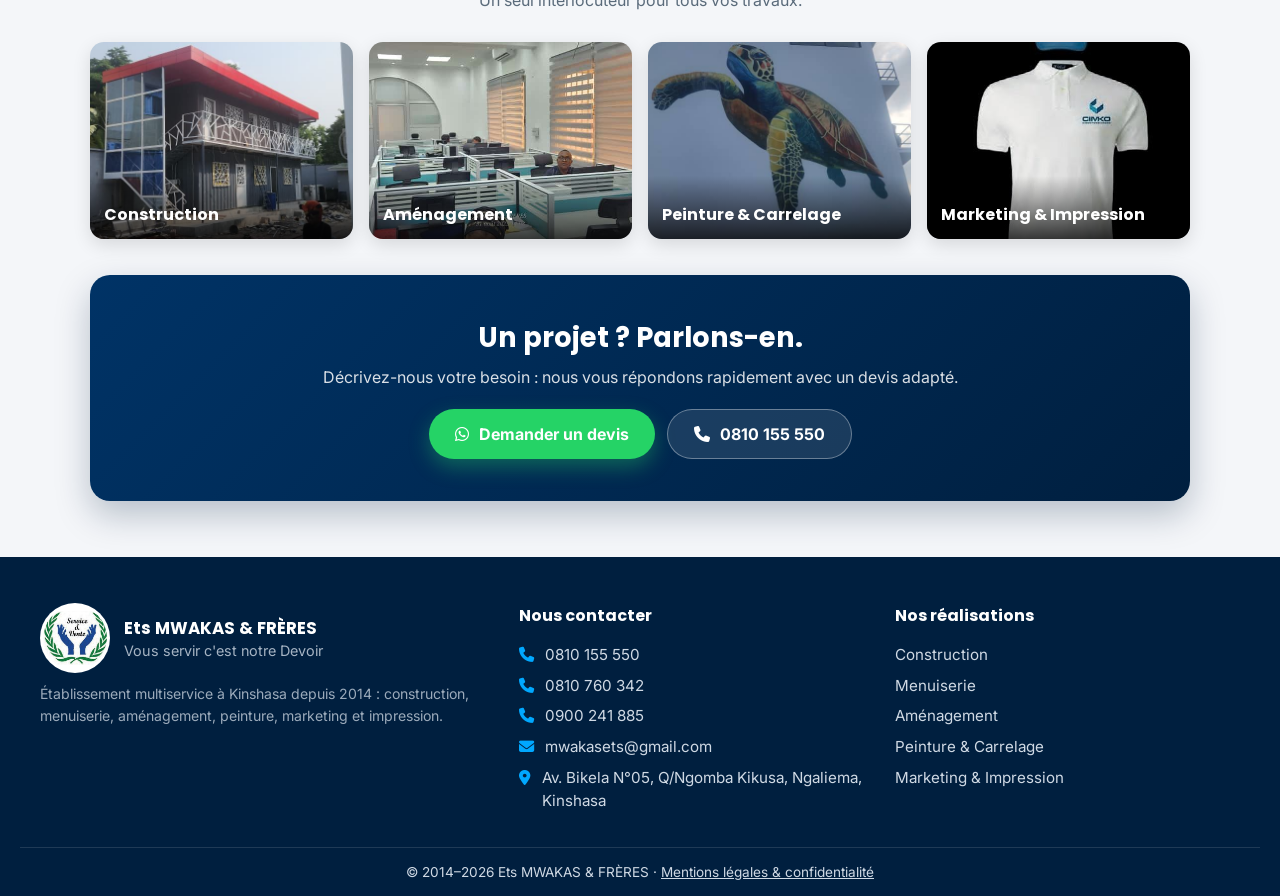
<file: portfolio-menuiserie.html>
<!DOCTYPE html>
<html lang="fr">
<head>
<meta charset="UTF-8">
<title>Réalisations Menuiserie – Ets MWAKAS &amp; FRÈRES</title>
<meta name="description" content="Découvrez en photos nos réalisations en menuiserie à Kinshasa : Ets MWAKAS & FRÈRES, établissement multiservice depuis 2014.">
<meta name="theme-color" content="#003366">
<link rel="icon" type="image/png" sizes="32x32" href="images/site/favicon-32.png">
<link rel="icon" type="image/png" sizes="192x192" href="images/site/icon-192.png">
<link rel="apple-touch-icon" href="images/site/apple-touch-icon.png">
<meta property="og:type" content="website">
<meta property="og:locale" content="fr_FR">
<meta property="og:site_name" content="Ets MWAKAS &amp; FRÈRES">
<meta property="og:title" content="Réalisations Menuiserie – Ets MWAKAS &amp; FRÈRES">
<meta property="og:description" content="Découvrez en photos nos réalisations en menuiserie à Kinshasa : Ets MWAKAS & FRÈRES, établissement multiservice depuis 2014.">
<meta property="og:url" content="https://muko-tech.github.io/mwakas/portfolio-menuiserie.html">
<meta property="og:image" content="https://muko-tech.github.io/mwakas/images/site/apercu-partage.jpg">
<meta property="og:image:width" content="1200">
<meta property="og:image:height" content="630">
<meta name="twitter:card" content="summary_large_image">
<link rel="preconnect" href="https://fonts.googleapis.com">
<link rel="preconnect" href="https://fonts.gstatic.com" crossorigin>
<link rel="stylesheet" href="https://fonts.googleapis.com/css2?family=Inter:wght@400;500;600;700&family=Poppins:wght@600;700;800&display=swap">
<meta name="viewport" content="width=device-width, initial-scale=1.0">

<style>

body{
margin:0;
font-family:'Segoe UI',sans-serif;
background:#f4f6f9;
}

/* NAVBAR */

nav{
background:#003366;
padding:10px 0;
position:fixed;
top:0;
left:0;
width:100%;
z-index:1000;
}

.nav-container{
display:flex;
justify-content:space-between;
align-items:center;
max-width:1200px;
margin:auto;
padding:0 20px;
}

.logo img{height:50px;}

nav ul{
list-style:none;
display:flex;
margin:0;
padding:0;
}

nav ul li a{
color:white;
text-decoration:none;
padding:10px 15px;
font-weight:bold;
font-size:13px;
}

/* HERO */

.hero{
height:40vh;
background:url('images/menuiserie/atelier-menuiserie.jpg') center/cover;
display:flex;
align-items:center;
justify-content:center;
color:white;
margin-top:70px;
}

.hero h1{
background:rgba(0,0,0,0.6);
padding:20px 40px;
border-radius:6px;
}

/* GALERIE */

.gallery{
max-width:1200px;
margin:auto;
padding:60px 20px;
display:grid;
grid-template-columns:repeat(auto-fit,minmax(250px,1fr));
gap:25px;
}

.gallery img{
width:100%;
height:250px;
object-fit:cover;
border-radius:10px;
transition:0.4s;
cursor:pointer;
box-shadow:0 5px 15px rgba(0,0,0,0.2);
}

.gallery img:hover{
transform:scale(1.08);
}

/* LIGHTBOX */

.lightbox{
position:fixed;
top:0;
left:0;
width:100%;
height:100%;
background:rgba(0,0,0,0.9);
display:none;
align-items:center;
justify-content:center;
}

.lightbox img{
max-width:90%;
max-height:80%;
border-radius:10px;
}

</style>
<link rel="stylesheet" href="https://cdnjs.cloudflare.com/ajax/libs/font-awesome/6.4.0/css/all.min.css">
<link rel="stylesheet" href="menu-mobile.css">
<link rel="stylesheet" href="site.css">
</head>

<body>

<nav>
<div class="nav-container">

<div class="logo">
<a href="index.html" aria-label="Retour à l'accueil"><img src="images/site/logo.png" alt="Logo Ets MWAKAS &amp; FRÈRES"></a>
</div>

<ul>
<li><a href="index.html">Accueil</a></li>
<li><a href="about.html">À propos</a></li>
<li><a href="services.html">Services</a></li>

<li><a href="contact.html">Contact</a></li>
</ul>
    <button class="burger" type="button" aria-label="Ouvrir le menu" aria-expanded="false" aria-controls="menu-mobile">
      <span></span><span></span><span></span>
    </button>

</div>
</nav>

<div class="menu-backdrop"></div>
<aside class="menu-mobile" id="menu-mobile" aria-hidden="true">
  <div class="menu-label">Menu</div>
  <a href="index.html" class="menu-link"><i class="fas fa-house"></i> Accueil <span class="chev">›</span></a>
  <a href="about.html" class="menu-link"><i class="fas fa-users"></i> À propos <span class="chev">›</span></a>
  <a href="services.html" class="menu-link"><i class="fas fa-screwdriver-wrench"></i> Services <span class="chev">›</span></a>
  <a href="contact.html" class="menu-link"><i class="fas fa-envelope"></i> Contact <span class="chev">›</span></a>
  <a href="https://wa.me/243810155550?text=Bonjour%2C%20j%27ai%20vu%20vos%20r%C3%A9alisations%20en%20Menuiserie%20sur%20votre%20site.%20Je%20souhaite%20demander%20un%20devis." target="_blank" rel="noopener" class="menu-cta"><i class="fab fa-whatsapp"></i> Demander un devis</a>
  <div class="menu-slogan">Vous servir c'est notre Devoir</div>
</aside>

<section class="hero">
<h1>Nos Réalisations en Menuiserie</h1>
</section>

<div class="gallery-filters" role="toolbar" aria-label="Filtrer les photos">
<button type="button" class="active" data-filter="tout">Tout <span class="n">60</span></button>
<button type="button" data-filter="Cuisines & salles de bain">Cuisines &amp; salles de bain <span class="n">12</span></button>
<button type="button" data-filter="Salons & tables">Salons &amp; tables <span class="n">24</span></button>
<button type="button" data-filter="Chambres">Chambres <span class="n">5</span></button>
<button type="button" data-filter="Portes">Portes <span class="n">10</span></button>
<button type="button" data-filter="Bureaux & rangements">Bureaux &amp; rangements <span class="n">7</span></button>
<button type="button" data-filter="En atelier">En atelier <span class="n">2</span></button>
</div>

<section class="gallery">

<img src="images/menuiserie/atelier-menuiserie.jpg" data-cat="En atelier" alt="Atelier menuiserie – Ets MWAKAS & FRÈRES" loading="lazy">
<img src="images/menuiserie/cuisine-bois-sur-mesure.jpg" data-cat="Cuisines & salles de bain" alt="Cuisine bois sur mesure – Ets MWAKAS & FRÈRES" loading="lazy">
<img src="images/menuiserie/meuble-bois-fabrication.jpg" data-cat="En atelier" alt="Meuble bois fabrication – Ets MWAKAS & FRÈRES" loading="lazy">
<img src="images/menuiserie/porte-bois-decorative.jpg" data-cat="Portes" alt="Porte bois décorative – Ets MWAKAS & FRÈRES" loading="lazy">
<img src="images/menuiserie/porte-bois-massif.jpg" data-cat="Portes" alt="Porte bois massif – Ets MWAKAS & FRÈRES" loading="lazy">
<img src="images/menuiserie/porte-vitree-bois-posee.jpg" data-cat="Portes" alt="Porte vitrée bois posée – Ets MWAKAS & FRÈRES" loading="lazy">
<img src="images/menuiserie/porte-double-bois-vitree.jpg" data-cat="Portes" alt="Porte double bois vitrée – Ets MWAKAS & FRÈRES" loading="lazy">
<img src="images/menuiserie/atelier-porte-commodes.jpg" data-cat="Portes" alt="Atelier porte commodes – Ets MWAKAS & FRÈRES" loading="lazy">
<img src="images/menuiserie/table-bois-massif.jpg" data-cat="Salons & tables" alt="Table bois massif – Ets MWAKAS & FRÈRES" loading="lazy">
<img src="images/menuiserie/buffet-bois-pieds-metal.jpg" data-cat="Salons & tables" alt="Buffet bois pieds métal – Ets MWAKAS & FRÈRES" loading="lazy">
<img src="images/menuiserie/buffet-bois-tiroirs-ouverts.jpg" data-cat="Salons & tables" alt="Buffet bois tiroirs ouverts – Ets MWAKAS & FRÈRES" loading="lazy">
<img src="images/menuiserie/buffet-bois-vue-laterale.jpg" data-cat="Salons & tables" alt="Buffet bois vue latérale – Ets MWAKAS & FRÈRES" loading="lazy">
<img src="images/menuiserie/cuisine-placards-bois-colonne.jpg" data-cat="Cuisines & salles de bain" alt="Cuisine placards bois colonne – Ets MWAKAS & FRÈRES" loading="lazy">
<img src="images/menuiserie/cuisine-placards-motif-losange.jpg" data-cat="Cuisines & salles de bain" alt="Cuisine placards motif losange – Ets MWAKAS & FRÈRES" loading="lazy">
<img src="images/menuiserie/meuble-tv-bois.jpg" data-cat="Salons & tables" alt="Meuble TV bois – Ets MWAKAS & FRÈRES" loading="lazy">
<img src="images/menuiserie/placards-cuisine-moulures.jpg" data-cat="Cuisines & salles de bain" alt="Placards cuisine moulures – Ets MWAKAS & FRÈRES" loading="lazy">
<img src="images/menuiserie/table-basse-bois-tiroirs.jpg" data-cat="Salons & tables" alt="Table basse bois tiroirs – Ets MWAKAS & FRÈRES" loading="lazy">
<img src="images/menuiserie/meuble-vasque-salle-de-bain.jpg" data-cat="Cuisines & salles de bain" alt="Meuble vasque salle de bain – Ets MWAKAS & FRÈRES" loading="lazy">
<img src="images/menuiserie/table-de-chevet-bois.jpg" data-cat="Chambres" alt="Table de chevet bois – Ets MWAKAS & FRÈRES" loading="lazy">
<img src="images/menuiserie/armoire-portes-coulissantes.jpg" data-cat="Portes" alt="Armoire portes coulissantes – Ets MWAKAS & FRÈRES" loading="lazy">
<img src="images/menuiserie/buffet-motif-chevrons-atelier.jpg" data-cat="Salons & tables" alt="Buffet motif chevrons atelier – Ets MWAKAS & FRÈRES" loading="lazy">
<img src="images/menuiserie/salon-palettes-bois.jpg" data-cat="Salons & tables" alt="Salon palettes bois – Ets MWAKAS & FRÈRES" loading="lazy">
<img src="images/menuiserie/etagere-bois-metal.jpg" data-cat="Bureaux & rangements" alt="Étagère bois métal – Ets MWAKAS & FRÈRES" loading="lazy">
<img src="images/menuiserie/salon-canape-turquoise.jpg" data-cat="Salons & tables" alt="Salon canapé turquoise – Ets MWAKAS & FRÈRES" loading="lazy">
<img src="images/menuiserie/salon-canape-table-basse.jpg" data-cat="Salons & tables" alt="Salon canapé table basse – Ets MWAKAS & FRÈRES" loading="lazy">
<img src="images/menuiserie/table-plateau-bicolore.jpg" data-cat="Salons & tables" alt="Table plateau bicolore – Ets MWAKAS & FRÈRES" loading="lazy">
<img src="images/menuiserie/table-basse-verre-metal.jpg" data-cat="Salons & tables" alt="Table basse verre métal – Ets MWAKAS & FRÈRES" loading="lazy">
<img src="images/menuiserie/console-bois-metal.jpg" data-cat="Salons & tables" alt="Console bois métal – Ets MWAKAS & FRÈRES" loading="lazy">
<img src="images/menuiserie/chaises-salle-a-manger.jpg" data-cat="Salons & tables" alt="Chaises salle à manger – Ets MWAKAS & FRÈRES" loading="lazy">
<img src="images/menuiserie/bibliotheque-bois-metal.jpg" data-cat="Bureaux & rangements" alt="Bibliothèque bois métal – Ets MWAKAS & FRÈRES" loading="lazy">
<img src="images/menuiserie/buffet-blanc-bois.jpg" data-cat="Salons & tables" alt="Buffet blanc bois – Ets MWAKAS & FRÈRES" loading="lazy">
<img src="images/menuiserie/console-bois-pieds-metal.jpg" data-cat="Salons & tables" alt="Console bois pieds métal – Ets MWAKAS & FRÈRES" loading="lazy">
<img src="images/menuiserie/salon-canapes-bleus.jpg" data-cat="Salons & tables" alt="Salon canapés bleus – Ets MWAKAS & FRÈRES" loading="lazy">
<img src="images/menuiserie/meuble-tv-blanc.jpg" data-cat="Salons & tables" alt="Meuble TV blanc – Ets MWAKAS & FRÈRES" loading="lazy">
<img src="images/menuiserie/table-a-manger-chaises.jpg" data-cat="Salons & tables" alt="Table à manger chaises – Ets MWAKAS & FRÈRES" loading="lazy">
<img src="images/menuiserie/canapes-velours-bleu.jpg" data-cat="Salons & tables" alt="Canapés velours bleu – Ets MWAKAS & FRÈRES" loading="lazy">
<img src="images/menuiserie/coiffeuse-bois.jpg" data-cat="Chambres" alt="Coiffeuse bois – Ets MWAKAS & FRÈRES" loading="lazy">
<img src="images/menuiserie/salon-velours-bleu.jpg" data-cat="Salons & tables" alt="Salon velours bleu – Ets MWAKAS & FRÈRES" loading="lazy">
<img src="images/menuiserie/etagere-metal-ouverte.jpg" data-cat="Bureaux & rangements" alt="Étagère métal ouverte – Ets MWAKAS & FRÈRES" loading="lazy">
<img src="images/menuiserie/bureau-blanc-moderne.jpg" data-cat="Bureaux & rangements" alt="Bureau blanc moderne – Ets MWAKAS & FRÈRES" loading="lazy">
<img src="images/menuiserie/cuisine-noire-marbre.jpg" data-cat="Cuisines & salles de bain" alt="Cuisine noire marbre – Ets MWAKAS & FRÈRES" loading="lazy">
<img src="images/menuiserie/cuisine-noire-plan-travail.jpg" data-cat="Cuisines & salles de bain" alt="Cuisine noire plan travail – Ets MWAKAS & FRÈRES" loading="lazy">
<img src="images/menuiserie/lit-bois-fabrication.jpg" data-cat="Chambres" alt="Lit bois fabrication – Ets MWAKAS & FRÈRES" loading="lazy">
<img src="images/menuiserie/lit-noir-tete-de-lit.jpg" data-cat="Chambres" alt="Lit noir tête de lit – Ets MWAKAS & FRÈRES" loading="lazy">
<img src="images/menuiserie/porte-bois-vitree-atelier.jpg" data-cat="Portes" alt="Porte bois vitrée atelier – Ets MWAKAS & FRÈRES" loading="lazy">
<img src="images/menuiserie/porte-bois-rainuree.jpg" data-cat="Portes" alt="Porte bois rainurée – Ets MWAKAS & FRÈRES" loading="lazy">
<img src="images/menuiserie/cuisine-bois-angle.jpg" data-cat="Cuisines & salles de bain" alt="Cuisine bois angle – Ets MWAKAS & FRÈRES" loading="lazy">
<img src="images/menuiserie/cuisine-bois-colonnes.jpg" data-cat="Cuisines & salles de bain" alt="Cuisine bois colonnes – Ets MWAKAS & FRÈRES" loading="lazy">
<img src="images/menuiserie/meuble-vasque-bois.jpg" data-cat="Cuisines & salles de bain" alt="Meuble vasque bois – Ets MWAKAS & FRÈRES" loading="lazy">
<img src="images/menuiserie/meuble-salle-de-bain-bois.jpg" data-cat="Cuisines & salles de bain" alt="Meuble salle de bain bois – Ets MWAKAS & FRÈRES" loading="lazy">
<img src="images/menuiserie/bureau-blanc-etageres.jpg" data-cat="Bureaux & rangements" alt="Bureau blanc étagères – Ets MWAKAS & FRÈRES" loading="lazy">
<img src="images/menuiserie/bureau-blanc-vue-laterale.jpg" data-cat="Bureaux & rangements" alt="Bureau blanc vue latérale – Ets MWAKAS & FRÈRES" loading="lazy">
<img src="images/menuiserie/table-haute-bois.jpg" data-cat="Salons & tables" alt="Table haute bois – Ets MWAKAS & FRÈRES" loading="lazy">
<img src="images/menuiserie/table-bar-cuisine.jpg" data-cat="Cuisines & salles de bain" alt="Table bar cuisine – Ets MWAKAS & FRÈRES" loading="lazy">
<img src="images/menuiserie/portes-bois-moustiquaire.jpg" data-cat="Portes" alt="Portes bois moustiquaire – Ets MWAKAS & FRÈRES" loading="lazy">
<img src="images/menuiserie/porte-double-bois-vernie.jpg" data-cat="Portes" alt="Porte double bois vernie – Ets MWAKAS & FRÈRES" loading="lazy">
<img src="images/menuiserie/lit-plateforme-noir.jpg" data-cat="Chambres" alt="Lit plateforme noir – Ets MWAKAS & FRÈRES" loading="lazy">
<img src="images/menuiserie/buffet-bois-six-tiroirs-atelier.jpg" data-cat="Salons & tables" alt="Buffet bois six tiroirs en atelier – Ets MWAKAS & FRÈRES" loading="lazy">
<img src="images/menuiserie/buffet-bois-vernis-six-tiroirs.jpg" data-cat="Salons & tables" alt="Buffet bois verni six tiroirs – Ets MWAKAS & FRÈRES" loading="lazy">
<img src="images/menuiserie/bibliotheque-vitree-bois.jpg" data-cat="Bureaux & rangements" alt="Bibliothèque vitrée en bois – Ets MWAKAS & FRÈRES" loading="lazy">

</section>


<div class="band">
  <div class="band-inner">
    <h2 class="band-title">Découvrez nos autres réalisations</h2>
    <p class="band-sub">Un seul interlocuteur pour tous vos travaux.</p>
    <div class="real-cards">
      <a class="real-card" href="portfolio-construction.html"><img src="images/construction/batiment-conteneurs-termine.jpg" alt="" loading="lazy"><span>Construction</span></a>
      <a class="real-card" href="portfolio-cloisons.html"><img src="images/amenagement/open-space-cloisons-bureaux.jpg" alt="" loading="lazy"><span>Aménagement</span></a>
      <a class="real-card" href="portfolio-peinture.html"><img src="images/peinture/fresque-murale-tortue.jpg" alt="" loading="lazy"><span>Peinture &amp; Carrelage</span></a>
      <a class="real-card" href="portfolio-marketing.html"><img src="images/marketing/polo-brode-logo-entreprise.jpg" alt="" loading="lazy"><span>Marketing &amp; Impression</span></a>
    </div>
    <div class="cta-band">
      <h2>Un projet ? Parlons-en.</h2>
      <p>Décrivez-nous votre besoin : nous vous répondons rapidement avec un devis adapté.</p>
      <div class="cta-actions">
        <a class="btn-wa" href="https://wa.me/243810155550?text=Bonjour%2C%20j%27ai%20vu%20vos%20r%C3%A9alisations%20en%20Menuiserie%20sur%20votre%20site.%20Je%20souhaite%20demander%20un%20devis." target="_blank" rel="noopener"><i class="fab fa-whatsapp"></i> Demander un devis</a>
        <a class="btn-ghost" href="tel:+243810155550"><i class="fas fa-phone"></i> 0810 155 550</a>
      </div>
    </div>
  </div>
</div>

<a class="wa-float" href="https://wa.me/243810155550?text=Bonjour%2C%20j%27ai%20vu%20vos%20r%C3%A9alisations%20en%20Menuiserie%20sur%20votre%20site.%20Je%20souhaite%20demander%20un%20devis." target="_blank" rel="noopener" aria-label="Écrire sur WhatsApp"><i class="fab fa-whatsapp"></i></a>

<footer class="site-footer">
  <div class="footer-grid">
    <div class="f-brand-text">
      <div class="f-brand">
        <img src="images/site/logo.png" alt="Logo Ets MWAKAS &amp; FRÈRES">
        <div><strong>Ets MWAKAS &amp; FRÈRES</strong><span>Vous servir c'est notre Devoir</span></div>
      </div>
      <p>Établissement multiservice à Kinshasa depuis 2014 : construction, menuiserie, aménagement, peinture, marketing et impression.</p>
    </div>
    <div class="f-col">
      <h4>Nous contacter</h4>
      <a href="tel:+243810155550"><i class="fas fa-phone"></i> 0810 155 550</a>
      <a href="tel:+243810760342"><i class="fas fa-phone"></i> 0810 760 342</a>
      <a href="tel:+243900241885"><i class="fas fa-phone"></i> 0900 241 885</a>
      <a href="mailto:mwakasets@gmail.com"><i class="fas fa-envelope"></i> mwakasets@gmail.com</a>
      <p><i class="fas fa-location-dot"></i> Av. Bikela N°05, Q/Ngomba Kikusa, Ngaliema, Kinshasa</p>
    </div>
    <div class="f-col">
      <h4>Nos réalisations</h4>
      <a href="portfolio-construction.html">Construction</a>
      <a href="portfolio-menuiserie.html">Menuiserie</a>
      <a href="portfolio-cloisons.html">Aménagement</a>
      <a href="portfolio-peinture.html">Peinture &amp; Carrelage</a>
      <a href="portfolio-marketing.html">Marketing &amp; Impression</a>
    </div>
  </div>
  <div class="footer-bottom">© 2014–2026 Ets MWAKAS &amp; FRÈRES · <a href="mentions-legales.html">Mentions légales &amp; confidentialité</a></div>
</footer>
<script src="menu-mobile.js"></script>
<script src="site.js"></script>
</body>
</html>
</file>
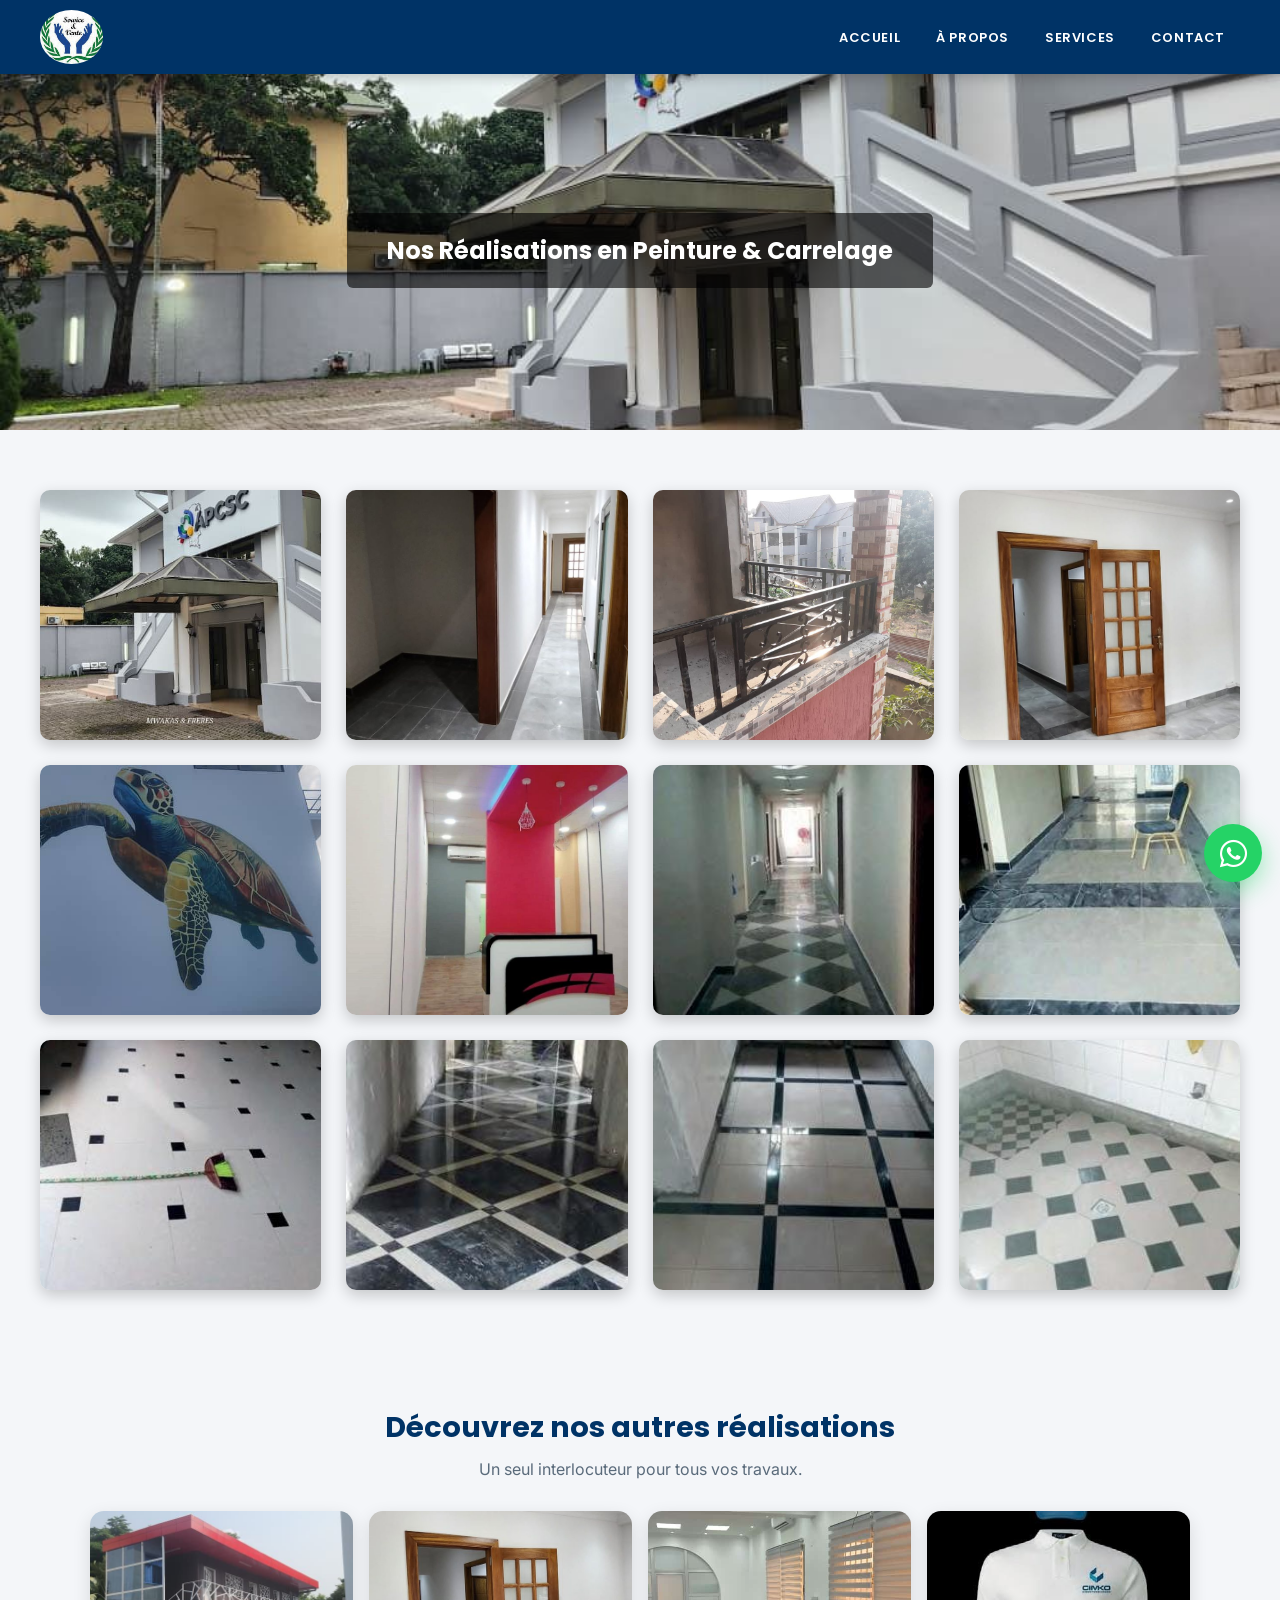
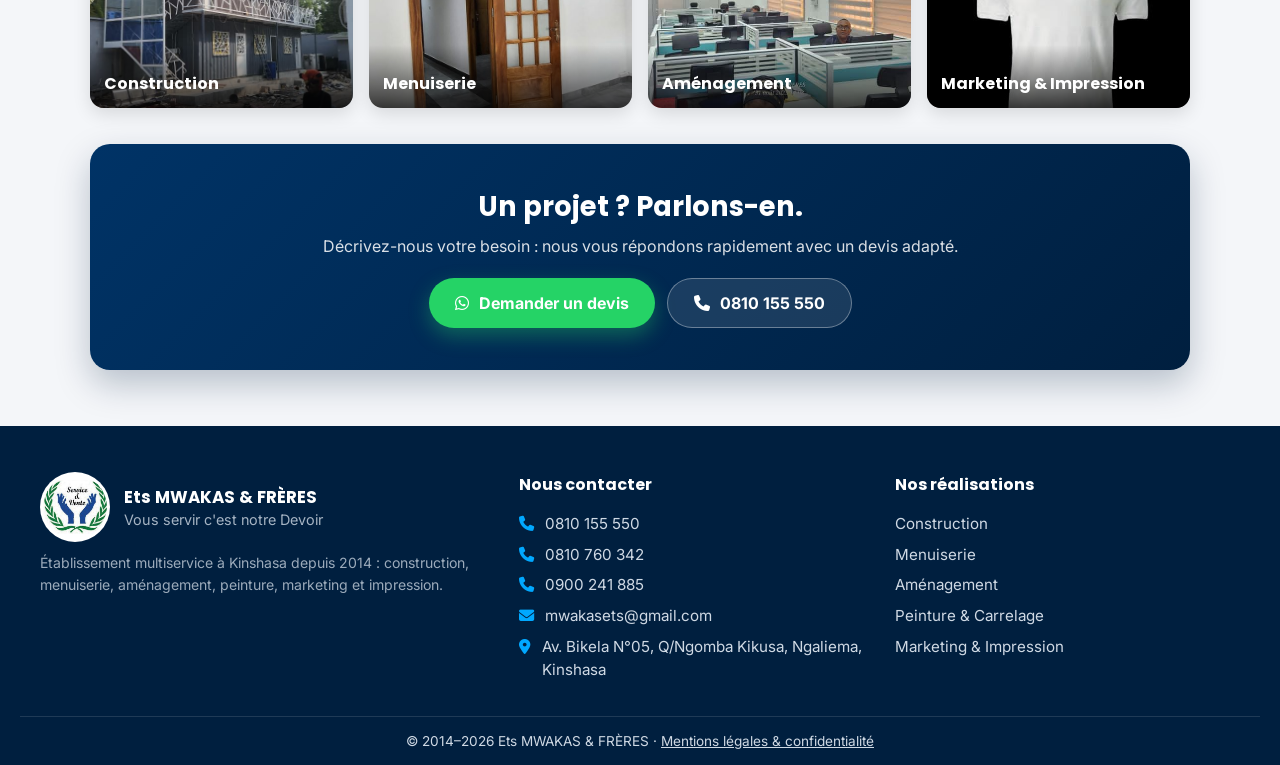
<file: portfolio-peinture.html>
<!DOCTYPE html>
<html lang="fr">
<head>
<meta charset="UTF-8">
<title>Réalisations Peinture &amp; Carrelage – Ets MWAKAS &amp; FRÈRES</title>
<meta name="description" content="Découvrez en photos nos réalisations en peinture & carrelage à Kinshasa : Ets MWAKAS & FRÈRES, établissement multiservice depuis 2014.">
<meta name="theme-color" content="#003366">
<link rel="icon" type="image/png" sizes="32x32" href="images/site/favicon-32.png">
<link rel="icon" type="image/png" sizes="192x192" href="images/site/icon-192.png">
<link rel="apple-touch-icon" href="images/site/apple-touch-icon.png">
<meta property="og:type" content="website">
<meta property="og:locale" content="fr_FR">
<meta property="og:site_name" content="Ets MWAKAS &amp; FRÈRES">
<meta property="og:title" content="Réalisations Peinture &amp; Carrelage – Ets MWAKAS &amp; FRÈRES">
<meta property="og:description" content="Découvrez en photos nos réalisations en peinture & carrelage à Kinshasa : Ets MWAKAS & FRÈRES, établissement multiservice depuis 2014.">
<meta property="og:url" content="https://muko-tech.github.io/mwakas/portfolio-peinture.html">
<meta property="og:image" content="https://muko-tech.github.io/mwakas/images/site/apercu-partage.jpg">
<meta property="og:image:width" content="1200">
<meta property="og:image:height" content="630">
<meta name="twitter:card" content="summary_large_image">
<link rel="preconnect" href="https://fonts.googleapis.com">
<link rel="preconnect" href="https://fonts.gstatic.com" crossorigin>
<link rel="stylesheet" href="https://fonts.googleapis.com/css2?family=Inter:wght@400;500;600;700&family=Poppins:wght@600;700;800&display=swap">
<meta name="viewport" content="width=device-width, initial-scale=1.0">

<style>

body{
margin:0;
font-family:'Segoe UI',sans-serif;
background:#f4f6f9;
}

/* NAVBAR */

nav{
background:#003366;
padding:10px 0;
position:fixed;
top:0;
left:0;
width:100%;
z-index:1000;
}

.nav-container{
display:flex;
justify-content:space-between;
align-items:center;
max-width:1200px;
margin:auto;
padding:0 20px;
}

.logo img{height:50px;}

nav ul{
list-style:none;
display:flex;
margin:0;
padding:0;
}

nav ul li a{
color:white;
text-decoration:none;
padding:10px 15px;
font-weight:bold;
font-size:13px;
}

/* HERO */

.hero{
height:40vh;
background:url('images/peinture/facade-apcsc-peinture.jpg') center/cover;
display:flex;
align-items:center;
justify-content:center;
color:white;
margin-top:70px;
}

.hero h1{
background:rgba(0,0,0,0.6);
padding:20px 40px;
border-radius:6px;
}

/* GALERIE */

.gallery{
max-width:1200px;
margin:auto;
padding:60px 20px;
display:grid;
grid-template-columns:repeat(auto-fit,minmax(250px,1fr));
gap:25px;
}

.gallery img{
width:100%;
height:250px;
object-fit:cover;
border-radius:10px;
transition:0.4s;
cursor:pointer;
box-shadow:0 5px 15px rgba(0,0,0,0.2);
}

.gallery img:hover{
transform:scale(1.08);
}

/* LIGHTBOX */

.lightbox{
position:fixed;
top:0;
left:0;
width:100%;
height:100%;
background:rgba(0,0,0,0.9);
display:none;
align-items:center;
justify-content:center;
}

.lightbox img{
max-width:90%;
max-height:80%;
border-radius:10px;
}

</style>
<link rel="stylesheet" href="https://cdnjs.cloudflare.com/ajax/libs/font-awesome/6.4.0/css/all.min.css">
<link rel="stylesheet" href="menu-mobile.css">
<link rel="stylesheet" href="site.css">
</head>

<body>

<nav>
<div class="nav-container">

<div class="logo">
<a href="index.html" aria-label="Retour à l'accueil"><img src="images/site/logo.png" alt="Logo Ets MWAKAS &amp; FRÈRES"></a>
</div>

<ul>
<li><a href="index.html">Accueil</a></li>
<li><a href="about.html">À propos</a></li>
<li><a href="services.html">Services</a></li>

<li><a href="contact.html">Contact</a></li>
</ul>
    <button class="burger" type="button" aria-label="Ouvrir le menu" aria-expanded="false" aria-controls="menu-mobile">
      <span></span><span></span><span></span>
    </button>

</div>
</nav>

<div class="menu-backdrop"></div>
<aside class="menu-mobile" id="menu-mobile" aria-hidden="true">
  <div class="menu-label">Menu</div>
  <a href="index.html" class="menu-link"><i class="fas fa-house"></i> Accueil <span class="chev">›</span></a>
  <a href="about.html" class="menu-link"><i class="fas fa-users"></i> À propos <span class="chev">›</span></a>
  <a href="services.html" class="menu-link"><i class="fas fa-screwdriver-wrench"></i> Services <span class="chev">›</span></a>
  <a href="contact.html" class="menu-link"><i class="fas fa-envelope"></i> Contact <span class="chev">›</span></a>
  <a href="https://wa.me/243810155550?text=Bonjour%2C%20j%27ai%20vu%20vos%20r%C3%A9alisations%20en%20Peinture%20%26%20Carrelage%20sur%20votre%20site.%20Je%20souhaite%20demander%20un%20devis." target="_blank" rel="noopener" class="menu-cta"><i class="fab fa-whatsapp"></i> Demander un devis</a>
  <div class="menu-slogan">Vous servir c'est notre Devoir</div>
</aside>

<section class="hero">
<h1>Nos Réalisations en Peinture &amp; Carrelage</h1>
</section>

<section class="gallery">

<img src="images/peinture/facade-apcsc-peinture.jpg" alt="Façade APCSC peinture – Ets MWAKAS & FRÈRES" loading="lazy">
<img src="images/peinture/couloir-peinture-blanche.jpg" alt="Couloir peinture blanche – Ets MWAKAS & FRÈRES" loading="lazy">
<img src="images/peinture/facade-enduit-rouge.jpg" alt="Façade enduit rouge – Ets MWAKAS & FRÈRES" loading="lazy">
<img src="images/peinture/piece-peinture-finitions.jpg" alt="Pièce peinture finitions – Ets MWAKAS & FRÈRES" loading="lazy">
<img src="images/peinture/fresque-murale-tortue.jpg" alt="Fresque murale tortue – Ets MWAKAS & FRÈRES" loading="lazy">
<img src="images/peinture/mur-peinture-rouge-chambre.jpg" alt="Mur peinture rouge chambre – Ets MWAKAS & FRÈRES" loading="lazy">
<img src="images/peinture/carrelage-couloir-damier.jpg" alt="Carrelage couloir damier – Ets MWAKAS & FRÈRES" loading="lazy">
<img src="images/peinture/carrelage-salle-marbre.jpg" alt="Carrelage salle marbre – Ets MWAKAS & FRÈRES" loading="lazy">
<img src="images/peinture/carrelage-blanc-cabochons.jpg" alt="Carrelage blanc cabochons – Ets MWAKAS & FRÈRES" loading="lazy">
<img src="images/peinture/carrelage-couloir-marbre-noir.jpg" alt="Carrelage couloir marbre noir – Ets MWAKAS & FRÈRES" loading="lazy">
<img src="images/peinture/carrelage-couloir-noir-blanc.jpg" alt="Carrelage couloir noir blanc – Ets MWAKAS & FRÈRES" loading="lazy">
<img src="images/peinture/carrelage-sol-motif.jpg" alt="Carrelage sol motif – Ets MWAKAS & FRÈRES" loading="lazy">

</section>


<div class="band">
  <div class="band-inner">
    <h2 class="band-title">Découvrez nos autres réalisations</h2>
    <p class="band-sub">Un seul interlocuteur pour tous vos travaux.</p>
    <div class="real-cards">
      <a class="real-card" href="portfolio-construction.html"><img src="images/construction/batiment-conteneurs-termine.jpg" alt="" loading="lazy"><span>Construction</span></a>
      <a class="real-card" href="portfolio-menuiserie.html"><img src="images/menuiserie/porte-vitree-bois-posee.jpg" alt="" loading="lazy"><span>Menuiserie</span></a>
      <a class="real-card" href="portfolio-cloisons.html"><img src="images/amenagement/open-space-cloisons-bureaux.jpg" alt="" loading="lazy"><span>Aménagement</span></a>
      <a class="real-card" href="portfolio-marketing.html"><img src="images/marketing/polo-brode-logo-entreprise.jpg" alt="" loading="lazy"><span>Marketing &amp; Impression</span></a>
    </div>
    <div class="cta-band">
      <h2>Un projet ? Parlons-en.</h2>
      <p>Décrivez-nous votre besoin : nous vous répondons rapidement avec un devis adapté.</p>
      <div class="cta-actions">
        <a class="btn-wa" href="https://wa.me/243810155550?text=Bonjour%2C%20j%27ai%20vu%20vos%20r%C3%A9alisations%20en%20Peinture%20%26%20Carrelage%20sur%20votre%20site.%20Je%20souhaite%20demander%20un%20devis." target="_blank" rel="noopener"><i class="fab fa-whatsapp"></i> Demander un devis</a>
        <a class="btn-ghost" href="tel:+243810155550"><i class="fas fa-phone"></i> 0810 155 550</a>
      </div>
    </div>
  </div>
</div>

<a class="wa-float" href="https://wa.me/243810155550?text=Bonjour%2C%20j%27ai%20vu%20vos%20r%C3%A9alisations%20en%20Peinture%20%26%20Carrelage%20sur%20votre%20site.%20Je%20souhaite%20demander%20un%20devis." target="_blank" rel="noopener" aria-label="Écrire sur WhatsApp"><i class="fab fa-whatsapp"></i></a>

<footer class="site-footer">
  <div class="footer-grid">
    <div class="f-brand-text">
      <div class="f-brand">
        <img src="images/site/logo.png" alt="Logo Ets MWAKAS &amp; FRÈRES">
        <div><strong>Ets MWAKAS &amp; FRÈRES</strong><span>Vous servir c'est notre Devoir</span></div>
      </div>
      <p>Établissement multiservice à Kinshasa depuis 2014 : construction, menuiserie, aménagement, peinture, marketing et impression.</p>
    </div>
    <div class="f-col">
      <h4>Nous contacter</h4>
      <a href="tel:+243810155550"><i class="fas fa-phone"></i> 0810 155 550</a>
      <a href="tel:+243810760342"><i class="fas fa-phone"></i> 0810 760 342</a>
      <a href="tel:+243900241885"><i class="fas fa-phone"></i> 0900 241 885</a>
      <a href="mailto:mwakasets@gmail.com"><i class="fas fa-envelope"></i> mwakasets@gmail.com</a>
      <p><i class="fas fa-location-dot"></i> Av. Bikela N°05, Q/Ngomba Kikusa, Ngaliema, Kinshasa</p>
    </div>
    <div class="f-col">
      <h4>Nos réalisations</h4>
      <a href="portfolio-construction.html">Construction</a>
      <a href="portfolio-menuiserie.html">Menuiserie</a>
      <a href="portfolio-cloisons.html">Aménagement</a>
      <a href="portfolio-peinture.html">Peinture &amp; Carrelage</a>
      <a href="portfolio-marketing.html">Marketing &amp; Impression</a>
    </div>
  </div>
  <div class="footer-bottom">© 2014–2026 Ets MWAKAS &amp; FRÈRES · <a href="mentions-legales.html">Mentions légales &amp; confidentialité</a></div>
</footer>
<script src="menu-mobile.js"></script>
<script src="site.js"></script>
</body>
</html>
</file>
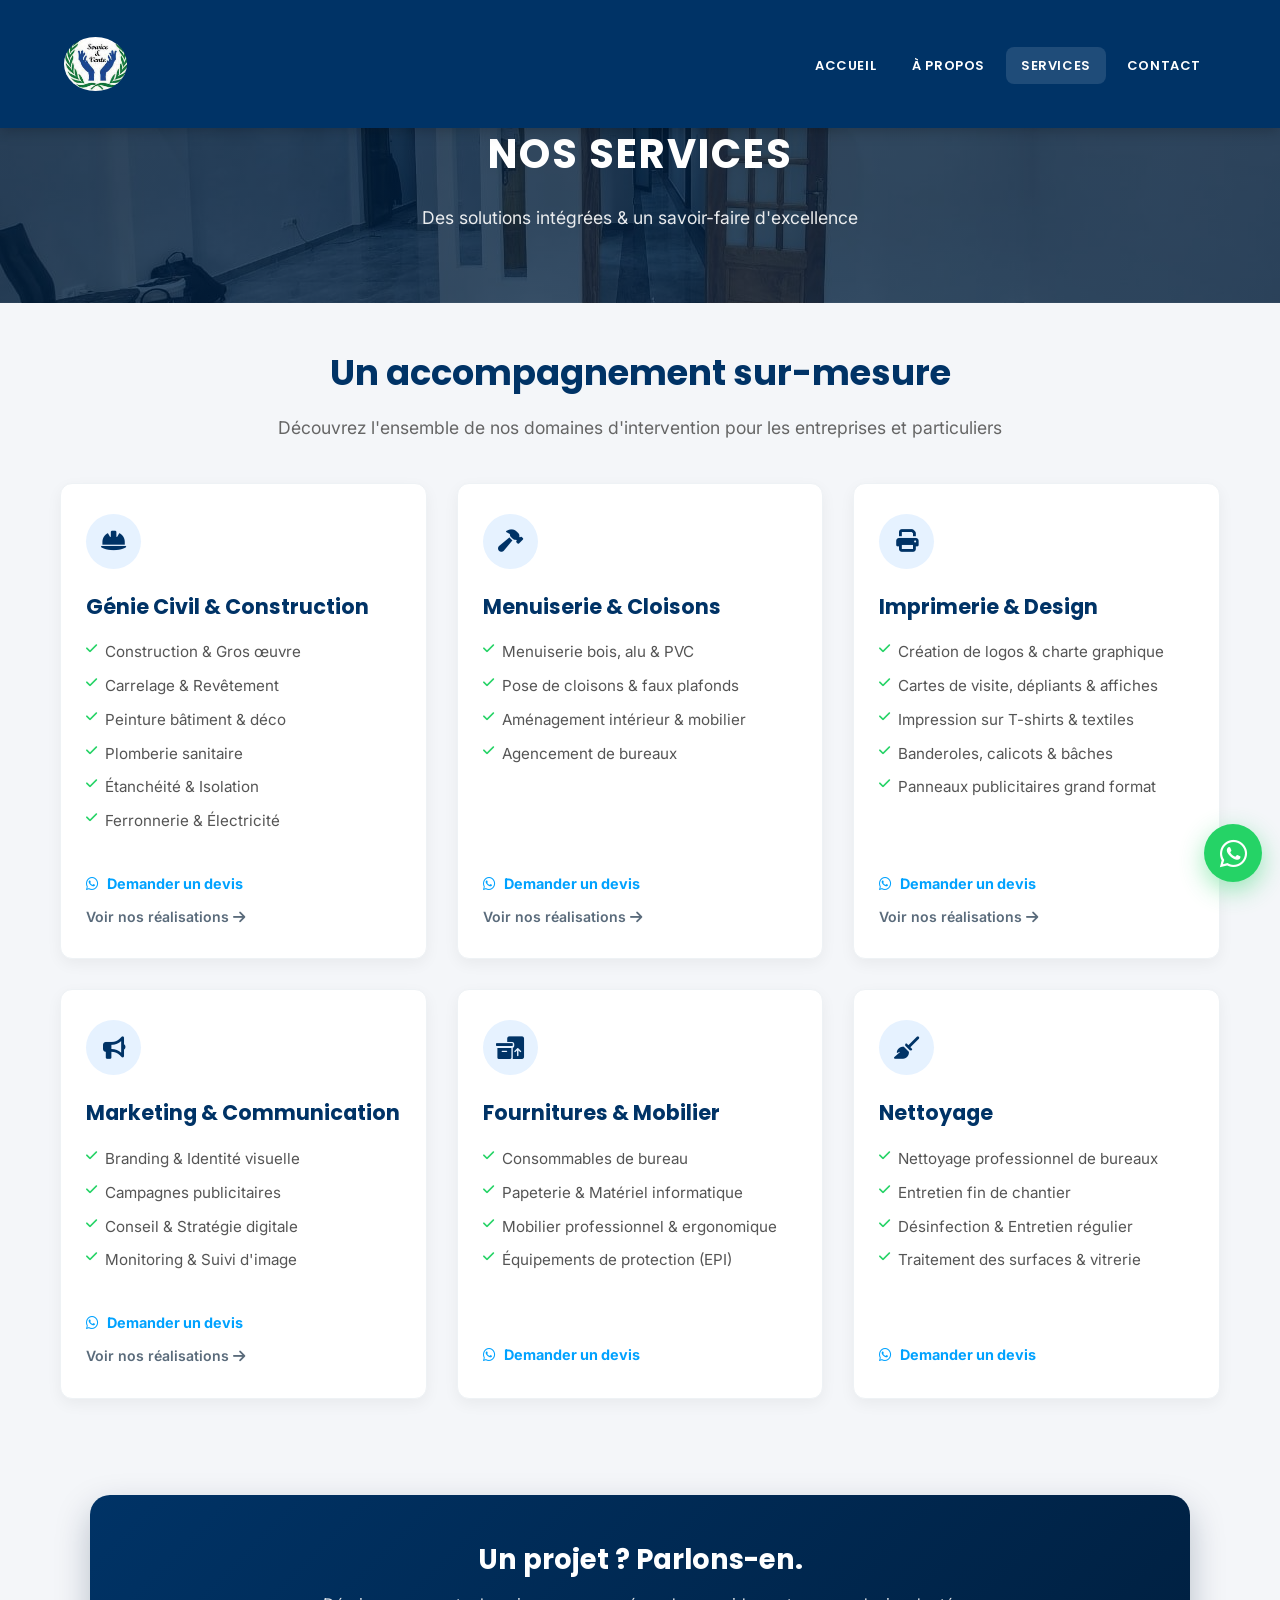
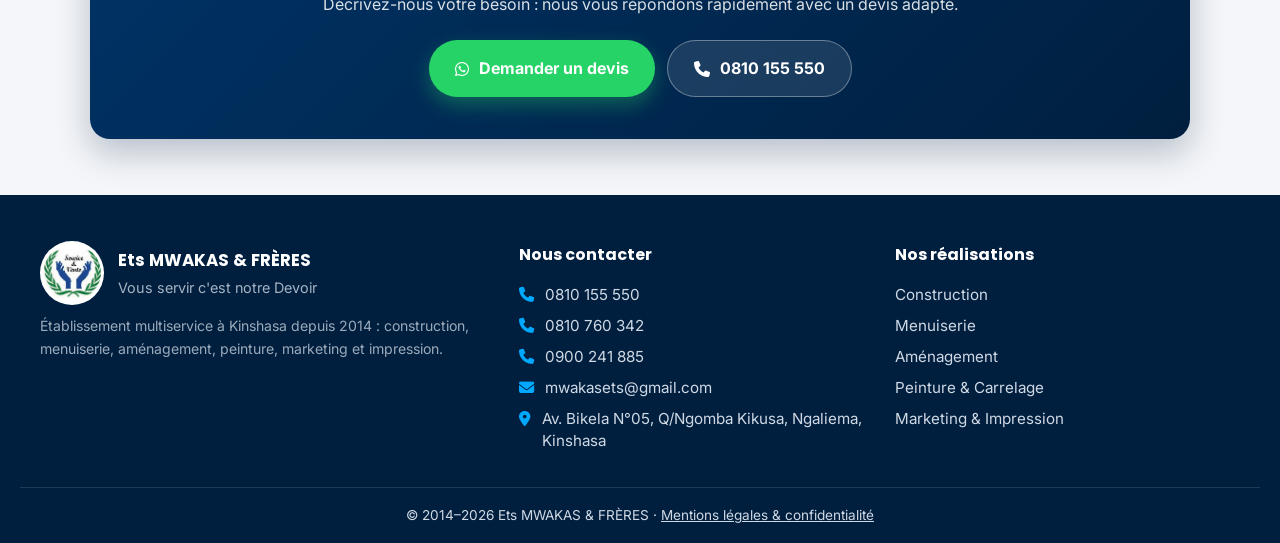
<file: services.html>
<!DOCTYPE html>
<html lang="fr">
<head>
<meta charset="UTF-8">
<title>Nos services – Ets MWAKAS &amp; FRÈRES</title>
<meta name="description" content="Génie civil, menuiserie et cloisons, imprimerie et design, marketing, fournitures de bureau et nettoyage : tous nos services à Kinshasa.">
<meta name="theme-color" content="#003366">
<link rel="icon" type="image/png" sizes="32x32" href="images/site/favicon-32.png">
<link rel="icon" type="image/png" sizes="192x192" href="images/site/icon-192.png">
<link rel="apple-touch-icon" href="images/site/apple-touch-icon.png">
<meta property="og:type" content="website">
<meta property="og:locale" content="fr_FR">
<meta property="og:site_name" content="Ets MWAKAS &amp; FRÈRES">
<meta property="og:title" content="Nos services – Ets MWAKAS &amp; FRÈRES">
<meta property="og:description" content="Génie civil, menuiserie et cloisons, imprimerie et design, marketing, fournitures de bureau et nettoyage : tous nos services à Kinshasa.">
<meta property="og:url" content="https://muko-tech.github.io/mwakas/services.html">
<meta property="og:image" content="https://muko-tech.github.io/mwakas/images/site/apercu-partage.jpg">
<meta property="og:image:width" content="1200">
<meta property="og:image:height" content="630">
<meta name="twitter:card" content="summary_large_image">
<link rel="preconnect" href="https://fonts.googleapis.com">
<link rel="preconnect" href="https://fonts.gstatic.com" crossorigin>
<link rel="stylesheet" href="https://fonts.googleapis.com/css2?family=Inter:wght@400;500;600;700&family=Poppins:wght@600;700;800&display=swap">
<meta name="viewport" content="width=device-width, initial-scale=1.0">
<link rel="stylesheet" href="style.css">
<!-- FontAwesome pour les icônes -->
<link rel="stylesheet" href="https://cdnjs.cloudflare.com/ajax/libs/font-awesome/6.4.0/css/all.min.css">
<style>
    /* --- RESET & BASE --- */
    * {
        box-sizing: border-box;
        margin: 0;
        padding: 0;
    }

    html, body {
        font-family: 'Segoe UI', Arial, sans-serif;
        background-color: #f5f6fa;
        color: #2f3640;
        width: 100%;
        max-width: 100%;
        overflow-x: hidden;
    }

    /* --- BARRE DE NAVIGATION --- */
    nav {
        background-color: #003366;
        padding: 10px 0;
        position: fixed;
        top: 0;
        left: 0;
        width: 100%;
        z-index: 2000;
        box-shadow: 0 2px 10px rgba(0,0,0,0.3);
    }

    .nav-container {
        display: flex;
        justify-content: space-between;
        align-items: center;
        max-width: 1200px;
        margin: 0 auto;
        padding: 0 20px;
    }

    .logo img {
        height: 50px;
        width: auto;
        display: block;
    }

    .menu-toggle, .hamburger {
        display: none;
    }

    nav ul {
        list-style: none;
        display: flex;
        gap: 15px;
        margin: 0;
        padding: 0;
    }

    nav ul li a {
        color: white;
        text-decoration: none;
        padding: 8px 12px;
        font-weight: bold;
        text-transform: uppercase;
        font-size: 13px;
        white-space: nowrap;
        transition: color 0.3s;
    }

    nav ul li a:hover {
        color: #00a8ff;
    }

    /* --- HERO --- */
    .hero {
        background-color: #003366;
        color: white;
        text-align: center;
        padding: 120px 20px 40px 20px;
    }

    .hero h1 {
        font-size: 2.5rem;
        margin-bottom: 10px;
    }

    .hero p {
        font-size: 1.1rem;
        opacity: 0.9;
    }

    /* --- CONTENEUR DES SERVICES --- */
    .services-container {
        max-width: 1200px;
        margin: 40px auto;
        padding: 0 20px;
    }

    .services-intro {
        text-align: center;
        margin-bottom: 40px;
    }

    .services-intro h2 {
        color: #003366;
        font-size: 2.2rem;
        margin-bottom: 10px;
    }

    .services-intro p {
        color: #666;
        font-size: 1.1rem;
    }

    /* GRILLE ORDINATEUR */
    .services-grid {
        display: grid;
        grid-template-columns: repeat(auto-fit, minmax(300px, 1fr));
        gap: 30px;
    }

    /* STYLES ET EFFETS CARTE (ORDINATEUR & MOBILE) */
    .service-card {
        background: #ffffff;
        border-radius: 12px;
        padding: 30px 25px;
        border: 1px solid #eef2f5;
        box-shadow: 0 5px 15px rgba(0, 0, 0, 0.05);
        transition: all 0.35s cubic-bezier(0.25, 0.8, 0.25, 1);
        position: relative;
        display: flex;
        flex-direction: column;
        justify-content: space-between;
        height: auto;
    }

    /* Ligne supérieure animée en dégradé */
    .service-card::before {
        content: '';
        position: absolute;
        top: 0;
        left: 0;
        width: 100%;
        height: 4px;
        background: linear-gradient(90deg, #003366, #00a2ff);
        opacity: 0;
        transition: opacity 0.3s ease;
        border-top-left-radius: 12px;
        border-top-right-radius: 12px;
    }

    /* Effets 3D au survol / toucher */
    .service-card:hover, .service-card:active {
        transform: translateY(-8px);
        box-shadow: 0 15px 30px rgba(0, 51, 102, 0.15);
        border-color: transparent;
    }

    .service-card:hover::before, .service-card:active::before {
        opacity: 1;
    }

    .service-icon {
        width: 55px;
        height: 55px;
        background: #e6f2ff;
        color: #003366;
        border-radius: 50%;
        display: flex;
        align-items: center;
        justify-content: center;
        font-size: 1.4rem;
        margin-bottom: 20px;
        transition: all 0.3s ease;
    }

    .service-card:hover .service-icon, .service-card:active .service-icon {
        background: #003366;
        color: #ffffff;
        transform: scale(1.1) rotate(5deg);
    }

    .service-card h3 {
        color: #003366;
        font-size: 1.3rem;
        margin-bottom: 15px;
        font-weight: 700;
    }

    .service-list {
        list-style: none;
        padding: 0;
        margin: 0 0 20px 0;
    }

    .service-list li {
        color: #555;
        font-size: 0.95rem;
        margin-bottom: 8px;
        display: flex;
        align-items: flex-start;
        gap: 8px;
    }

    .service-list li i {
        color: #25D366;
        font-size: 0.8rem;
        margin-top: 4px;
        flex-shrink: 0;
    }

    .btn-service {
        display: inline-flex;
        align-items: center;
        gap: 8px;
        color: #00a2ff;
        text-decoration: none;
        font-weight: bold;
        font-size: 0.9rem;
        transition: color 0.2s ease;
        margin-top: auto;
    }

    .btn-service i {
        transition: transform 0.2s ease;
    }

    .service-card:hover .btn-service i, .service-card:active .btn-service i {
        transform: translateX(5px);
    }

    footer {
        background: #1e272e;
        color: white;
        text-align: center;
        padding: 30px;
        margin-top: 50px;
    }

    /* ===================================================
       --- ADAPTATION MOBILE (2 COLONNES SANS TRONCATURE) ---
       =================================================== */
    @media (max-width: 768px) {
        /* Menu mobile 2x2 */
        .nav-container {
            padding: 5px 10px;
        }

        .logo img {
            height: 36px;
        }

        nav ul {
            display: grid !important;
            grid-template-columns: repeat(2, auto) !important;
            gap: 4px 8px !important;
            justify-content: end;
        }

        nav ul li a {
            font-size: 11px !important;
            padding: 2px 4px !important;
            white-space: nowrap !important;
        }

        .hero {
            padding-top: 85px;
            padding-bottom: 25px;
        }

        .hero h1 {
            font-size: 1.6rem;
        }

        .hero p {
            font-size: 0.9rem;
        }

        .services-container {
            margin: 15px auto;
            padding: 0 10px;
        }

        .services-intro {
            margin-bottom: 20px;
        }

        .services-intro h2 {
            font-size: 1.3rem;
        }

        .services-intro p {
            font-size: 0.85rem;
        }

        /* Grille mobile 2 colonnes avec alignement flexible */
        .services-grid {
            display: grid !important;
            grid-template-columns: repeat(2, 1fr) !important; 
            gap: 12px !important;
            width: 100% !important;
            align-items: stretch !important;
        }

        /* Supression totale de toute contrainte de hauteur sur les cartes */
        .service-card {
            padding: 16px 12px !important;
            border-radius: 10px !important;
            width: 100% !important;
            height: auto !important;
            min-height: 100% !important;
            max-height: none !important;
            overflow: visible !important;
            box-sizing: border-box !important;
        }

        .service-icon {
            width: 42px !important;
            height: 42px !important;
            font-size: 1.1rem !important;
            margin-bottom: 12px !important;
        }

        .service-card h3 {
            font-size: 0.95rem !important;
            margin-bottom: 12px !important;
            line-height: 1.25;
        }

        /* Affichage intégral de toutes les lignes de texte */
        .service-list {
            margin-bottom: 15px !important;
        }

        .service-list li {
            font-size: 0.78rem !important;
            line-height: 1.35 !important;
            margin-bottom: 8px !important;
            gap: 6px !important;
        }

        .service-list li i {
            font-size: 0.7rem !important;
            margin-top: 2px;
        }

        .btn-service {
            font-size: 0.78rem !important;
            gap: 5px !important;
            padding-top: 5px;
        }
    }
</style>
<link rel="stylesheet" href="menu-mobile.css">
<link rel="stylesheet" href="site.css">
</head>

<body>

<nav>
  <div class="nav-container">
    <div class="logo">
      <a href="index.html" aria-label="Retour à l'accueil"><img src="images/site/logo.png" alt="Logo Ets MWAKAS &amp; FRÈRES"></a>
    </div>

    <ul>
      <li><a href="index.html">Accueil</a></li>
      <li><a href="about.html">À propos</a></li>
      <li><a href="services.html" class="active" aria-current="page">Services</a></li>
      <li><a href="contact.html">Contact</a></li>
    </ul>
    <button class="burger" type="button" aria-label="Ouvrir le menu" aria-expanded="false" aria-controls="menu-mobile">
      <span></span><span></span><span></span>
    </button>
  </div>
</nav>

<div class="menu-backdrop"></div>
<aside class="menu-mobile" id="menu-mobile" aria-hidden="true">
  <div class="menu-label">Menu</div>
  <a href="index.html" class="menu-link"><i class="fas fa-house"></i> Accueil <span class="chev">›</span></a>
  <a href="about.html" class="menu-link"><i class="fas fa-users"></i> À propos <span class="chev">›</span></a>
  <a href="services.html" class="menu-link active"><i class="fas fa-screwdriver-wrench"></i> Services <span class="chev">›</span></a>
  <a href="contact.html" class="menu-link"><i class="fas fa-envelope"></i> Contact <span class="chev">›</span></a>
  <a href="https://wa.me/243810155550?text=Bonjour%2C%20je%20vous%20contacte%20depuis%20votre%20site.%20Je%20souhaite%20demander%20un%20devis." target="_blank" rel="noopener" class="menu-cta"><i class="fab fa-whatsapp"></i> Demander un devis</a>
  <div class="menu-slogan">Vous servir c'est notre Devoir</div>
</aside>

<div class="hero">
    <div>
        <h1>Nos Services</h1>
        <p>Des solutions intégrées & un savoir-faire d'excellence</p>
    </div>
</div>

<main class="services-container">
    <div class="services-intro">
        <h2>Un accompagnement sur-mesure</h2>
        <p>Découvrez l'ensemble de nos domaines d'intervention pour les entreprises et particuliers</p>
    </div>

    <div class="services-grid">

        <!-- Service 1: Génie Civil & Construction -->
        <div class="service-card">
            <div>
                <div class="service-icon">
                    <i class="fas fa-hard-hat"></i>
                </div>
                <h3>Génie Civil & Construction</h3>
                <ul class="service-list">
                    <li><i class="fas fa-check"></i> Construction & Gros œuvre</li>
                    <li><i class="fas fa-check"></i> Carrelage & Revêtement</li>
                    <li><i class="fas fa-check"></i> Peinture bâtiment & déco</li>
                    <li><i class="fas fa-check"></i> Plomberie sanitaire</li>
                    <li><i class="fas fa-check"></i> Étanchéité & Isolation</li>
                    <li><i class="fas fa-check"></i> Ferronnerie & Électricité</li>
                </ul>
            </div>
            <div class="service-actions">
                <a href="https://wa.me/243810155550?text=Bonjour%2C%20je%20souhaite%20un%20devis%20pour%20%3A%20G%C3%A9nie%20civil%20%26%20construction." target="_blank" rel="noopener" class="btn-service"><i class="fab fa-whatsapp"></i> Demander un devis</a>
                <a href="portfolio-construction.html" class="btn-real">Voir nos réalisations <i class="fas fa-arrow-right"></i></a>
            </div>
        </div>

        <!-- Service 2: Menuiserie & Cloisons -->
        <div class="service-card">
            <div>
                <div class="service-icon">
                    <i class="fas fa-hammer"></i>
                </div>
                <h3>Menuiserie & Cloisons</h3>
                <ul class="service-list">
                    <li><i class="fas fa-check"></i> Menuiserie bois, alu & PVC</li>
                    <li><i class="fas fa-check"></i> Pose de cloisons & faux plafonds</li>
                    <li><i class="fas fa-check"></i> Aménagement intérieur & mobilier</li>
                    <li><i class="fas fa-check"></i> Agencement de bureaux</li>
                </ul>
            </div>
            <div class="service-actions">
                <a href="https://wa.me/243810155550?text=Bonjour%2C%20je%20souhaite%20un%20devis%20pour%20%3A%20Menuiserie%20%26%20cloisons." target="_blank" rel="noopener" class="btn-service"><i class="fab fa-whatsapp"></i> Demander un devis</a>
                <a href="portfolio-menuiserie.html" class="btn-real">Voir nos réalisations <i class="fas fa-arrow-right"></i></a>
            </div>
        </div>

        <!-- Service 3: Imprimerie & Design -->
        <div class="service-card">
            <div>
                <div class="service-icon">
                    <i class="fas fa-print"></i>
                </div>
                <h3>Imprimerie & Design</h3>
                <ul class="service-list">
                    <li><i class="fas fa-check"></i> Création de logos & charte graphique</li>
                    <li><i class="fas fa-check"></i> Cartes de visite, dépliants & affiches</li>
                    <li><i class="fas fa-check"></i> Impression sur T-shirts & textiles</li>
                    <li><i class="fas fa-check"></i> Banderoles, calicots & bâches</li>
                    <li><i class="fas fa-check"></i> Panneaux publicitaires grand format</li>
                </ul>
            </div>
            <div class="service-actions">
                <a href="https://wa.me/243810155550?text=Bonjour%2C%20je%20souhaite%20un%20devis%20pour%20%3A%20Imprimerie%20%26%20design." target="_blank" rel="noopener" class="btn-service"><i class="fab fa-whatsapp"></i> Demander un devis</a>
                <a href="portfolio-marketing.html" class="btn-real">Voir nos réalisations <i class="fas fa-arrow-right"></i></a>
            </div>
        </div>

        <!-- Service 4: Marketing & Communication -->
        <div class="service-card">
            <div>
                <div class="service-icon">
                    <i class="fas fa-bullhorn"></i>
                </div>
                <h3>Marketing & Communication</h3>
                <ul class="service-list">
                    <li><i class="fas fa-check"></i> Branding & Identité visuelle</li>
                    <li><i class="fas fa-check"></i> Campagnes publicitaires</li>
                    <li><i class="fas fa-check"></i> Conseil & Stratégie digitale</li>
                    <li><i class="fas fa-check"></i> Monitoring & Suivi d'image</li>
                </ul>
            </div>
            <div class="service-actions">
                <a href="https://wa.me/243810155550?text=Bonjour%2C%20je%20souhaite%20un%20devis%20pour%20%3A%20Marketing%20%26%20communication." target="_blank" rel="noopener" class="btn-service"><i class="fab fa-whatsapp"></i> Demander un devis</a>
                <a href="portfolio-marketing.html" class="btn-real">Voir nos réalisations <i class="fas fa-arrow-right"></i></a>
            </div>
        </div>

        <!-- Service 5: Fournitures & Mobilier -->
        <div class="service-card">
            <div>
                <div class="service-icon">
                    <i class="fas fa-boxes-packing"></i>
                </div>
                <h3>Fournitures & Mobilier</h3>
                <ul class="service-list">
                    <li><i class="fas fa-check"></i> Consommables de bureau</li>
                    <li><i class="fas fa-check"></i> Papeterie & Matériel informatique</li>
                    <li><i class="fas fa-check"></i> Mobilier professionnel & ergonomique</li>
                    <li><i class="fas fa-check"></i> Équipements de protection (EPI)</li>
                </ul>
            </div>
            <div class="service-actions">
                <a href="https://wa.me/243810155550?text=Bonjour%2C%20je%20souhaite%20un%20devis%20pour%20%3A%20Fournitures%20%26%20mobilier." target="_blank" rel="noopener" class="btn-service"><i class="fab fa-whatsapp"></i> Demander un devis</a>
            </div>
        </div>

        <!-- Service 6: Cleaning & Nettoyage -->
        <div class="service-card">
            <div>
                <div class="service-icon">
                    <i class="fas fa-broom"></i>
                </div>
                <h3>Nettoyage</h3>
                <ul class="service-list">
                    <li><i class="fas fa-check"></i> Nettoyage professionnel de bureaux</li>
                    <li><i class="fas fa-check"></i> Entretien fin de chantier</li>
                    <li><i class="fas fa-check"></i> Désinfection & Entretien régulier</li>
                    <li><i class="fas fa-check"></i> Traitement des surfaces & vitrerie</li>
                </ul>
            </div>
            <div class="service-actions">
                <a href="https://wa.me/243810155550?text=Bonjour%2C%20je%20souhaite%20un%20devis%20pour%20%3A%20Nettoyage." target="_blank" rel="noopener" class="btn-service"><i class="fab fa-whatsapp"></i> Demander un devis</a>
            </div>
        </div>

    </div>
</main>

<div class="band"><div class="band-inner">
    <div class="cta-band">
      <h2>Un projet ? Parlons-en.</h2>
      <p>Décrivez-nous votre besoin : nous vous répondons rapidement avec un devis adapté.</p>
      <div class="cta-actions">
        <a class="btn-wa" href="https://wa.me/243810155550?text=Bonjour%2C%20je%20vous%20contacte%20depuis%20votre%20site.%20Je%20souhaite%20demander%20un%20devis." target="_blank" rel="noopener"><i class="fab fa-whatsapp"></i> Demander un devis</a>
        <a class="btn-ghost" href="tel:+243810155550"><i class="fas fa-phone"></i> 0810 155 550</a>
      </div>
    </div>
</div></div>

<a class="wa-float" href="https://wa.me/243810155550?text=Bonjour%2C%20je%20vous%20contacte%20depuis%20votre%20site.%20Je%20souhaite%20demander%20un%20devis." target="_blank" rel="noopener" aria-label="Écrire sur WhatsApp"><i class="fab fa-whatsapp"></i></a>

<footer class="site-footer">
  <div class="footer-grid">
    <div class="f-brand-text">
      <div class="f-brand">
        <img src="images/site/logo.png" alt="Logo Ets MWAKAS &amp; FRÈRES">
        <div><strong>Ets MWAKAS &amp; FRÈRES</strong><span>Vous servir c'est notre Devoir</span></div>
      </div>
      <p>Établissement multiservice à Kinshasa depuis 2014 : construction, menuiserie, aménagement, peinture, marketing et impression.</p>
    </div>
    <div class="f-col">
      <h4>Nous contacter</h4>
      <a href="tel:+243810155550"><i class="fas fa-phone"></i> 0810 155 550</a>
      <a href="tel:+243810760342"><i class="fas fa-phone"></i> 0810 760 342</a>
      <a href="tel:+243900241885"><i class="fas fa-phone"></i> 0900 241 885</a>
      <a href="mailto:mwakasets@gmail.com"><i class="fas fa-envelope"></i> mwakasets@gmail.com</a>
      <p><i class="fas fa-location-dot"></i> Av. Bikela N°05, Q/Ngomba Kikusa, Ngaliema, Kinshasa</p>
    </div>
    <div class="f-col">
      <h4>Nos réalisations</h4>
      <a href="portfolio-construction.html">Construction</a>
      <a href="portfolio-menuiserie.html">Menuiserie</a>
      <a href="portfolio-cloisons.html">Aménagement</a>
      <a href="portfolio-peinture.html">Peinture &amp; Carrelage</a>
      <a href="portfolio-marketing.html">Marketing &amp; Impression</a>
    </div>
  </div>
  <div class="footer-bottom">© 2014–2026 Ets MWAKAS &amp; FRÈRES · <a href="mentions-legales.html">Mentions légales &amp; confidentialité</a></div>
</footer>

<script src="menu-mobile.js"></script>
<script src="site.js"></script>
</body>
</html>
</file>
<file: menu-mobile.css>
/* Menu mobile Ets MWAKAS & FRÈRES — burger + panneau latéral (téléphone uniquement) */
/* ===================================================
   --- MENU MOBILE (burger) — téléphone uniquement ---
   =================================================== */
.burger, .menu-mobile, .menu-backdrop { display: none; }

/* Dimensionnement identique sur toutes les pages */
.burger, .menu-mobile, .menu-mobile * { box-sizing: border-box; }

/* Anciens menus burger remplacés */
.menu-toggle, .hamburger { display: none !important; }

@media (max-width: 768px) {
    nav { padding: 0; }
    .nav-container { height: 64px; padding: 0 16px; }
    .logo img { height: 42px; border-radius: 6px; }
    nav ul { display: none !important; }

    /* Bouton burger */
    .burger {
        display: flex; flex-direction: column; justify-content: center; gap: 6px;
        width: 46px; height: 46px; padding: 0 11px;
        background: rgba(255,255,255,0.08); border: 1px solid rgba(255,255,255,0.18);
        border-radius: 12px; cursor: pointer; position: relative; z-index: 2200;
        -webkit-tap-highlight-color: transparent;
    }
    .burger span {
        display: block; height: 2px; width: 100%; background: #fff; border-radius: 2px;
        transition: transform .35s ease, opacity .25s ease;
    }
    .burger span:nth-child(2) { width: 70%; margin-left: auto; }
    body.menu-open .burger span:nth-child(1) { transform: translateY(8px) rotate(45deg); }
    body.menu-open .burger span:nth-child(2) { opacity: 0; }
    body.menu-open .burger span:nth-child(3) { transform: translateY(-8px) rotate(-45deg); }

    /* Fond assombri */
    .menu-backdrop {
        display: block; position: fixed; inset: 0; z-index: 2050;
        background: rgba(0, 20, 40, 0.45);
        -webkit-backdrop-filter: blur(4px); backdrop-filter: blur(4px);
        opacity: 0; pointer-events: none; transition: opacity .35s ease;
    }
    body.menu-open .menu-backdrop { opacity: 1; pointer-events: auto; }

    /* Panneau qui glisse depuis la droite */
    .menu-mobile {
        display: flex; flex-direction: column;
        position: fixed; top: 0; right: 0; bottom: 0; z-index: 2100;
        width: 84%; max-width: 360px;
        padding: 90px 24px calc(24px + env(safe-area-inset-bottom));
        background: linear-gradient(160deg, #003366 0%, #001a33 100%);
        box-shadow: -10px 0 40px rgba(0,0,0,0.35);
        border-radius: 24px 0 0 24px;
        transform: translateX(105%); transition: transform .4s cubic-bezier(.22,.9,.3,1);
    }
    body.menu-open .menu-mobile { transform: translateX(0); }
    body.menu-open { overflow: hidden; }

    .menu-mobile .menu-label {
        color: rgba(255,255,255,0.5); font-size: 12px; letter-spacing: 2px;
        text-transform: uppercase; margin-bottom: 14px;
    }
    .menu-mobile a.menu-link {
        display: flex; align-items: center; gap: 16px;
        color: #fff; text-decoration: none; font-size: 20px; font-weight: 600;
        padding: 16px 14px; border-radius: 14px; margin-bottom: 6px;
        opacity: 0; transform: translateX(20px);
        transition: background .2s, opacity .4s ease, transform .4s ease;
    }
    .menu-mobile a.menu-link i {
        width: 40px; height: 40px; display: grid; place-items: center;
        background: rgba(255,255,255,0.08); border-radius: 12px; font-size: 16px; color: #00a8ff;
    }
    .menu-mobile a.menu-link .chev { margin-left: auto; opacity: .4; font-size: 14px; }
    .menu-mobile a.menu-link:active, .menu-mobile a.menu-link.active { background: rgba(0,168,255,0.15); }
    body.menu-open .menu-mobile a.menu-link { opacity: 1; transform: none; }
    body.menu-open .menu-mobile a.menu-link:nth-of-type(1) { transition-delay: .08s; }
    body.menu-open .menu-mobile a.menu-link:nth-of-type(2) { transition-delay: .13s; }
    body.menu-open .menu-mobile a.menu-link:nth-of-type(3) { transition-delay: .18s; }
    body.menu-open .menu-mobile a.menu-link:nth-of-type(4) { transition-delay: .23s; }

    .menu-mobile .menu-cta {
        margin-top: auto; display: flex; justify-content: center; align-items: center; gap: 10px;
        background: #25D366; color: #fff; text-decoration: none; font-weight: bold; font-size: 17px;
        padding: 16px; border-radius: 16px; box-shadow: 0 8px 20px rgba(37,211,102,0.3);
    }
    .menu-mobile .menu-slogan {
        text-align: center; color: rgba(255,255,255,0.55); font-size: 13px; margin-top: 14px;
    }
}
</file>
<file: site.css>
/* =====================================================================
   Ets MWAKAS & FRÈRES — styles communs à toutes les pages
   (chargé en dernier : harmonise polices, menu, pied de page,
    bouton WhatsApp, visionneuse photo, filtres, bandeaux)
   ===================================================================== */

:root {
  --navy: #003366;
  --navy-dark: #001f3f;
  --accent: #00a8ff;
  --wa: #25D366;
  --text: #2f3640;
  --muted: #5a6b7b;
  --bg: #f4f6f9;
  --font-title: 'Poppins', 'Segoe UI', Arial, sans-serif;
  --font-text: 'Inter', 'Segoe UI', Arial, sans-serif;
}

html, body { font-family: var(--font-text); background: var(--bg); color: var(--text); }
h1, h2, h3, h4, .hero h1 { font-family: var(--font-title); }
img { max-width: 100%; }

/* ---------- Menu du haut (ordinateur) : identique sur toutes les pages ---------- */
@media (min-width: 769px) {
  nav { background: var(--navy) !important; padding: 10px 0 !important;
        box-shadow: 0 2px 14px rgba(0,0,0,.25) !important; top: 0; left: 0; }
  nav .nav-container { max-width: 1200px; margin: 0 auto; padding: 0 24px;
        display: flex; justify-content: space-between; align-items: center; }
  nav .logo img { height: 54px !important; width: auto; display: block; }
  nav ul { display: flex !important; gap: 6px !important; list-style: none; margin: 0; padding: 0; }
  nav ul li a { font-family: var(--font-title) !important; font-size: 13px !important; font-weight: 600 !important;
        text-transform: uppercase !important; letter-spacing: .6px; color: #fff !important;
        padding: 9px 15px !important; border-radius: 8px; text-decoration: none; transition: background .2s; }
  nav ul li a:hover, nav ul li a.active { background: rgba(255,255,255,.12); color: #fff !important; }
}
nav .logo img { border-radius: 50%; }

/* ---------- Accueil : 5 bulles (3 + 2, en nid d'abeille) ---------- */
.circle-grid { display: flex !important; flex-wrap: wrap; justify-content: center;
               gap: 18px 20px !important; width: min(540px, 100%); }
.circle-grid .circle-item, .circle-grid .circle-item:nth-child(n) {
  width: 160px !important; height: 160px !important; margin: 0 !important; }
@media (max-width: 768px) {
  .circle-grid { gap: 12px !important; width: min(340px, 100%); }
  .circle-grid .circle-item, .circle-grid .circle-item:nth-child(n) { width: 100px !important; height: 100px !important; }
  .circle-content span { font-size: .56rem !important; padding: 3px 0 !important; bottom: 13% !important; letter-spacing: .3px; }
}

/* ---------- Suppression des effets de survol inutiles (cartes qui montent) ---------- */
.about-text-card:hover, .feature-card:hover, .contact-info-card:hover, .contact-img-box:hover,
.service-card:hover, .about-img-box:hover img { transform: none !important; }
.gallery img:hover { transform: scale(1.03) !important; }

/* ---------- Bouton WhatsApp flottant ---------- */
.wa-float {
  position: fixed; right: 18px; bottom: calc(18px + env(safe-area-inset-bottom)); z-index: 1900;
  width: 58px; height: 58px; border-radius: 50%; background: var(--wa); color: #fff;
  display: grid; place-items: center; font-size: 31px; text-decoration: none;
  box-shadow: 0 8px 24px rgba(37,211,102,.45); animation: wa-pulse 2.6s ease-out infinite;
}
.wa-float:hover { filter: brightness(1.05); }
@keyframes wa-pulse {
  0% { box-shadow: 0 0 0 0 rgba(37,211,102,.55), 0 8px 24px rgba(37,211,102,.4); }
  70% { box-shadow: 0 0 0 16px rgba(37,211,102,0), 0 8px 24px rgba(37,211,102,.4); }
  100% { box-shadow: 0 0 0 0 rgba(37,211,102,0), 0 8px 24px rgba(37,211,102,.4); }
}
body.menu-open .wa-float, body.lb-open .wa-float { display: none; }
@media (max-width: 768px) { .wa-float { width: 54px; height: 54px; font-size: 28px; right: 14px; } }

/* ---------- Bandeaux (chiffres, références, appel à l'action) ---------- */
.band { padding: 56px 20px; }
.band-inner { max-width: 1100px; margin: 0 auto; }
.band-title { font-family: var(--font-title); color: var(--navy); text-align: center;
              font-size: 1.8rem; font-weight: 700; margin: 0 0 8px; }
.band-sub { text-align: center; color: var(--muted); margin: 0 auto 28px; max-width: 640px; line-height: 1.6; }
.band-white { background: #fff; }

.stats { display: grid; grid-template-columns: repeat(4, 1fr); gap: 16px; }
.stat { background: #fff; border-radius: 16px; padding: 24px 12px; text-align: center;
        box-shadow: 0 6px 20px rgba(0,51,102,.08); border: 1px solid #edf1f6; }
.stat b { display: block; font-family: var(--font-title); font-size: 2.1rem; font-weight: 800; color: var(--navy); line-height: 1.1; }
.stat span { display: block; margin-top: 6px; color: var(--muted); font-size: .92rem; }

.refs { overflow: hidden; -webkit-mask-image: linear-gradient(90deg, transparent, #000 8%, #000 92%, transparent);
        mask-image: linear-gradient(90deg, transparent, #000 8%, #000 92%, transparent); }
.refs-track { display: flex; gap: 14px; width: max-content; animation: defile 32s linear infinite; }
.ref { font-family: var(--font-title); font-weight: 700; letter-spacing: 1.2px; color: var(--navy);
       background: #f7f9fc; border: 1px solid #e3eaf2; border-radius: 12px; padding: 14px 28px; white-space: nowrap; }
.refs:hover .refs-track { animation-play-state: paused; }
@keyframes defile { to { transform: translateX(-50%); } }
@media (prefers-reduced-motion: reduce) {
  .refs-track { animation: none; flex-wrap: wrap; width: auto; justify-content: center; }
  .refs-track .ref[aria-hidden="true"] { display: none; }
  .wa-float { animation: none; }
}

.cta-band { background: linear-gradient(135deg, var(--navy), var(--navy-dark)); color: #fff; text-align: center;
            border-radius: 20px; padding: 42px 22px; box-shadow: 0 14px 34px rgba(0,31,63,.25); }
.cta-band h2 { font-family: var(--font-title); font-size: 1.7rem; margin: 0 0 8px; color: #fff; }
.cta-band p { margin: 0 0 22px; opacity: .85; }
.cta-actions { display: flex; gap: 12px; justify-content: center; flex-wrap: wrap; }
.btn-wa, .btn-ghost { display: inline-flex; align-items: center; gap: 10px; padding: 14px 26px; border-radius: 999px;
                      font-weight: 700; text-decoration: none; font-size: 1rem; }
.btn-wa { background: var(--wa); color: #fff; box-shadow: 0 8px 20px rgba(37,211,102,.35); }
.btn-ghost { background: rgba(255,255,255,.1); color: #fff; border: 1px solid rgba(255,255,255,.35); }

@media (max-width: 768px) {
  .band { padding: 40px 16px; }
  .band-title { font-size: 1.4rem !important; margin: 0 0 8px !important; }
  .stats { grid-template-columns: repeat(2, 1fr); gap: 12px; }
  .stat b { font-size: 1.7rem; }
  .cta-band h2 { font-size: 1.35rem !important; margin: 0 0 8px !important; }
  .btn-wa, .btn-ghost { width: 100%; justify-content: center; }
}

/* ---------- Galeries : filtres ---------- */
.gallery-filters { max-width: 1200px; margin: 30px auto 0; padding: 0 20px; display: flex; gap: 10px;
                   flex-wrap: wrap; justify-content: center; }
.gallery-filters button { font: 600 14px var(--font-text); border: 1px solid #cfdbe7; background: #fff; color: var(--navy);
                          padding: 9px 18px; border-radius: 999px; cursor: pointer; white-space: nowrap; transition: .2s; }
.gallery-filters button .n { opacity: .55; font-weight: 500; margin-left: 4px; }
.gallery-filters button.active { background: var(--navy); color: #fff; border-color: var(--navy); }
.gallery-filters + .gallery { padding-top: 24px !important; }
.gallery img[hidden] { display: none !important; }
@media (max-width: 768px) {
  .gallery-filters { flex-wrap: nowrap; overflow-x: auto; justify-content: flex-start; padding: 0 16px 4px;
                     margin-top: 20px; scrollbar-width: none; }
  .gallery-filters::-webkit-scrollbar { display: none; }
}

/* ---------- Galeries : autres réalisations ---------- */
.real-cards { display: grid; grid-template-columns: repeat(4, 1fr); gap: 16px; margin-bottom: 36px; }
.real-card { position: relative; display: block; border-radius: 14px; overflow: hidden; aspect-ratio: 4 / 3;
             text-decoration: none; box-shadow: 0 6px 18px rgba(0,0,0,.12); }
.real-card img { width: 100%; height: 100%; object-fit: cover; display: block; transition: transform .4s; }
.real-card:hover img { transform: scale(1.05); }
.real-card span { position: absolute; left: 0; right: 0; bottom: 0; padding: 26px 14px 12px; color: #fff;
                  font: 700 1rem var(--font-title); background: linear-gradient(transparent, rgba(0,0,0,.75)); }
@media (max-width: 768px) { .real-cards { grid-template-columns: repeat(2, 1fr); gap: 12px; } }

/* ---------- Visionneuse photo ---------- */
.lb { position: fixed; inset: 0; z-index: 3000; background: rgba(4,10,20,.95); display: none;
      align-items: center; justify-content: center; touch-action: pan-y; }
.lb.open { display: flex; }
.lb img { max-width: 92vw; max-height: 78vh; border-radius: 10px; box-shadow: 0 20px 60px rgba(0,0,0,.6);
          user-select: none; -webkit-user-drag: none; transition: opacity .2s; }
.lb-btn { position: absolute; border: 0; cursor: pointer; color: #fff; background: rgba(255,255,255,.12);
          display: grid; place-items: center; border-radius: 50%; transition: background .2s; }
.lb-btn:hover { background: rgba(255,255,255,.25); }
.lb-prev, .lb-next { top: 50%; transform: translateY(-50%); width: 54px; height: 54px; font-size: 22px; }
.lb-prev { left: 18px; } .lb-next { right: 18px; }
.lb-close { top: 14px; right: 14px; width: 46px; height: 46px; font-size: 22px; }
.lb-count { pointer-events: none; position: absolute; top: 26px; left: 22px; color: #fff; font: 600 14px var(--font-text); opacity: .85; }
.lb-cap { pointer-events: none; position: absolute; left: 0; right: 0; bottom: calc(22px + env(safe-area-inset-bottom)); text-align: center;
          color: #dfe7ef; font-size: 14px; padding: 0 70px; }
@media (max-width: 768px) {
  .lb img { max-width: 100vw; max-height: 70vh; border-radius: 0; }
  .lb-prev, .lb-next { top: auto; bottom: calc(14px + env(safe-area-inset-bottom)); transform: none; width: 48px; height: 48px; }
  .lb-prev { left: 14px; } .lb-next { right: 14px; }
  .lb-cap { bottom: calc(28px + env(safe-area-inset-bottom)); font-size: 13px; padding: 0 74px; }
}

/* ---------- Page Contact : carte ---------- */
.map-box { padding: 0 !important; overflow: hidden; position: relative; min-height: 340px; background: #e8eef4; }
.map-box iframe { width: 100%; height: 100%; min-height: 340px; border: 0; display: block; }
.map-btn { position: absolute; left: 50%; bottom: 16px; transform: translateX(-50%); background: var(--navy); color: #fff;
           text-decoration: none; padding: 11px 20px; border-radius: 999px; font-weight: 700; font-size: .95rem;
           box-shadow: 0 6px 18px rgba(0,0,0,.25); white-space: nowrap; display: inline-flex; gap: 8px; align-items: center; }
.contact-detail a { color: inherit; text-decoration: none; border-bottom: 1px dashed rgba(0,51,102,.35); }
.contact-detail a:hover { color: var(--navy); }

/* ---------- Page Services : actions des cartes ---------- */
.service-actions { display: flex; flex-direction: column; gap: 8px; margin-top: 18px; }
.service-actions .btn-service { margin-top: 0 !important; }
.btn-real { color: var(--muted); font-size: .88rem; font-weight: 600; text-decoration: none; }
.btn-real:hover { color: var(--navy); }

/* ---------- Pied de page commun ---------- */
footer.site-footer { background: var(--navy-dark); color: #cfd9e4; padding: 46px 20px 0; margin: 0; text-align: left; font-size: .95rem; }
.footer-grid { max-width: 1200px; margin: 0 auto; display: grid; grid-template-columns: 1.3fr 1fr 1fr; gap: 30px; padding-bottom: 30px; }
.f-brand { display: flex; gap: 14px; align-items: center; }
.f-brand img { width: 64px; height: 64px; object-fit: contain; background: #fff; border-radius: 50%; padding: 3px; }
.f-brand strong { display: block; color: #fff; font-family: var(--font-title); font-size: 1.05rem; }
.f-brand span { font-size: .9rem; opacity: .8; }
.f-brand-text p { margin: 10px 0 0; font-size: .88rem; line-height: 1.6; opacity: .75; }
.site-footer h4 { color: #fff; font-family: var(--font-title); font-size: 1rem; margin: 0 0 12px !important; text-align: left !important; }
.site-footer .f-col a, .site-footer .f-col p { color: #cfd9e4; text-decoration: none; display: flex; gap: 10px; align-items: baseline;
                                               padding: 4px 0; margin: 0; line-height: 1.5; }
.site-footer .f-col a:hover { color: #fff; }
.site-footer .f-col i { width: 16px; color: var(--accent); }
.footer-bottom { border-top: 1px solid rgba(255,255,255,.12); text-align: center; padding: 16px 16px calc(16px + env(safe-area-inset-bottom)); font-size: .85rem; }
.footer-bottom a { color: #cfd9e4; text-decoration: underline; }
@media (max-width: 768px) {
  footer.site-footer { padding: 36px 18px 0; }
  .footer-grid { grid-template-columns: 1fr; gap: 24px; }
  .footer-bottom { padding-bottom: calc(80px + env(safe-area-inset-bottom)); }
}

/* ---------- Accueil : les bulles « respirent » doucement pour montrer qu'on peut appuyer ---------- */
.circle-grid .circle-item { cursor: pointer; box-shadow: 0 6px 16px rgba(0,0,0,.28);
                            animation: bulle-respire 3.2s ease-in-out infinite; transform-origin: center; }
.circle-grid .circle-item:nth-of-type(2) { animation-delay: .5s; }
.circle-grid .circle-item:nth-of-type(3) { animation-delay: 1s; }
.circle-grid .circle-item:nth-of-type(4) { animation-delay: 1.5s; }
.circle-grid .circle-item:nth-of-type(5) { animation-delay: 2s; }
@keyframes bulle-respire {
  0%, 100% { transform: scale(1); }
  50% { transform: scale(1.04); }
}
.circle-grid .circle-content img { transition: transform .4s ease; }
@media (hover: hover) {
  .circle-grid .circle-item:hover { animation-play-state: paused; }
  .circle-grid .circle-item:hover .circle-content img { transform: scale(1.08); }
}
.circle-grid .circle-item:active { animation: none; transform: scale(.95) !important; }
.circle-grid .circle-item:focus-visible { outline: 3px solid var(--accent); outline-offset: 4px; }
@media (prefers-reduced-motion: reduce) { .circle-grid .circle-item { animation: none; } }

/* ---------- Accueil : bulles en hexagones, disposées en nid d'abeille ---------- */
.circle-grid { --w: 150px; --h: 173px; --g: 14px; filter: drop-shadow(0 8px 14px rgba(0,0,0,.35));
               gap: 0 var(--g) !important; width: calc(3 * var(--w) + 2 * var(--g) + 4px) !important; }
.circle-grid .circle-item, .circle-grid .circle-item:nth-child(n) {
  width: var(--w) !important; height: var(--h) !important; border: 0 !important; border-radius: 0 !important;
  background: #fff !important; padding: 4px !important; box-shadow: none !important; overflow: hidden !important;
  clip-path: polygon(50% 0, 100% 25%, 100% 75%, 50% 100%, 0 75%, 0 25%);
}
.circle-grid .circle-item:nth-of-type(4), .circle-grid .circle-item:nth-of-type(5) {
  margin-top: calc(var(--g) * .866 - var(--h) * .25) !important; }
.circle-grid .circle-content { border-radius: 0 !important;
  clip-path: polygon(50% 0, 100% 25%, 100% 75%, 50% 100%, 0 75%, 0 25%); }
.circle-grid .circle-content span { bottom: 27% !important; }
@media (max-width: 768px) {
  .circle-grid { --w: 100px; --h: 115px; --g: 10px; }
  .circle-grid .circle-item, .circle-grid .circle-item:nth-child(n) { padding: 3px !important; }
}

/* ---------- Accueil : photo de fond nette et lumineuse (sans voile sombre) ---------- */
.hero-text h1, .hero-text p { text-shadow: 0 2px 4px rgba(0,0,0,.55), 0 4px 18px rgba(0,0,0,.45); }
.hero-text { background: rgba(0,20,40,.28); border-radius: 22px; padding: 22px 26px; flex-grow: 0 !important; }
@media (max-width: 768px) {
  .hero { background-position: 66% center !important; }
  .hero-text { padding: 16px 18px; }
}
@media (min-width: 769px) {
  .hero { background-position: left center !important; }
  .hero-overlay { flex-direction: column !important; align-items: flex-start !important; justify-content: center !important;
                  gap: 26px !important; padding: 100px 5% 40px !important; }
  .hero-text, .circle-grid { width: min(540px, 46vw) !important; margin: 0 !important; }
  .hero-text h1 { font-size: 2.6rem !important; }
  .circle-grid { --w: 140px; --h: 162px; --g: 12px; width: calc(3 * var(--w) + 2 * var(--g) + 4px) !important; margin-left: 30px !important; }
}
</file>
<file: style.css>
/* ===== 1. VARIABLES & RESET ===== */
:root {
  --primary: #003366;
  --secondary: #1e272e;
  --light: #f5f6fa;
  --dark: #2f3640;
  --accent: #00a8ff;
}

* {
  box-sizing: border-box;
  margin: 0;
  padding: 0;
}

body {
  font-family: "Segoe UI", Arial, sans-serif;
  background: var(--light);
  color: var(--dark);
  line-height: 1.7;
}

/* ===== 2. NAVIGATION ===== */
nav {
  background-color: var(--primary);
  padding: 10px 0;
  position: fixed;
  top: 0;
  left: 0;
  width: 100%;
  z-index: 2000;
  box-shadow: 0 2px 10px rgba(0,0,0,0.3);
}

.nav-container {
  display: flex;
  justify-content: space-between;
  align-items: center;
  max-width: 1200px;
  margin: 0 auto;
  padding: 0 20px;
  width: 100%;
}

.logo img, .logo-nav img {
  height: 50px;
  width: auto;
  display: block;
}

/* Masquage des éléments hamburger */
.menu-toggle, .hamburger {
  display: none;
}

nav ul {
  list-style: none;
  display: flex;
  gap: 20px;
  margin: 0;
  padding: 0;
}

nav a {
  color: white;
  text-decoration: none;
  font-weight: bold;
  text-transform: uppercase;
  font-size: 13px;
  padding: 10px 15px;
  transition: 0.3s;
}

nav a:hover {
  color: var(--accent);
}

/* ===== 3. HERO SECTION ===== */
.hero {
  /* Bandeau compact : le contenu de la page est visible tout de suite */
  padding: 120px 20px 45px;
  background: linear-gradient(rgba(0,31,63,.78), rgba(0,31,63,.78)),
              url("images/amenagement/salle-renovee-porte-vitree.jpg") center/cover no-repeat;
  display: flex;
  align-items: center;
  justify-content: center;
  text-align: center;
  color: white;
}

.hero h1 {
  font-size: 3.2rem;
  text-transform: uppercase;
  letter-spacing: 2px;
}

.hero p {
  font-size: 1.3rem;
  margin: 15px 0 30px;
}

.btn {
  padding: 14px 32px;
  background: #25D366;
  color: white;
  text-decoration: none;
  border-radius: 50px;
  font-weight: bold;
  transition: 0.3s;
  display: inline-flex;
  align-items: center;
  gap: 10px;
}

.btn:hover {
  background: #1eb954;
  color: white;
}

/* ===== 4. SECTIONS & GRILLES ===== */
section {
  padding: 80px 8%;
  opacity: 1;
  transform: translateY(0);
}

section h2 {
  font-size: 2.4rem;
  margin-bottom: 20px;
  color: var(--primary);
}

.services, .portfolio, .about, .contact {
  display: grid;
  grid-template-columns: repeat(auto-fit, minmax(280px, 1fr));
  gap: 25px;
}

.service-box {
  background: white;
  padding: 30px;
  border-radius: 15px;
  box-shadow: 0 10px 25px rgba(0,0,0,.08);
  transition: transform .3s;
}

.service-box:hover {
  transform: translateY(-10px);
}

.portfolio img, .about img, .contact img {
  width: 100%;
  border-radius: 15px;
  transition: .4s;
}

/* ===== 5. FOOTER ===== */
footer {
  background: var(--secondary);
  color: white;
  text-align: center;
  padding: 40px;
  margin-top: 50px;
}

/* ===================================================
   --- AFFICHAGE MOBILE SUR MESURE (ALIGNEMENT 2x2) ---
   =================================================== */
html, body {
  max-width: 100% !important;
  overflow-x: hidden !important;
  margin: 0;
  padding: 0;
}

@media (max-width: 768px) {

  /* Garde le logo à gauche et le menu à droite sur la même ligne */
  header, .nav-container {
    display: flex !important;
    flex-direction: row !important;
    justify-content: space-between !important;
    align-items: center !important;
    width: 100% !important;
    padding: 8px 12px !important;
  }

  .logo img, .logo-nav img {
    height: 42px !important; /* Ajuste la hauteur du logo pour mobile */
  }

  /* Organise les 4 onglets en grille 2 par 2 (comme dans la photo 1) */
  nav ul {
    display: grid !important;
    grid-template-columns: repeat(2, auto) !important;
    gap: 4px 12px !important; /* Espacement vertical et horizontal entre onglets */
    margin: 0 !important;
    padding: 0 !important;
    list-style: none !important;
  }

  /* Empêche les mots de se casser en deux (corrige l'erreur de la photo 3) */
  nav a {
    font-size: 11px !important;
    padding: 2px 4px !important;
    white-space: nowrap !important; /* Interdit le retour à la ligne dans "À PROPOS" */
    text-align: center !important;
    display: block !important;
  }

  /* Bandeau compact sur téléphone */
  .hero { padding: 88px 16px 24px !important; }
  .hero p { font-size: 1rem !important; margin: 4px 0 0 !important; }

  /* Titres et éléments du site sur mobile */
  h1, h2, .title {
    font-size: 1.4rem !important;
    text-align: center !important;
    word-wrap: break-word !important;
    margin: 15px auto !important;
  }

  .circle-item, .service-card, img.circle {
    width: 130px !important;
    height: 130px !important;
    margin: 0 !important;
  }
}
</file>
